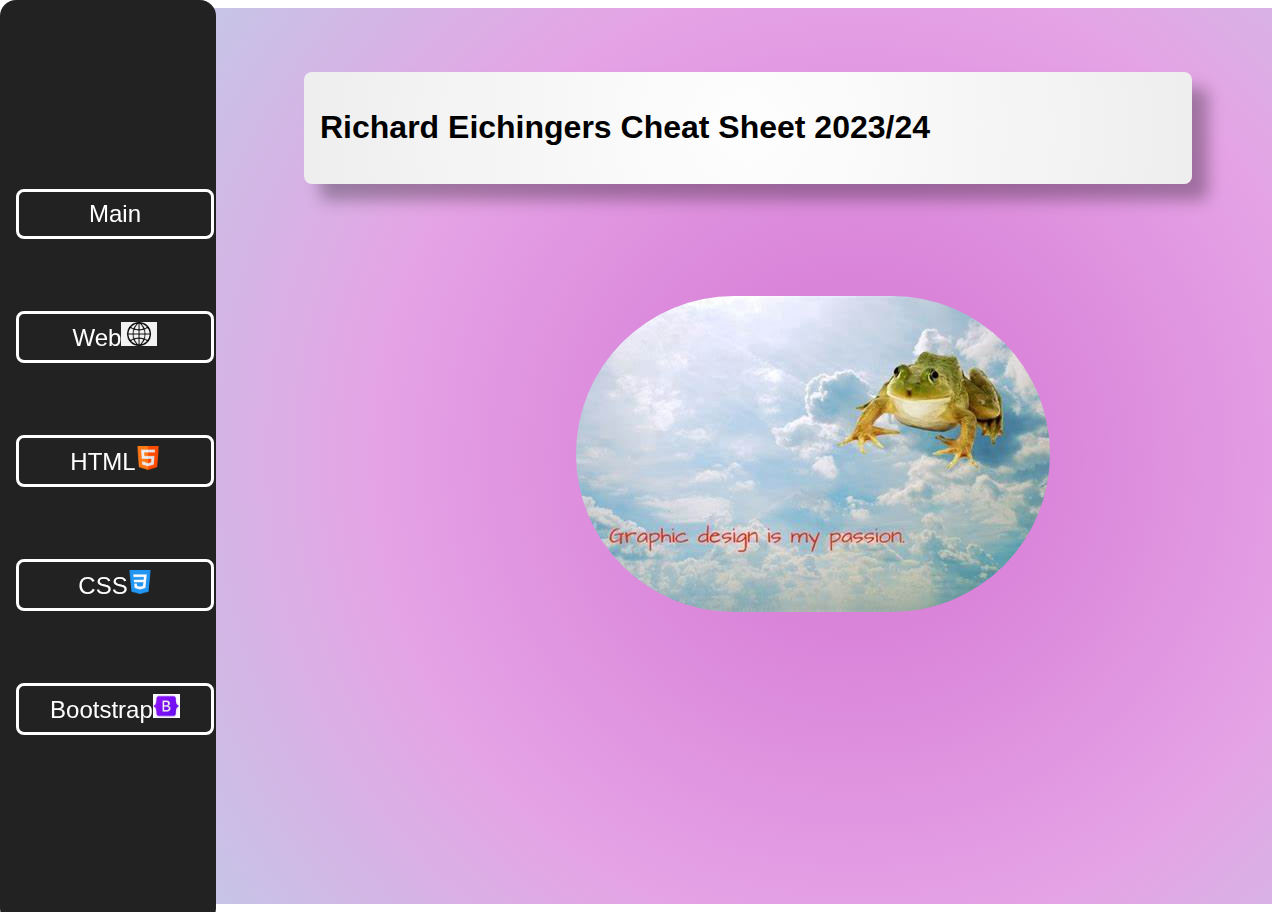
<file: html files/index.html>
<!DOCTYPE html>
<html lang="en">
<head>
    <meta charset="UTF-8">
    <title>CheatSheetMain</title>
    <link href="../style.css" rel="stylesheet" type="text/css">
    <link href="https://cdn.jsdelivr.net/npm/bootstrap@5.3.2/dist/css/bootstrap.min.css" rel="stylesheet"
          integrity="sha384-T3c6CoIi6uLrA9TneNEoa7RxnatzjcDSCmG1MXxSR1GAsXEV/Dwwykc2MPK8M2HN" crossorigin="anonymous">
</head>
<body>
<nav class="header">
    <a href="index.html" class=header_button>Main</a>
    <a href="web.html" class="header_button">Web<img src="../web.jpg" alt="simple logo of the web" class="header_image"/></a>
    <a href="html.html" class=header_button>HTML<img src="../html.jpg" alt="simple logo html" class="header_image"/></a>
    <a href="CSS.html" class="header_button">CSS<img src="../css.jpg" alt="simple logo css" class="header_image"/></a>
    <a href="bootstrap.html" class="header_button">Bootstrap<img src="../bootstrap.jpg" alt="simple logo bootstrap" class="header_image"/></a>
</nav>
<div style="padding-bottom: 45rem">
    <div>
        <h1>Richard Eichingers Cheat Sheet 2023/24</h1>
    </div>
    <img src="../graphic_design.jpg" alt="graphic design is my passion" id="graphics_design"/>
</div>
</body>
<script src="https://cdn.jsdelivr.net/npm/bootstrap@5.3.2/dist/js/bootstrap.bundle.min.js"
        integrity="sha384-C6RzsynM9kWDrMNeT87bh95OGNyZPhcTNXj1NW7RuBCsyN/o0jlpcV8Qyq46cDfL"
        crossorigin="anonymous"></script>
</html>
</file>
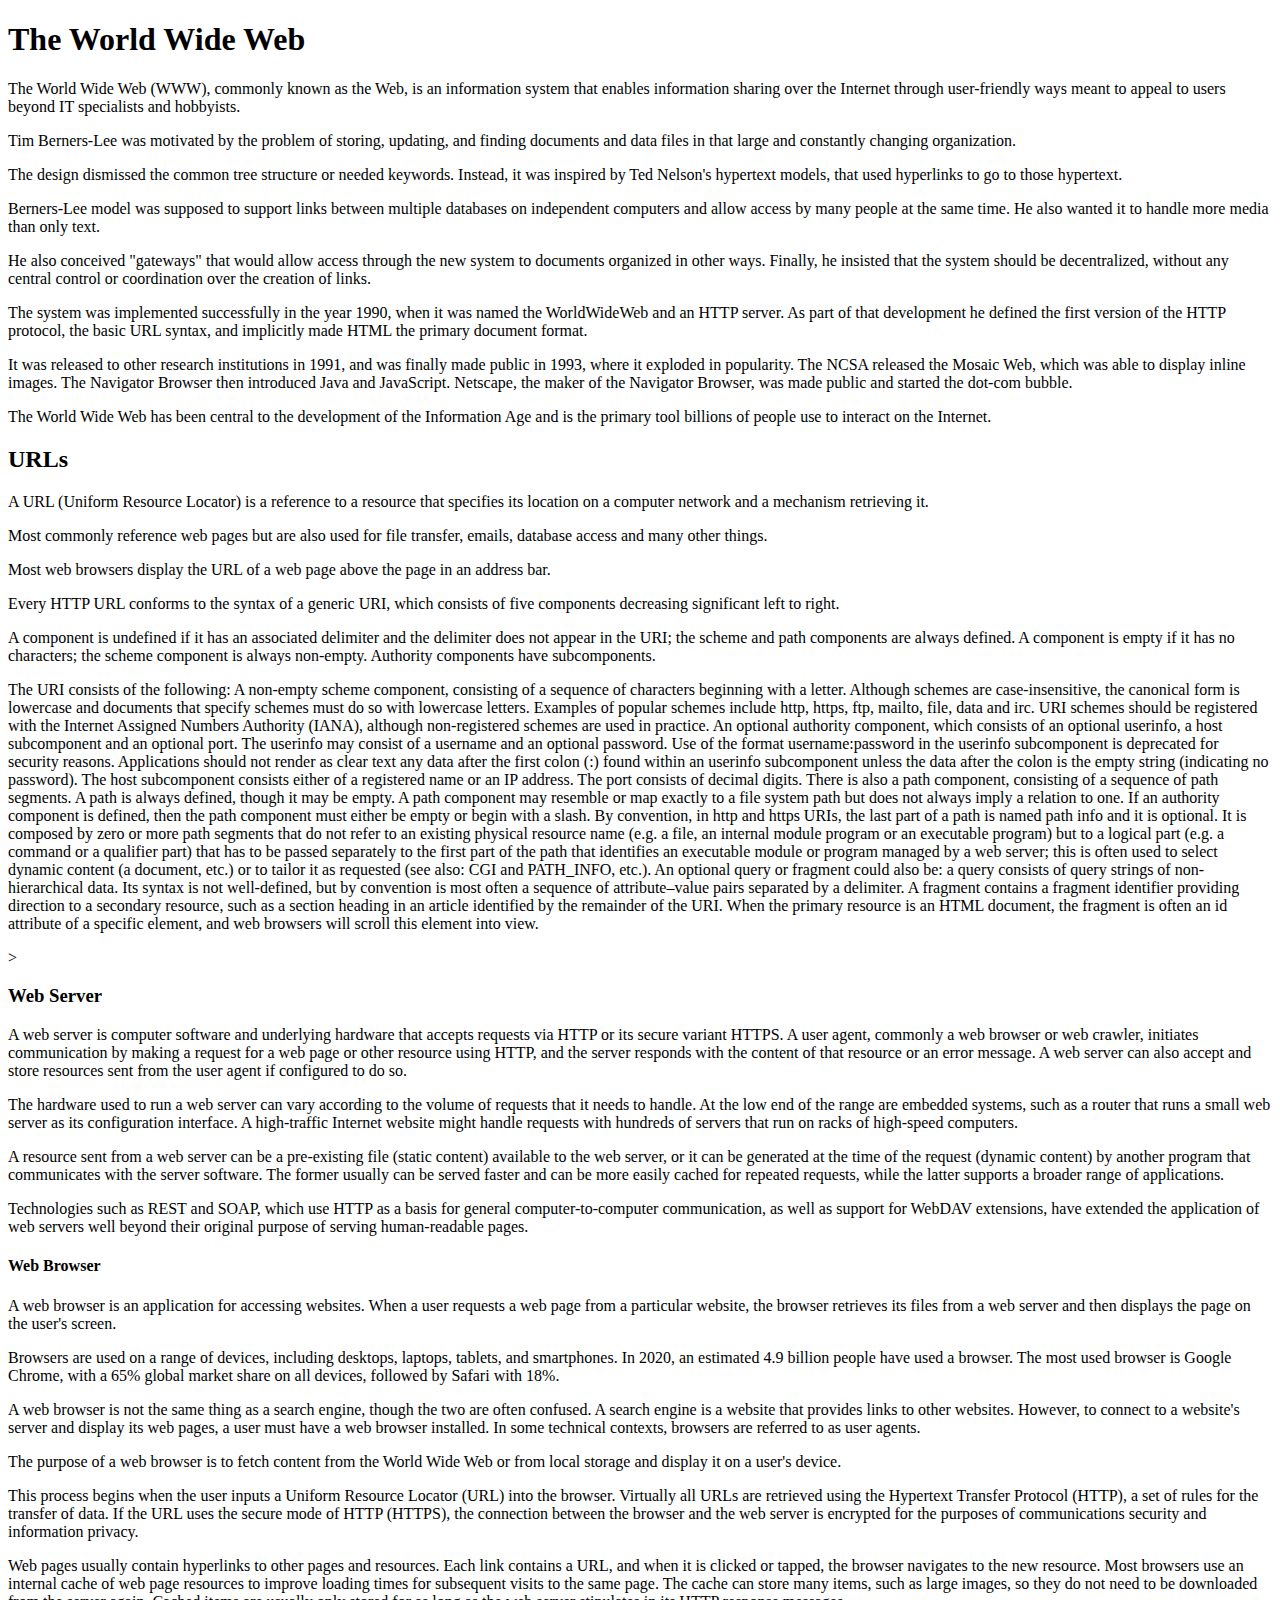
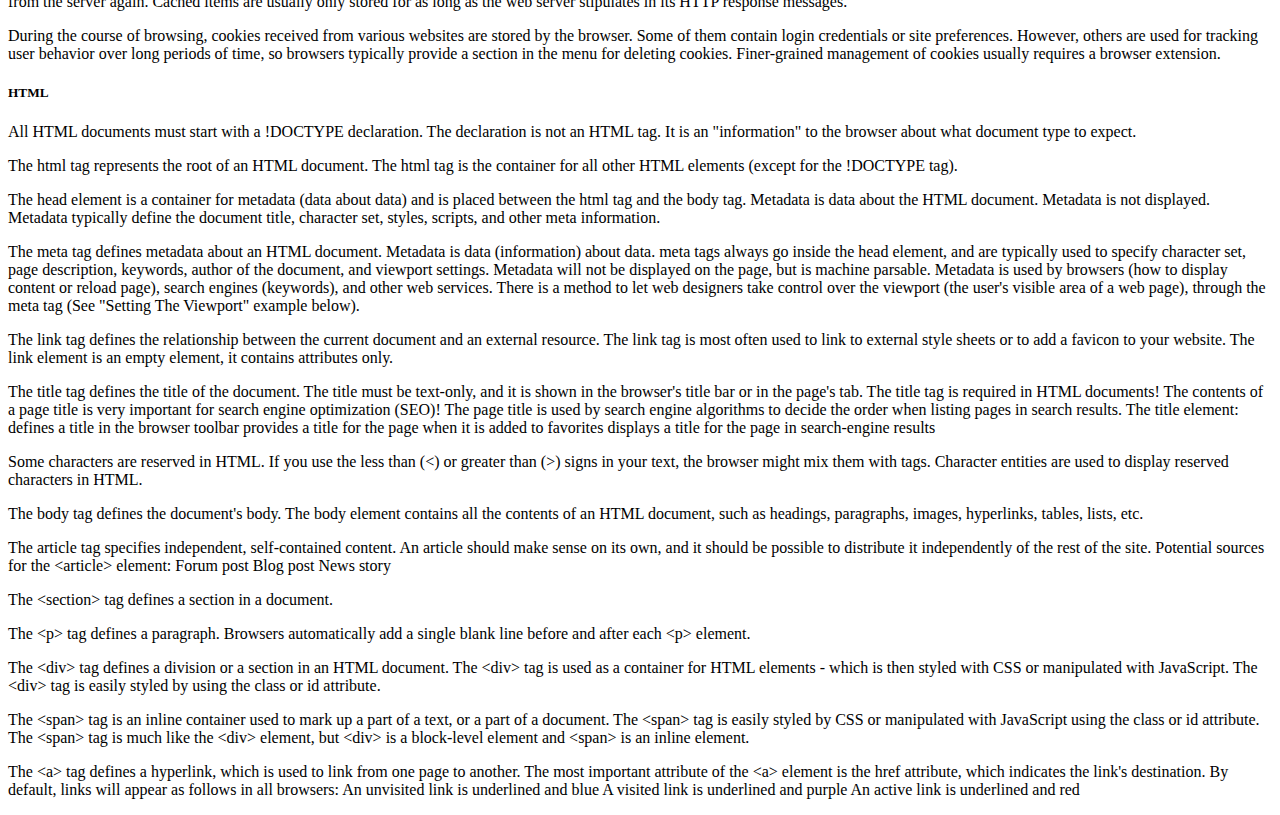
<file: cheat-sheet.html>
<!DOCTYPE html>
<html lang="en">
<head>
    <meta charset="UTF-8">
    <title>Cheat sheet</title>
</head>
<body>
    <article>
        <h1>
            The World Wide Web
        </h1>
        <section>
            <p>
                The World Wide Web (WWW), commonly known as the Web, is an information system that enables information sharing over the Internet through user-friendly ways meant to appeal to users beyond IT specialists and hobbyists.
            </p>
            <p>
                Tim Berners-Lee was motivated by the problem of storing, updating, and finding documents and data files in that large and constantly changing organization.
            </p>
            <p>
                The design dismissed the common tree structure or needed keywords. Instead, it was inspired by Ted Nelson's hypertext models, that used hyperlinks to go to those hypertext.
            </p>
            <p>
                Berners-Lee model was supposed to support links between multiple databases on independent computers and allow access by many people at the same time. He also wanted it to handle more media than only text.
            </p>
            <p>
                He also conceived "gateways" that would allow access through the new system to documents organized in other ways. Finally, he insisted that the system should be decentralized, without any central control or coordination over the creation of links.
            </p>
            <p>
                The system was implemented successfully in the year 1990, when it was named the WorldWideWeb and an HTTP server. As part of that development he defined the first version of the HTTP protocol, the basic URL syntax, and implicitly made HTML the primary document format.
            </p>
            <p>
                It was released to other research institutions in 1991, and was finally made public in 1993, where it exploded in popularity. The NCSA released the Mosaic Web, which was able to display inline images. The Navigator Browser then introduced Java and JavaScript.  Netscape, the maker of the Navigator Browser, was made public and started the dot-com bubble.
            </p>
            <p>
                The World Wide Web has been central to the development of the Information Age and is the primary tool billions of people use to interact on the Internet.
            </p>
        </section>
        <h2>
            URLs
        </h2>
        <section>
            <p>
                A URL (Uniform Resource Locator) is a reference to a resource that specifies its location on a computer network and a mechanism retrieving it.
            </p>
            <p>
                Most commonly reference web pages but are also used for file transfer, emails, database access and many other things.
            </p>
            <p>
                Most web browsers display the URL of a web page above the page in an address bar.
            </p>
            <p>
                Every HTTP URL conforms to the syntax of a generic URI, which consists of five components decreasing significant left to right.
            </p>
            <p>
                A component is undefined if it has an associated delimiter and the delimiter does not appear in the URI; the scheme and path components are always defined. A component is empty if it has no characters; the scheme component is always non-empty. Authority components have subcomponents.
            </p>
            <p>
                The URI consists of the following: A non-empty scheme component, consisting of a sequence of characters beginning with a letter. Although schemes are case-insensitive, the canonical form is lowercase and documents that specify schemes must do so with lowercase letters. Examples of popular schemes include http, https, ftp, mailto, file, data and irc. URI schemes should be registered with the Internet Assigned Numbers Authority (IANA), although non-registered schemes are used in practice. An optional authority component, which consists of an optional userinfo, a host subcomponent and an optional port. The userinfo may consist of a username and an optional password. Use of the format username:password in the userinfo subcomponent is deprecated for security reasons. Applications should not render as clear text any data after the first colon (:) found within an userinfo subcomponent unless the data after the colon is the empty string (indicating no password). The host subcomponent consists either of a registered name or an IP address. The port consists of decimal digits. There is also a path component, consisting of a sequence of path segments. A path is always defined, though it may be empty.  A path component may resemble or map exactly to a file system path but does not always imply a relation to one. If an authority component is defined, then the path component must either be empty or begin with a slash. By convention, in http and https URIs, the last part of a path is named path info and it is optional. It is composed by zero or more path segments that do not refer to an existing physical resource name (e.g. a file, an internal module program or an executable program) but to a logical part (e.g. a command or a qualifier part) that has to be passed separately to the first part of the path that identifies an executable module or program managed by a web server; this is often used to select dynamic content (a document, etc.) or to tailor it as requested (see also: CGI and PATH_INFO, etc.). An optional query or fragment could also be: a query consists of query strings of non-hierarchical data. Its syntax is not well-defined, but by convention is most often a sequence of attribute–value pairs separated by a delimiter. A fragment contains a fragment identifier providing direction to a secondary resource, such as a section heading in an article identified by the remainder of the URI. When the primary resource is an HTML document, the fragment is often an id attribute of a specific element, and web browsers will scroll this element into view.
            </p>>
        </section>
        <h3>
           Web Server
        </h3>
        <section>
            <p>
                A web server is computer software and underlying hardware that accepts requests via HTTP or its secure variant HTTPS. A user agent, commonly a web browser or web crawler, initiates communication by making a request for a web page or other resource using HTTP, and the server responds with the content of that resource or an error message. A web server can also accept and store resources sent from the user agent if configured to do so.
            </p>
            <p>
                The hardware used to run a web server can vary according to the volume of requests that it needs to handle. At the low end of the range are embedded systems, such as a router that runs a small web server as its configuration interface. A high-traffic Internet website might handle requests with hundreds of servers that run on racks of high-speed computers.
            </p>
            <p>
                A resource sent from a web server can be a pre-existing file (static content) available to the web server, or it can be generated at the time of the request (dynamic content) by another program that communicates with the server software. The former usually can be served faster and can be more easily cached for repeated requests, while the latter supports a broader range of applications.
            </p>
            <p>
                Technologies such as REST and SOAP, which use HTTP as a basis for general computer-to-computer communication, as well as support for WebDAV extensions, have extended the application of web servers well beyond their original purpose of serving human-readable pages.
            </p>
        </section>
        <h4>
            Web Browser
        </h4>
        <section>
            <p>
                A web browser is an application for accessing websites. When a user requests a web page from a particular website, the browser retrieves its files from a web server and then displays the page on the user's screen.
            </p>
            <p>
                Browsers are used on a range of devices, including desktops, laptops, tablets, and smartphones. In 2020, an estimated 4.9 billion people have used a browser. The most used browser is Google Chrome, with a 65% global market share on all devices, followed by Safari with 18%.
            </p>
            <p>
                A web browser is not the same thing as a search engine, though the two are often confused. A search engine is a website that provides links to other websites. However, to connect to a website's server and display its web pages, a user must have a web browser installed. In some technical contexts, browsers are referred to as user agents.
            </p>
            <p>
                The purpose of a web browser is to fetch content from the World Wide Web or from local storage and display it on a user's device.
            </p>
            <p>
                This process begins when the user inputs a Uniform Resource Locator (URL) into the browser. Virtually all URLs are retrieved using the Hypertext Transfer Protocol (HTTP), a set of rules for the transfer of data. If the URL uses the secure mode of HTTP (HTTPS), the connection between the browser and the web server is encrypted for the purposes of communications security and information privacy.
            </p>
            <p>
                Web pages usually contain hyperlinks to other pages and resources. Each link contains a URL, and when it is clicked or tapped, the browser navigates to the new resource. Most browsers use an internal cache of web page resources to improve loading times for subsequent visits to the same page. The cache can store many items, such as large images, so they do not need to be downloaded from the server again. Cached items are usually only stored for as long as the web server stipulates in its HTTP response messages.
            </p>
            <p>
                During the course of browsing, cookies received from various websites are stored by the browser. Some of them contain login credentials or site preferences. However, others are used for tracking user behavior over long periods of time, so browsers typically provide a section in the menu for deleting cookies. Finer-grained management of cookies usually requires a browser extension.
            </p>
        </section>
        <h5>
            HTML
        </h5>
        <section>
            <p>
                All HTML documents must start with a !DOCTYPE declaration. The declaration is not an HTML tag. It is an "information" to the browser about what document type to expect.
            </p>
            <p>
                The html tag represents the root of an HTML document. The html tag is the container for all other HTML elements (except for the !DOCTYPE tag).
            </p>
            <p>
                The head element is a container for metadata (data about data) and is placed between the html tag and the body tag. Metadata is data about the HTML document. Metadata is not displayed. Metadata typically define the document title, character set, styles, scripts, and other meta information.
            </p>
            <p>
                The meta tag defines metadata about an HTML document. Metadata is data (information) about data.

                meta tags always go inside the head element, and are typically used to specify character set, page description, keywords, author of the document, and viewport settings.

                Metadata will not be displayed on the page, but is machine parsable.

                Metadata is used by browsers (how to display content or reload page), search engines (keywords), and other web services.

                There is a method to let web designers take control over the viewport (the user's visible area of a web page), through the meta tag (See "Setting The Viewport" example below).
            </p>
            <p>
                The link tag defines the relationship between the current document and an external resource.

                The link tag is most often used to link to external style sheets or to add a favicon to your website.

                The link element is an empty element, it contains attributes only.
            </p>
            <p>
                The title tag defines the title of the document. The title must be text-only, and it is shown in the browser's title bar or in the page's tab.

                The title tag is required in HTML documents!

                The contents of a page title is very important for search engine optimization (SEO)! The page title is used by search engine algorithms to decide the order when listing pages in search results.

                The title element:

                defines a title in the browser toolbar
                provides a title for the page when it is added to favorites
                displays a title for the page in search-engine results
            </p>
            <p>
                Some characters are reserved in HTML.

                If you use the less than (<) or greater than (>) signs in your text, the browser might mix them with tags.

                Character entities are used to display reserved characters in HTML.
            </p>
            <p>
                The body tag defines the document's body.

            The body element contains all the contents of an HTML document, such as headings, paragraphs, images, hyperlinks, tables, lists, etc.
            </p>
            <p>
                The article tag specifies independent, self-contained content.

            An article should make sense on its own, and it should be possible to distribute it independently of the rest of the site.

            Potential sources for the &lt;article&gt; element:

                Forum post
                Blog post
                News story
            </p>
            <p>
                The &lt;section&gt; tag defines a section in a document.
            </p>
            <p>
                The &lt;p&gt; tag defines a paragraph.

                Browsers automatically add a single blank line before and after each &lt;p&gt; element.
            </p>
            <p>
                The &lt;div&gt; tag defines a division or a section in an HTML document.

                The &lt;div&gt; tag is used as a container for HTML elements - which is then styled with CSS or manipulated with JavaScript.

                The &lt;div&gt; tag is easily styled by using the class or id attribute.
            </p>
            <p>
                The &lt;span&gt; tag is an inline container used to mark up a part of a text, or a part of a document.

                The &lt;span> tag is easily styled by CSS or manipulated with JavaScript using the class or id attribute.

                The &lt;span> tag is much like the &lt;div> element, but &lt;div> is a block-level element and &lt;span> is an inline element.
            </p>
            <p>
                The &lt;a> tag defines a hyperlink, which is used to link from one page to another.

                The most important attribute of the &lt;a> element is the href attribute, which indicates the link's destination.

                    By default, links will appear as follows in all browsers:

                    An unvisited link is underlined and blue
                    A visited link is underlined and purple
                    An active link is underlined and red
            </p>
        </section>
    </article>
</body>
</html>
</file>
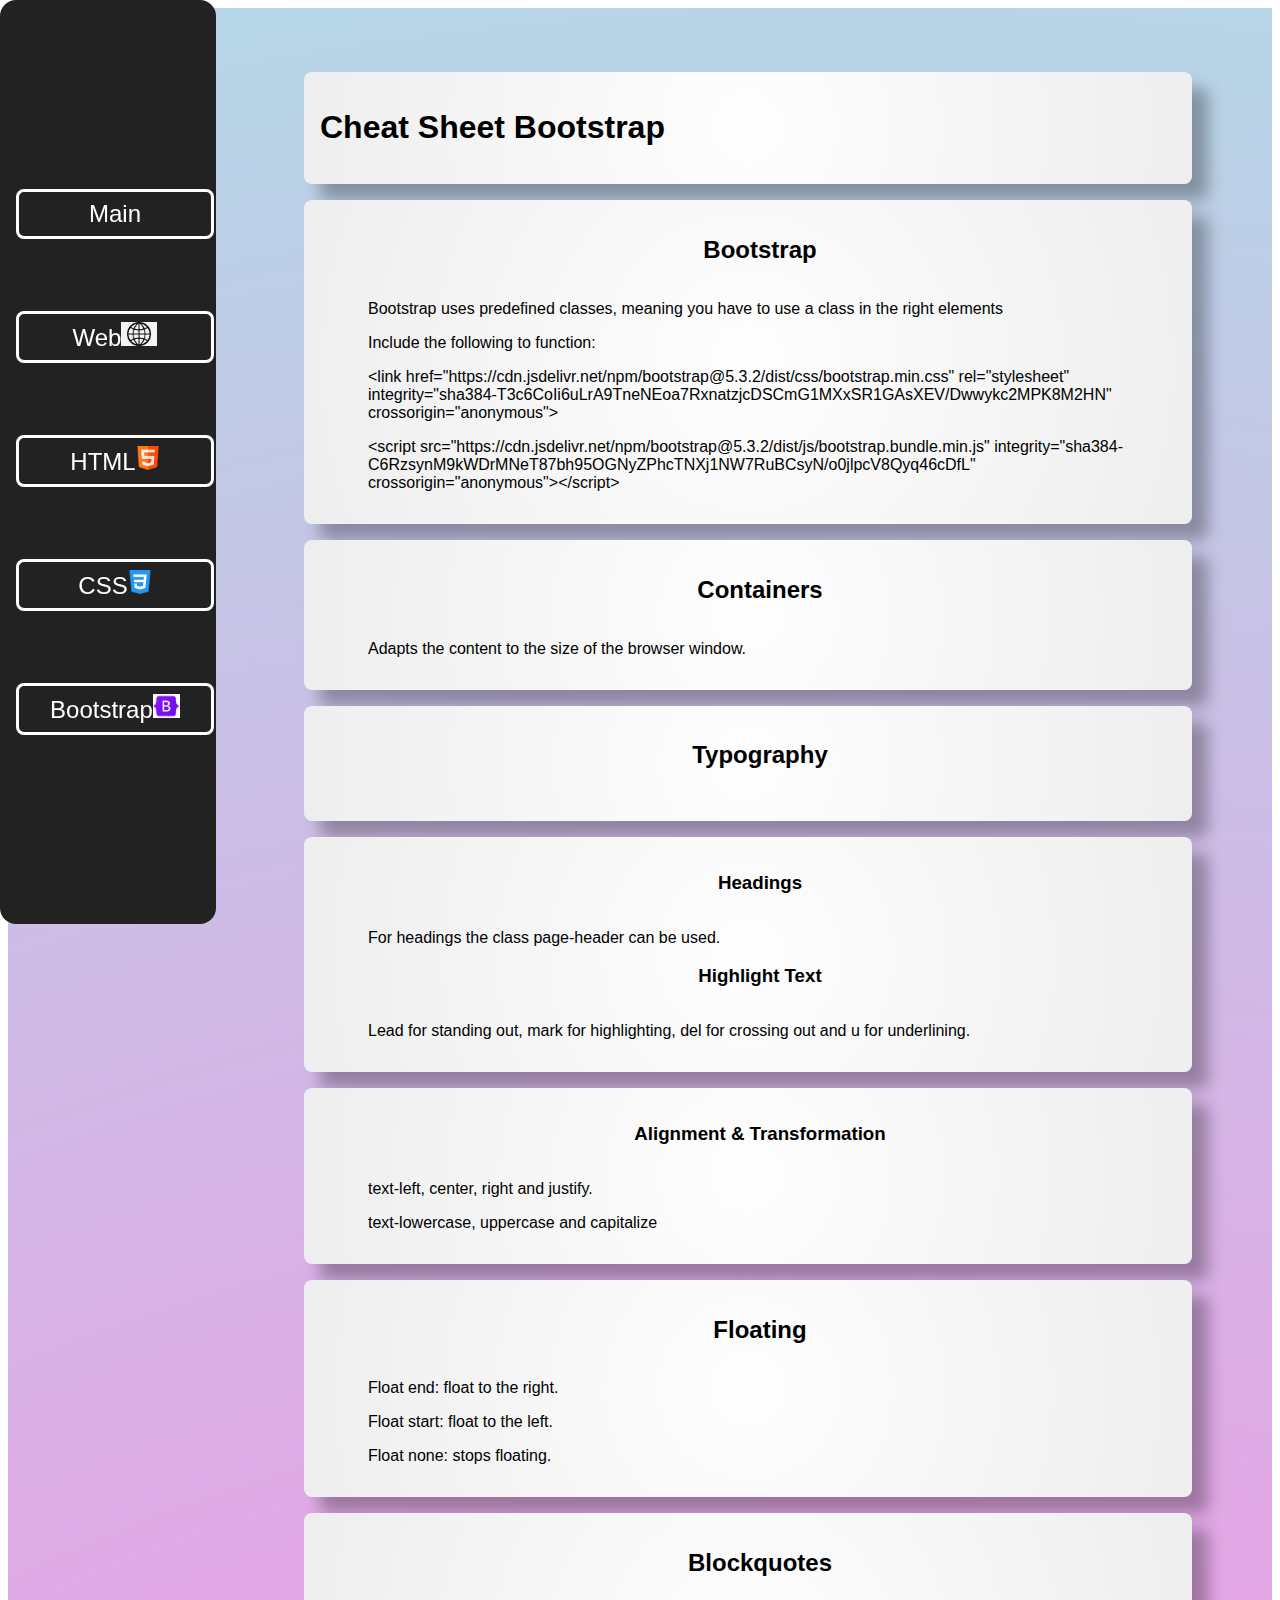
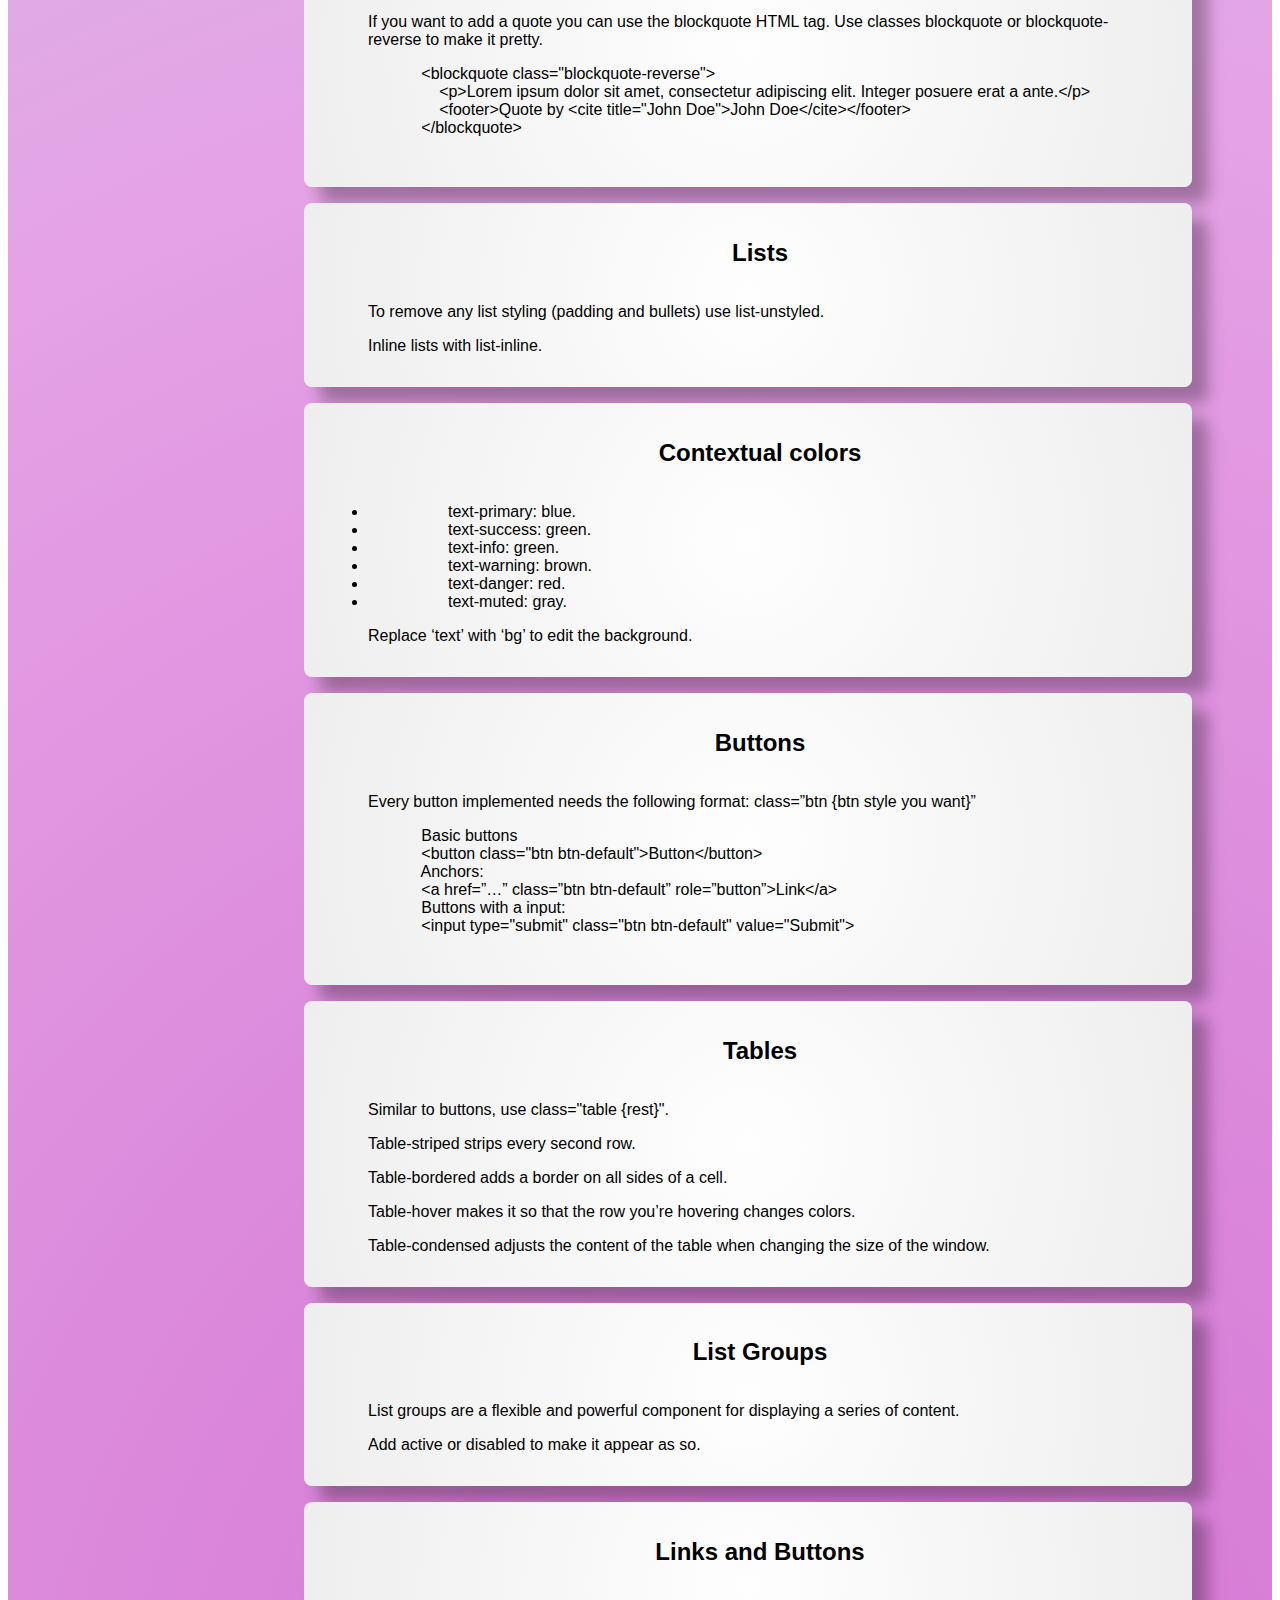
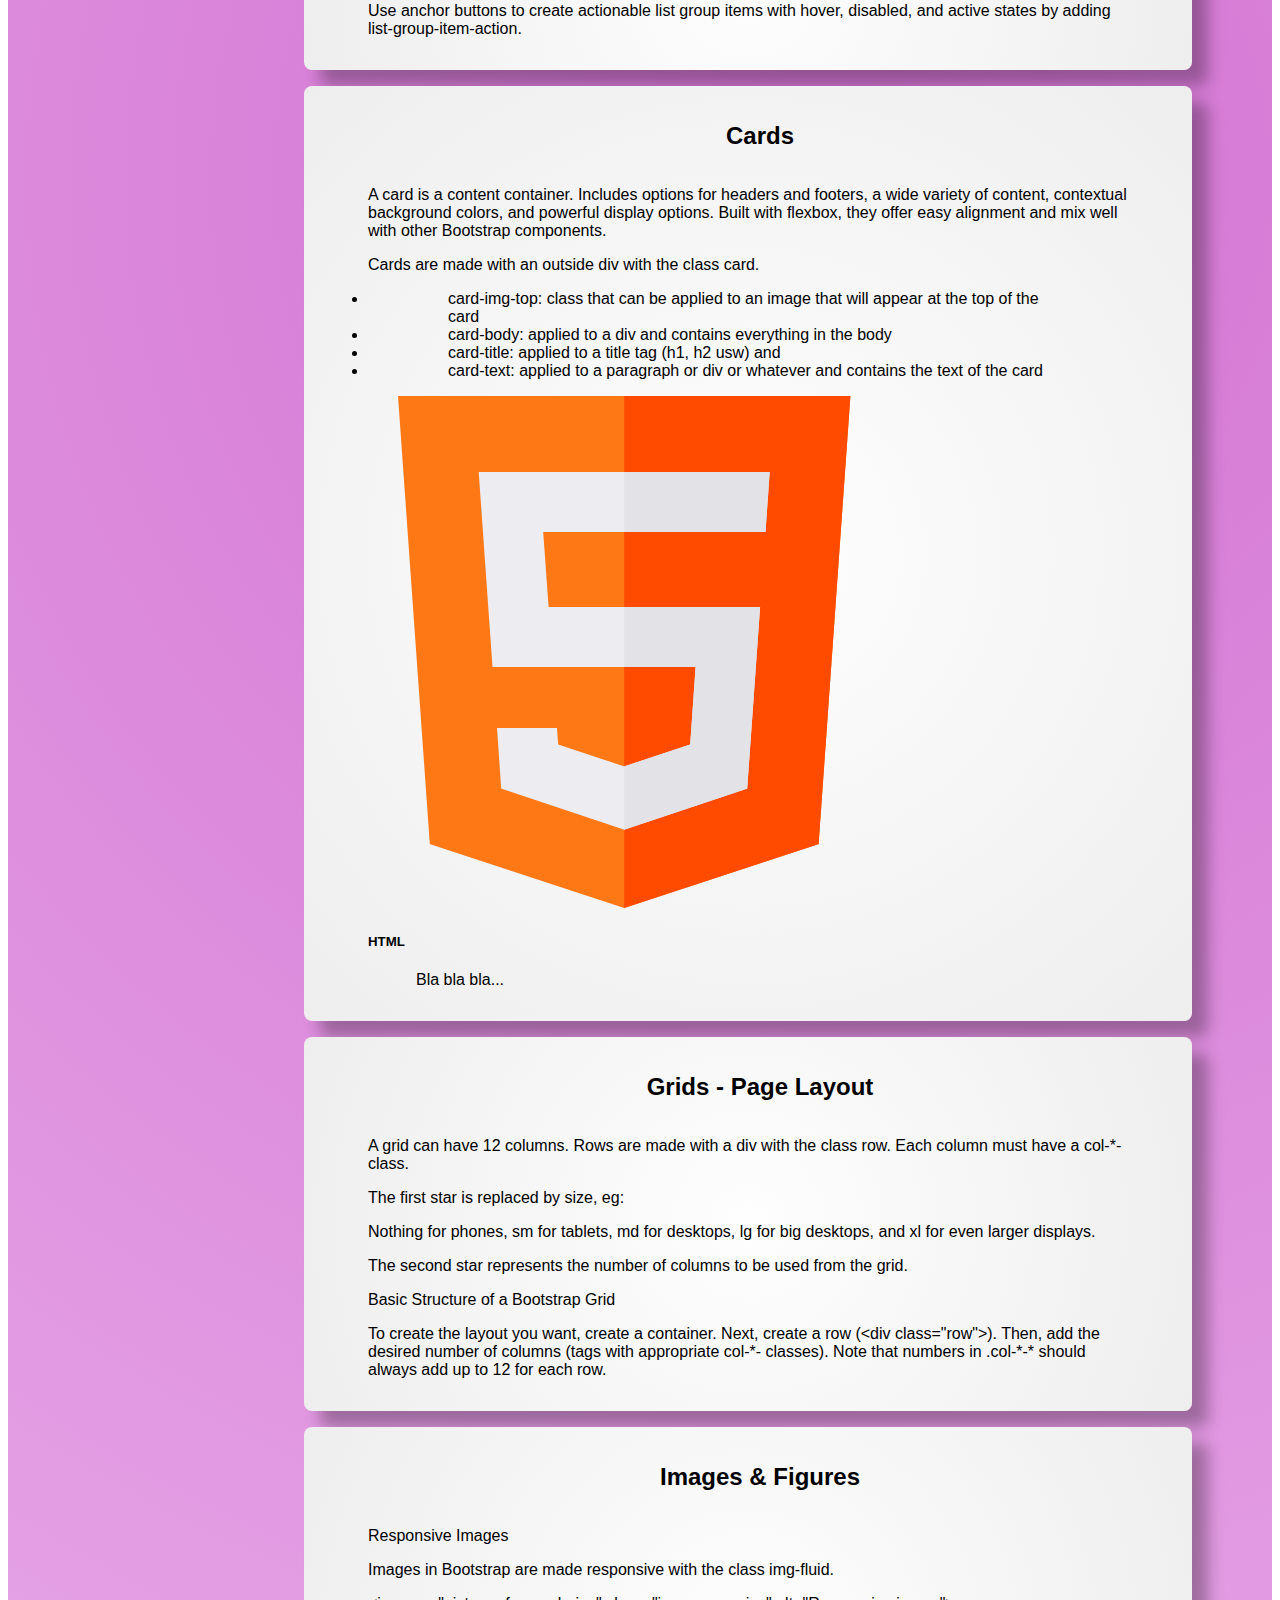
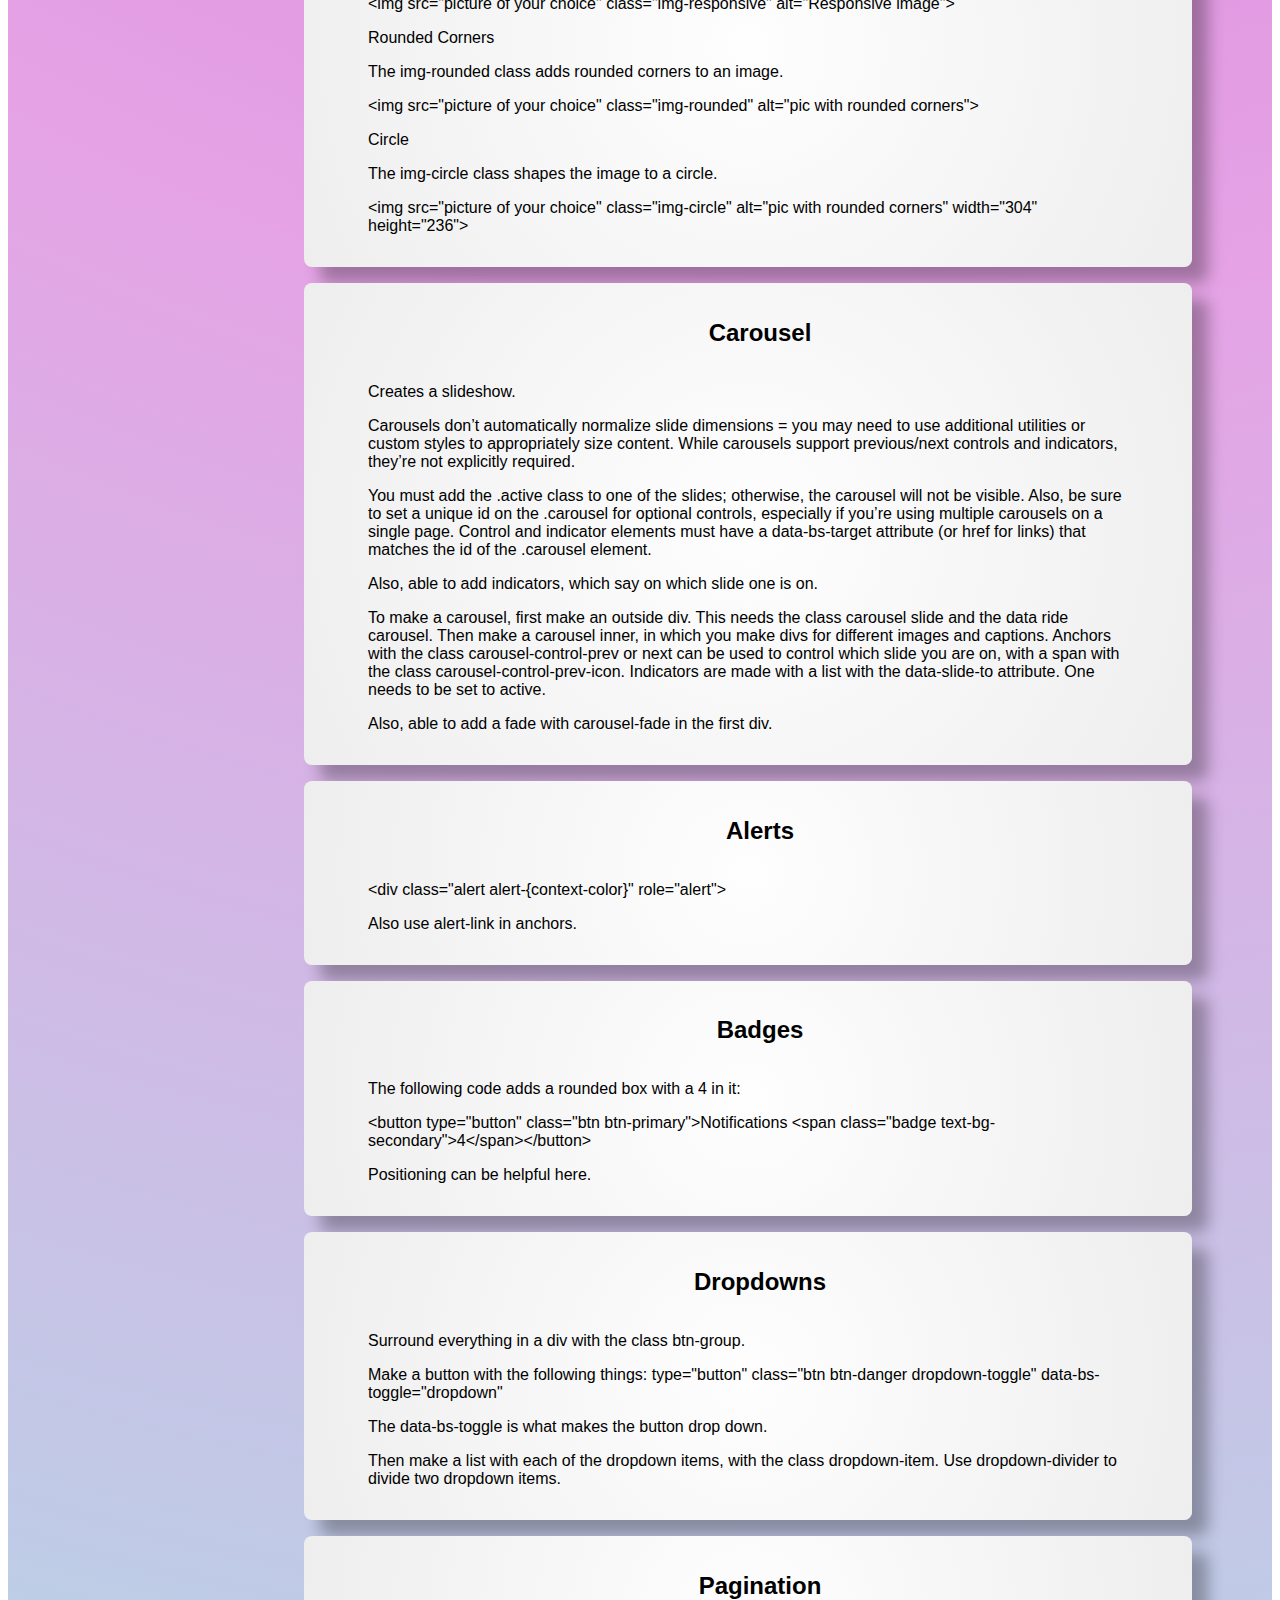
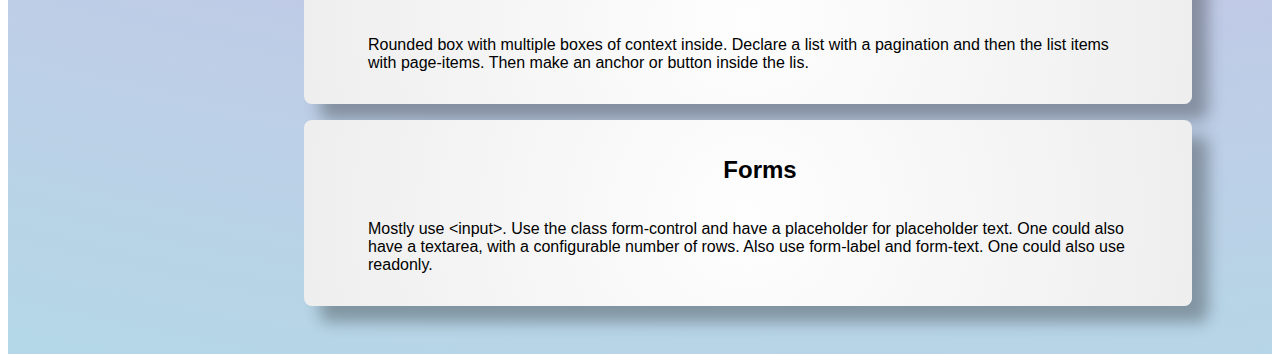
<file: html files/bootstrap.html>
<!DOCTYPE html>
<html lang="en">
<head>
    <meta charset="UTF-8">
    <title>CheatSheetHtml</title>
    <link href="../style.css" rel="stylesheet" type="text/css">
    <link href="https://cdn.jsdelivr.net/npm/bootstrap@5.3.2/dist/css/bootstrap.min.css" rel="stylesheet"
          integrity="sha384-T3c6CoIi6uLrA9TneNEoa7RxnatzjcDSCmG1MXxSR1GAsXEV/Dwwykc2MPK8M2HN" crossorigin="anonymous">
</head>
<body>
<nav class="header">
    <a href="index.html" class=header_button>Main</a>
    <a href="web.html" class="header_button">Web<img src="../web.jpg" alt="simple logo of the web" class="header_image"/></a>
    <a href="html.html" class=header_button>HTML<img src="../html.jpg" alt="simple logo html" class="header_image"/></a>
    <a href="CSS.html" class="header_button">CSS<img src="../css.jpg" alt="simple logo css" class="header_image"/></a>
    <a href="bootstrap.html" class="header_button">Bootstrap<img src="../bootstrap.jpg" alt="simple logo bootstrap" class="header_image"/></a>
</nav>
<div>
    <div>
        <h1>Cheat Sheet Bootstrap</h1>
    </div>
    <div>
        <h2 id="bootstrap">Bootstrap</h2>
        <p>
            Bootstrap uses predefined classes, meaning you have to use a class in the right elements
        </p>
        <p>
            Include the following to function:
        </p>
        <p>
            &lt;link href="https://cdn.jsdelivr.net/npm/bootstrap@5.3.2/dist/css/bootstrap.min.css" rel="stylesheet"
            integrity="sha384-T3c6CoIi6uLrA9TneNEoa7RxnatzjcDSCmG1MXxSR1GAsXEV/Dwwykc2MPK8M2HN" crossorigin="anonymous"&gt;
        </p>
        <p>
            &lt;script src="https://cdn.jsdelivr.net/npm/bootstrap@5.3.2/dist/js/bootstrap.bundle.min.js"
            integrity="sha384-C6RzsynM9kWDrMNeT87bh95OGNyZPhcTNXj1NW7RuBCsyN/o0jlpcV8Qyq46cDfL" crossorigin="anonymous"&gt;&lt;/script&gt;
        </p>
    </div>
    <div>
        <h2 id="containers">
            Containers
        </h2>
        <p>
            Adapts the content to the size of the browser window.
        </p>
    </div>
    <div>
        <h2 id="typography">
            Typography
        </h2>
    </div>
    <div>
        <h3 id="headings">
            Headings
        </h3>
        <p>
            For headings the class page-header can be used.
        </p>
        <h3 id="highlight">
            Highlight Text
        </h3>
        <p>
            Lead for standing out, mark for highlighting, del for crossing out and u for underlining.
        </p>
    </div>
    <div>
        <h3 id="align_and_transform">
            Alignment & Transformation
        </h3>
        <p>
            text-left, center, right and justify.
        </p>
        <p>
            text-lowercase, uppercase and capitalize
        </p>
    </div>
    <div>
        <h2 id="floating">
            Floating
        </h2>
        <p>
            Float end: float to the right.
        </p>
        <p>
            Float start: float to the left.
        </p>
        <p>
            Float none: stops floating.
        </p>
    </div>
    <div>
        <h2 id="blockquotes">
            Blockquotes
        </h2>
        <p>
            If you want to add a quote you can use the blockquote HTML tag. Use classes blockquote or blockquote-reverse
            to make it pretty.
        </p>
        <pre>
            &lt;blockquote class="blockquote-reverse">
                &lt;p>Lorem ipsum dolor sit amet, consectetur adipiscing elit. Integer posuere erat a ante.&lt;/p>
                &lt;footer>Quote by &lt;cite title="John Doe">John Doe&lt;/cite>&lt;/footer>
            &lt;/blockquote>
        </pre>
    </div>
    <div>
        <h2 id="lists">
            Lists
        </h2>
        <p>
            To remove any list styling (padding and bullets) use list-unstyled.
        </p>
        <p>
            Inline lists with list-inline.
        </p>
    </div>
    <div>
        <h2 id="context_colors">
            Contextual colors
        </h2>
        <ul>
            <li>text-primary: blue.</li>
            <li>text-success: green.</li>
            <li>text-info: green.</li>
            <li>text-warning: brown.</li>
            <li>text-danger: red.</li>
            <li>text-muted: gray.</li>
        </ul>
        <p>
            Replace ‘text’ with ‘bg’ to edit the background.
        </p>
    </div>
    <div>
        <h2 id="buttons">
            Buttons
        </h2>
        <p>
            Every button implemented needs the following format: class=”btn {btn style you want}”
        </p>
        <pre>
            Basic buttons
            &lt;button class="btn btn-default">Button&lt;/button>
            Anchors:
            &lt;a href=”…” class=”btn btn-default” role=”button”>Link&lt;/a>
            Buttons with a input:
            &lt;input type="submit" class="btn btn-default" value="Submit">
        </pre>
    </div>
    <div>
        <h2 id="Tables">
            Tables
        </h2>
        <p>
            Similar to buttons, use class="table {rest}".
        </p>
        <p>
            Table-striped strips every second row.
        </p>
        <p>
            Table-bordered adds a border on all sides of a cell.
        </p>
        <p>
            Table-hover makes it so that the row you’re hovering changes colors.
        </p>
        <p>
            Table-condensed adjusts the content of the table when changing the size of the window.
        </p>
    </div>
    <div>
        <h2 id="List-Groups">
            List Groups
        </h2>
        <p>
            List groups are a flexible and powerful component for displaying a series of content.
        </p>
        <p>
            Add active or disabled to make it appear as so.
        </p>
    </div>
    <div>
        <h2 id="Links-and-Buttons">
            Links and Buttons
        </h2>
        <p>
            Use anchor buttons to create actionable list group items with hover, disabled, and active states by adding
            list-group-item-action.
        </p>
    </div>
    <div>
        <h2 id="Cards">
            Cards
        </h2>
        <p>
            A card is a content container. Includes options for headers and footers, a wide variety of content,
            contextual background colors, and powerful display options. Built with flexbox, they offer easy alignment
            and mix well with other Bootstrap components.
        </p>
        <p>
            Cards are made with an outside div with the class card.
        </p>
        <ul>
            <li>card-img-top: class that can be applied to an image that will appear at the top of the card</li>
            <li>card-body: applied to a div and contains everything in the body</li>
            <li>card-title: applied to a title tag (h1, h2 usw) and</li>
            <li>card-text: applied to a paragraph or div or whatever and contains the text of the card</li>
        </ul>
        <div class="card" style="width: 18rem;">
            <img src="../html.jpg" class="card-img-top" alt="...">
            <div class="card-body">
                <h5 class="card-title">HTML</h5>
                <p class="card-text">Bla bla bla...</p>
            </div>
        </div>
    </div>
    <div>
        <h2 id="Grids-Page-Layout">
            Grids - Page Layout
        </h2>
        <p>
            A grid can have 12 columns. Rows are made with a div with the class row. Each column must have a col-*-
            class.
        </p>
        <p>
            The first star is replaced by size, eg:
        </p>
        <p>
            Nothing for phones, sm for tablets, md for desktops, lg for big desktops, and xl for even larger displays.
        </p>
        <p>
            The second star represents the number of columns to be used from the grid.
        </p>
        <p>
            Basic Structure of a Bootstrap Grid
        </p>
        <p>
            To create the layout you want, create a container. Next, create a row (&lt;div class="row"&gt;). Then, add
            the desired number of columns (tags with appropriate col-*- classes). Note that numbers in .col-*-* should
            always add up to 12 for each row.
        </p>
    </div>
    <div>
        <h2 id="Images-and-Figures">
            Images & Figures
        </h2>
        <p>
            Responsive Images
        </p>
        <p>
            Images in Bootstrap are made responsive with the class img-fluid.
        </p>
        <p>
            &lt;img src="picture of your choice" class="img-responsive" alt="Responsive image"&gt;
        </p>
        <p>
            Rounded Corners
        </p>
        <p>
            The img-rounded class adds rounded corners to an image.
        </p>
        <p>
            &lt;img src="picture of your choice" class="img-rounded" alt="pic with rounded corners"&gt;
        </p>
        <p>
            Circle
        </p>
        <p>
            The img-circle class shapes the image to a circle.
        </p>
        <p>
            &lt;img src="picture of your choice" class="img-circle" alt="pic with rounded corners" width="304"
            height="236"&gt;
        </p>
    </div>
    <div>
        <h2 id="Carousel">
            Carousel
        </h2>
        <p>
            Creates a slideshow.</p>
        <p>
            Carousels don’t automatically normalize slide dimensions = you may need to use additional utilities or
            custom styles to appropriately size content. While carousels support previous/next controls and indicators,
            they’re not explicitly required.
        </p>
        <p>
            You must add the .active class to one of the slides; otherwise, the carousel will not be visible. Also, be
            sure to set a unique id on the .carousel for optional controls, especially if you’re using multiple
            carousels on a single page. Control and indicator elements must have a data-bs-target attribute (or href for
            links) that matches the id of the .carousel element.
        </p>
        <p>
            Also, able to add indicators, which say on which slide one is on.
        </p>
        <p>
            To make a carousel, first make an outside div. This needs the class carousel slide and the data ride
            carousel. Then make a carousel inner, in which you make divs for different images and captions. Anchors with
            the class carousel-control-prev or next can be used to control which slide you are on, with a span with the
            class carousel-control-prev-icon. Indicators are made with a list with the data-slide-to attribute. One
            needs to be set to active.
        </p>
        <p>
            Also, able to add a fade with carousel-fade in the first div.
        </p>
    </div>
    <div>
        <h2 id="Alerts">
            Alerts
        </h2>
        <p>
            &lt;div class="alert alert-{context-color}" role="alert"&gt;
        </p>
        <p>
            Also use alert-link in anchors.
        </p>
    </div>
    <div>
        <h2 id="Badges">
            Badges
        </h2>
        <p>
            The following code adds a rounded box with a 4 in it:
        </p>
        <p>
            &lt;button type="button" class="btn btn-primary"&gt;Notifications &lt;span class="badge text-bg-secondary"&gt;4&lt;/span&gt;&lt;/button&gt;
        </p>
        <p>
            Positioning can be helpful here.
        </p>
    </div>
    <div>
        <h2 id="Dropdowns">
            Dropdowns
        </h2>
        <p>
            Surround everything in a div with the class btn-group.</p>
        <p>
            Make a button with the following things: type="button" class="btn btn-danger dropdown-toggle"
            data-bs-toggle="dropdown"</p>
        <p>
            The data-bs-toggle is what makes the button drop down.
        </p>
        <p>Then make a list with each of the dropdown items, with the class dropdown-item. Use dropdown-divider to
            divide two dropdown items.</p>
    </div>
    <div>
        <h2 id="Pagination">Pagination</h2>
        <p>Rounded box with multiple boxes of context inside. Declare a list with a pagination and then the list items
            with page-items. Then make an anchor or button inside the lis.</p>
    </div>
    <div>
        <h2 id="Forms">Forms</h2>
        <p>Mostly use &lt;input&gt;. Use the class form-control and have a placeholder for placeholder text. One could
            also have a textarea, with a configurable number of rows. Also use form-label and form-text. One could also
            use readonly.</p>
    </div>
</div>
</body>
<script src="https://cdn.jsdelivr.net/npm/bootstrap@5.3.2/dist/js/bootstrap.bundle.min.js"
        integrity="sha384-C6RzsynM9kWDrMNeT87bh95OGNyZPhcTNXj1NW7RuBCsyN/o0jlpcV8Qyq46cDfL"
        crossorigin="anonymous"></script>
</html>
</file>
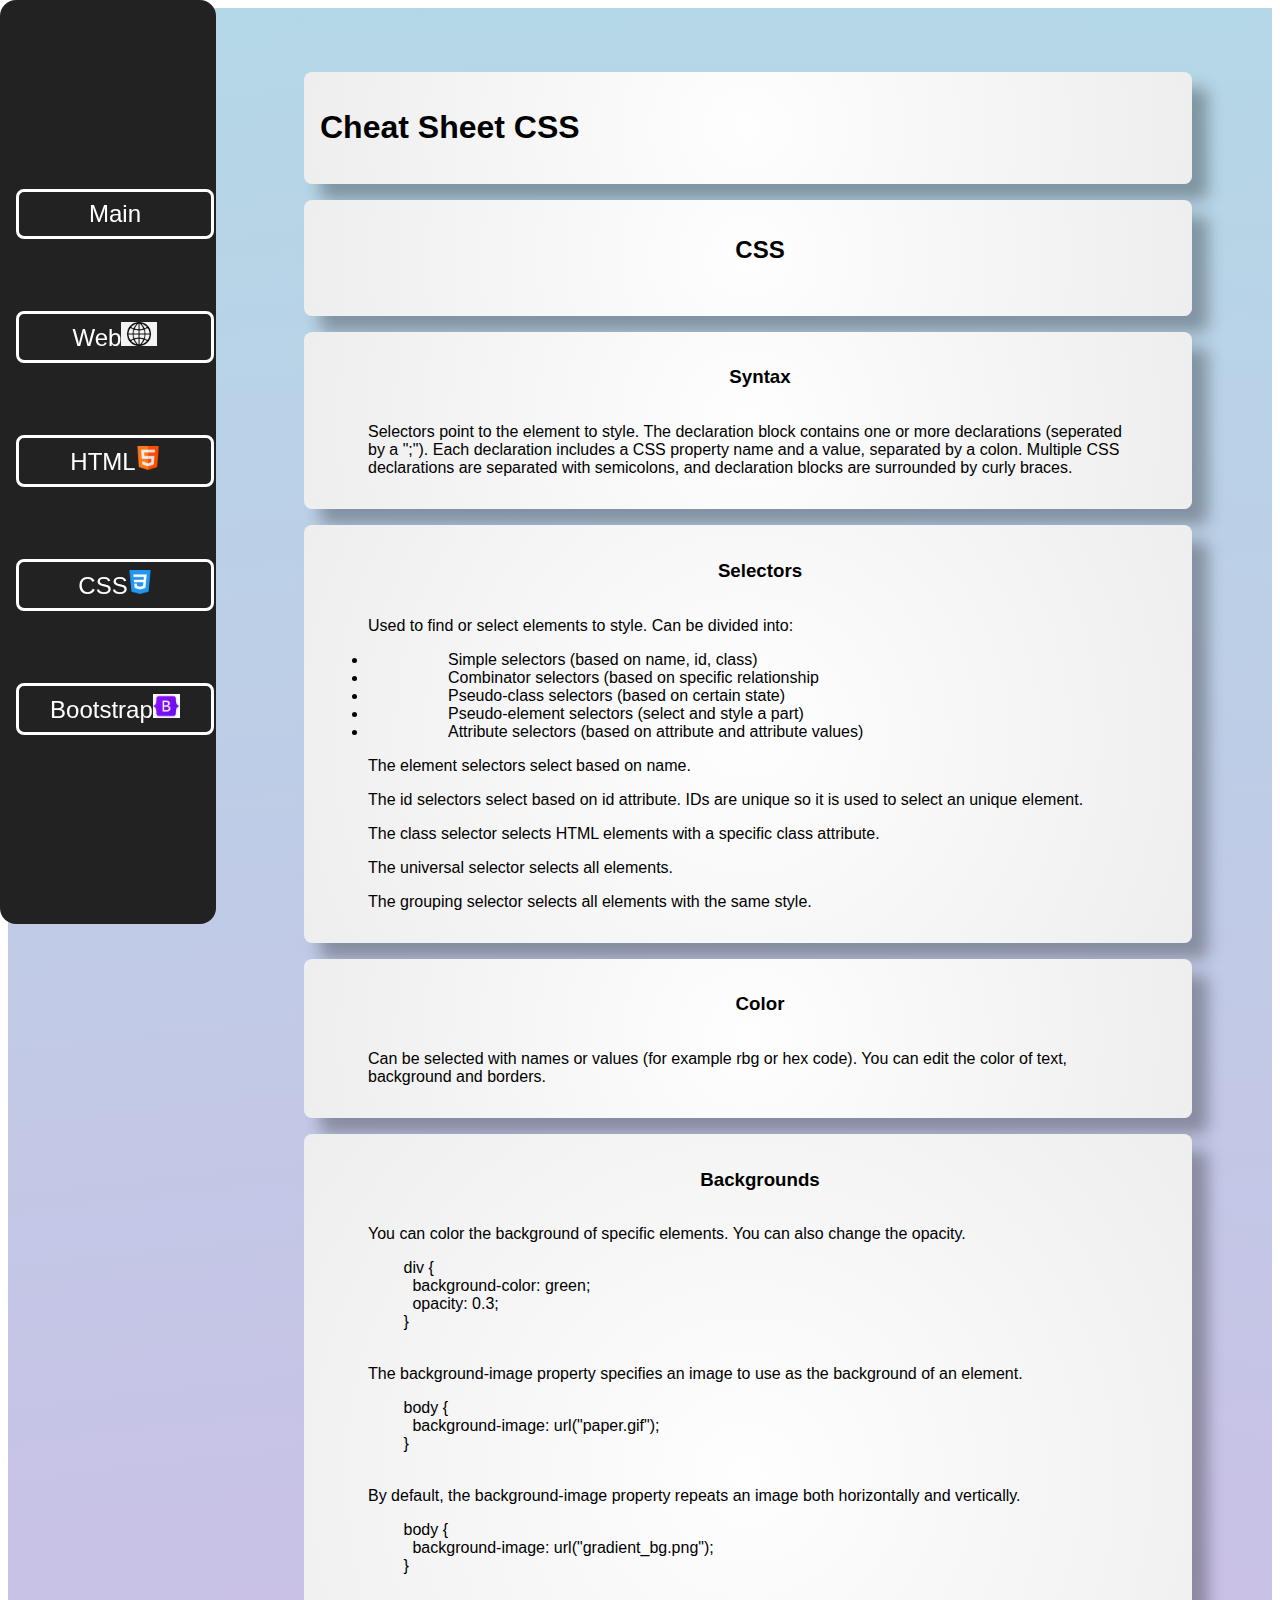
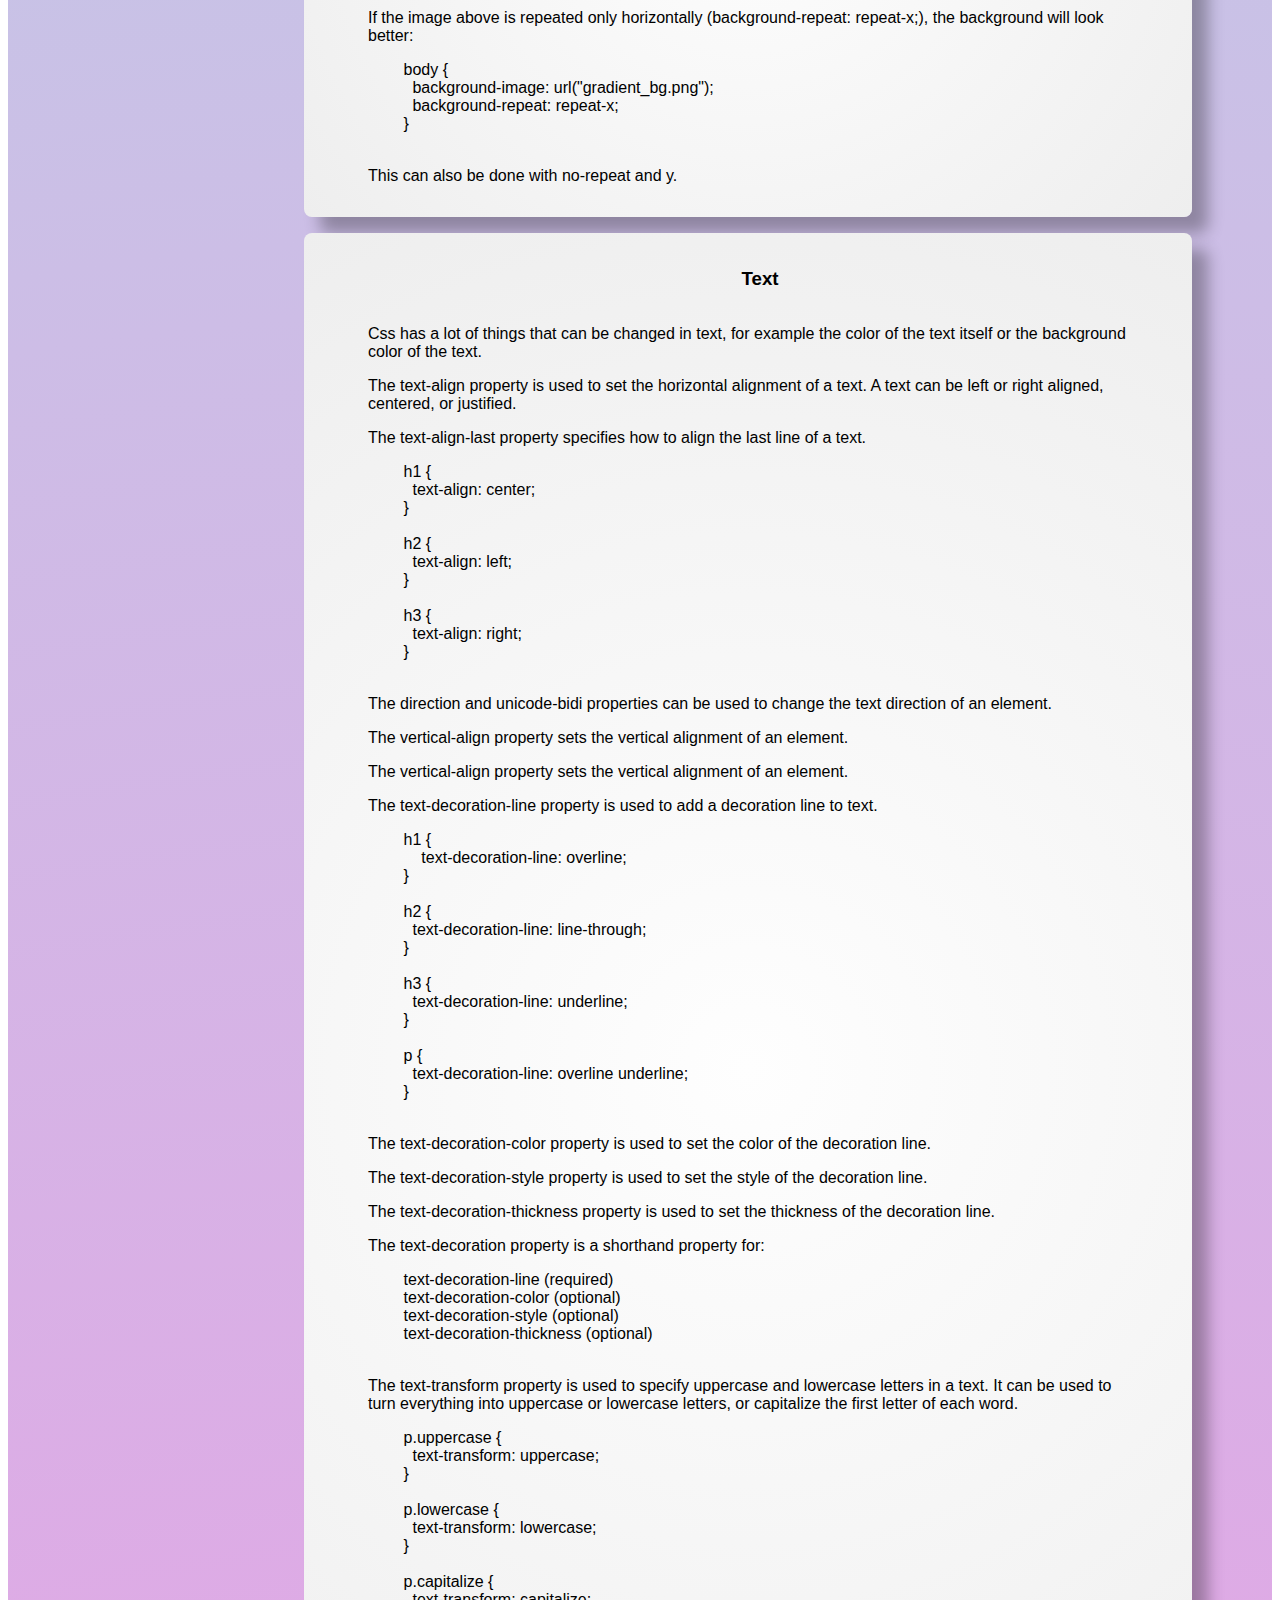
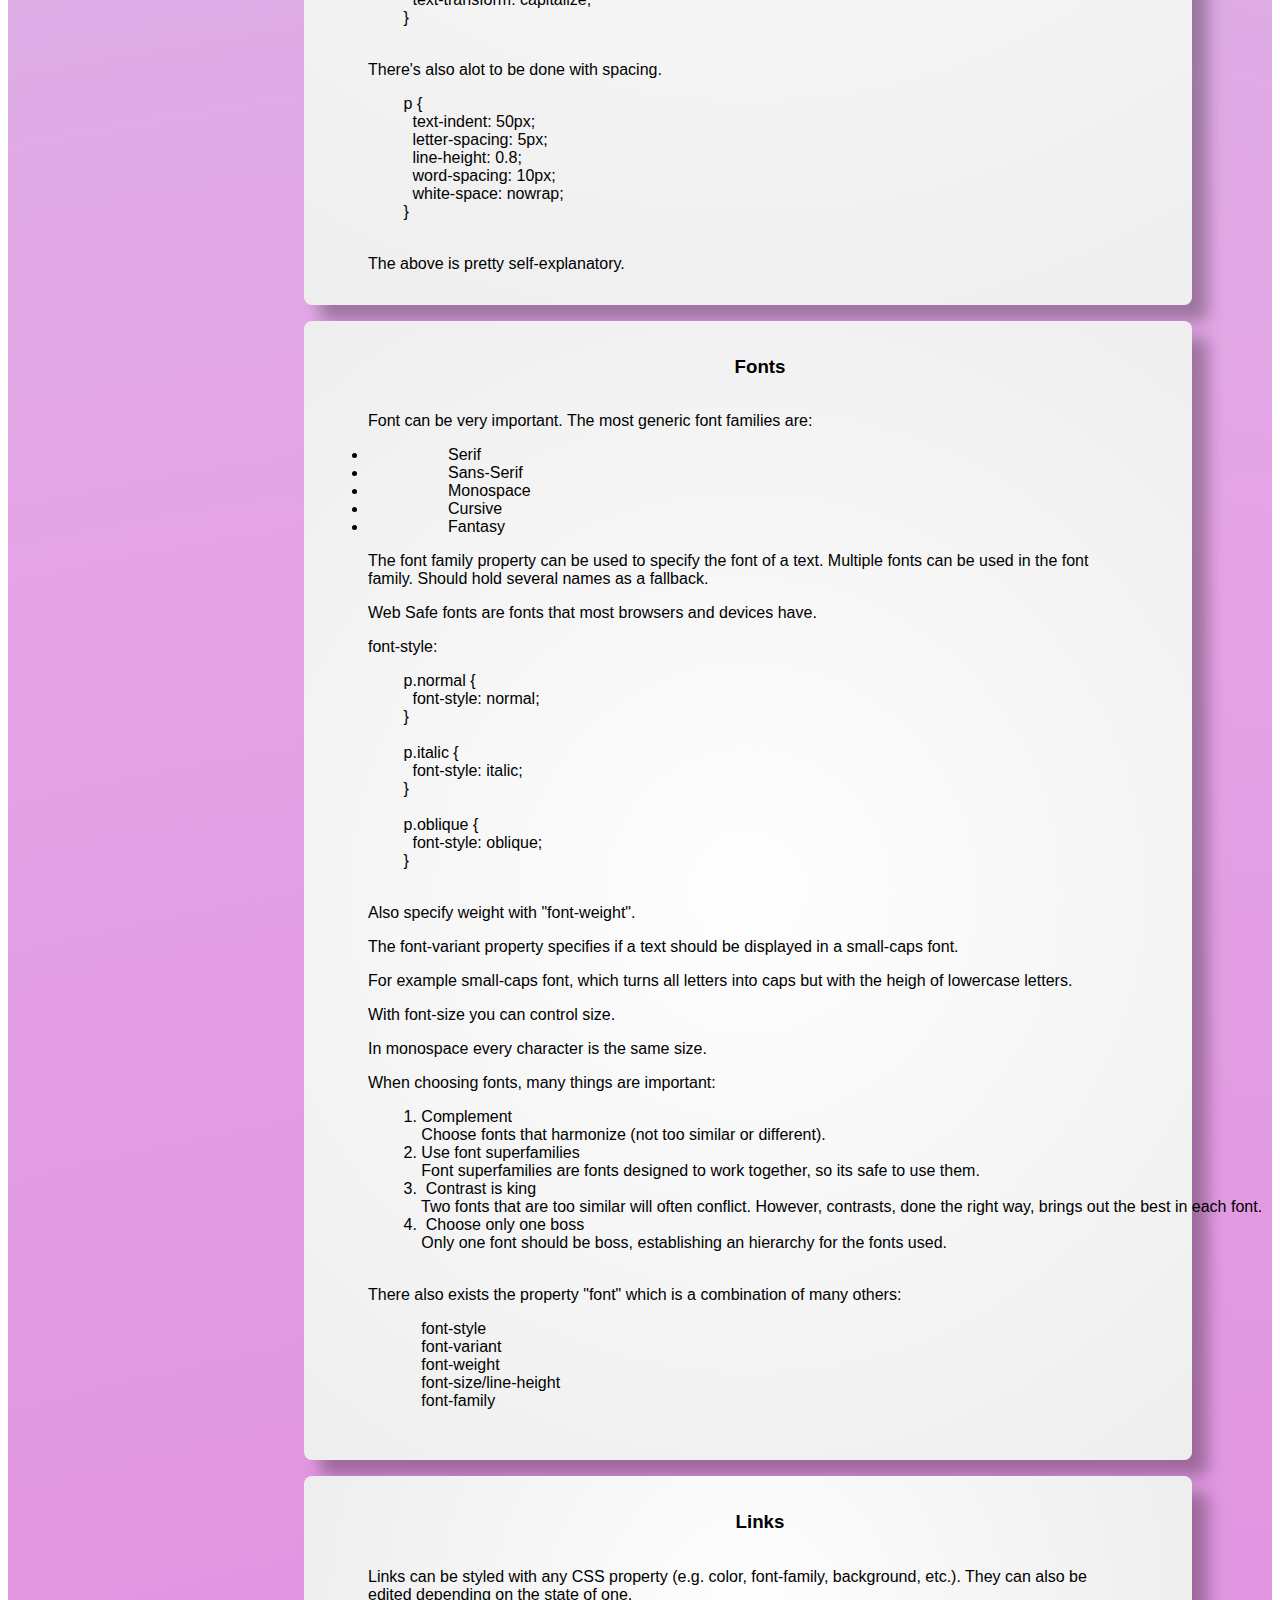
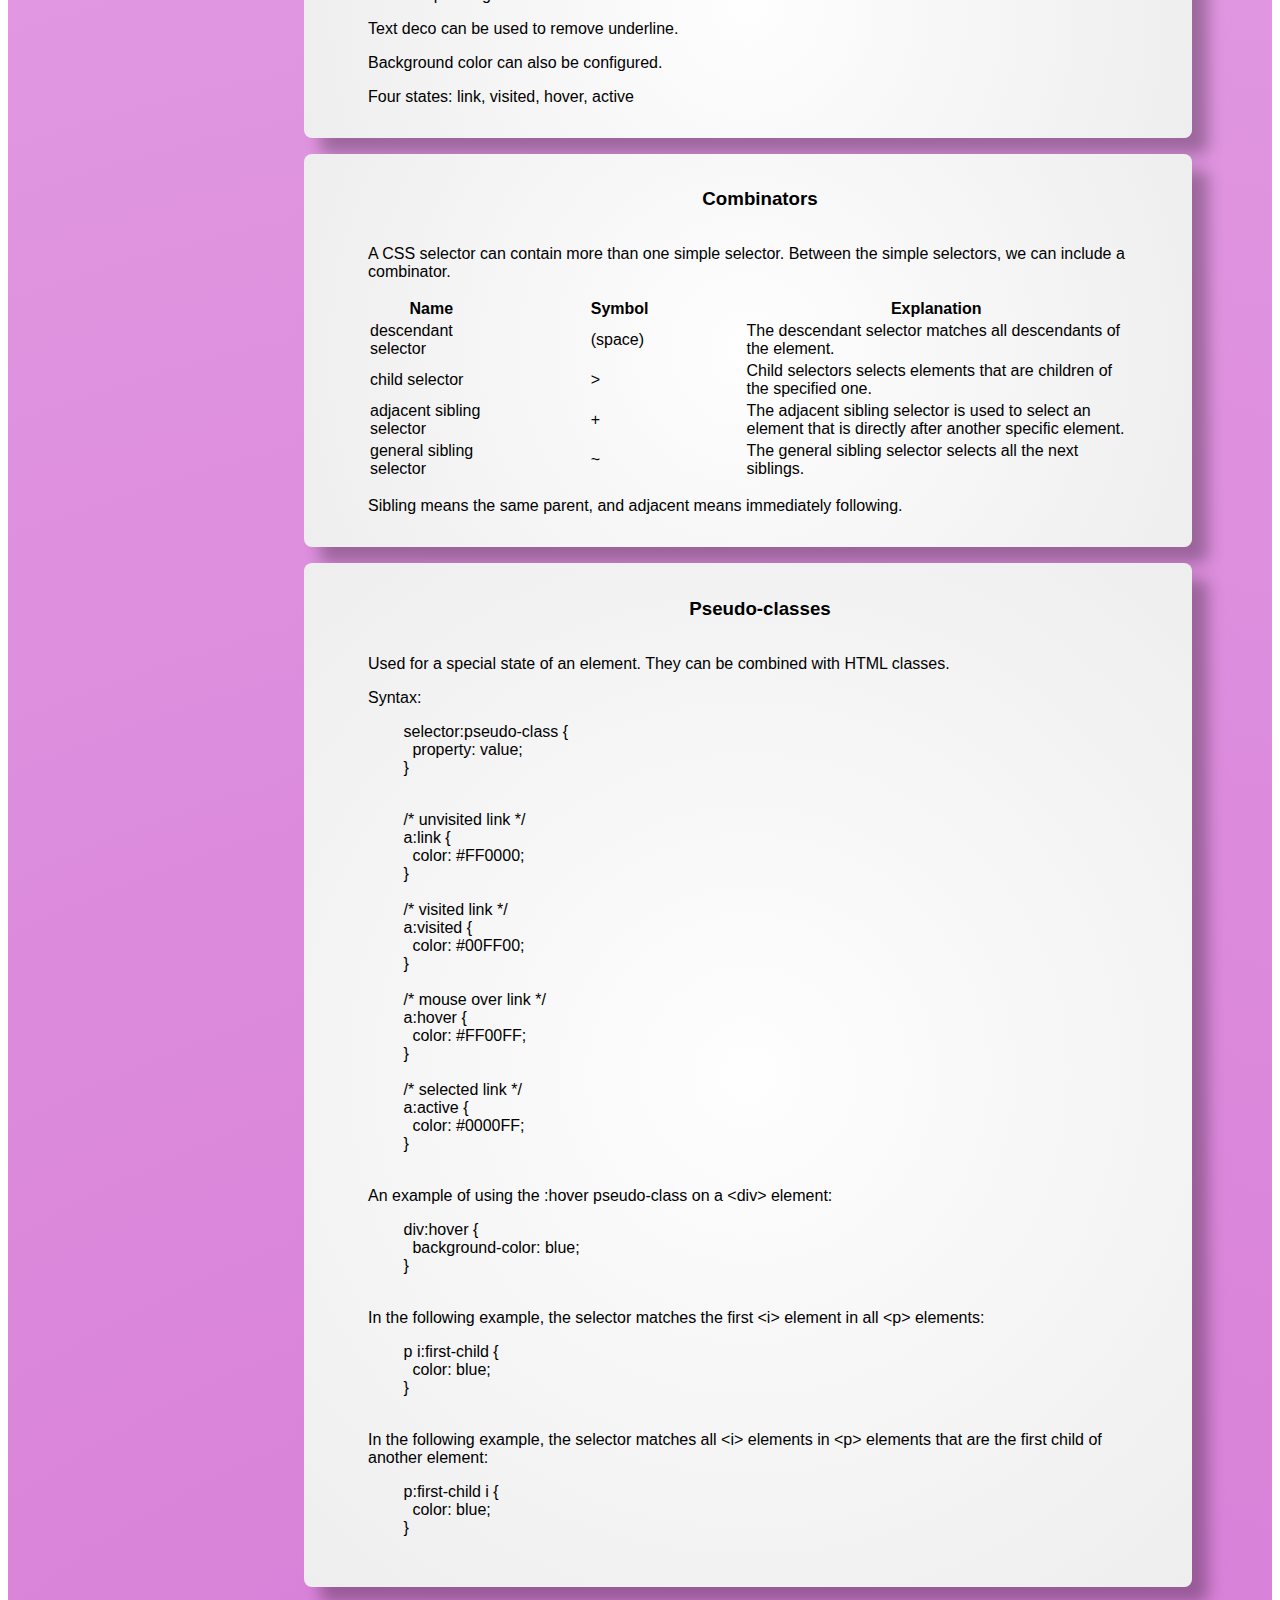
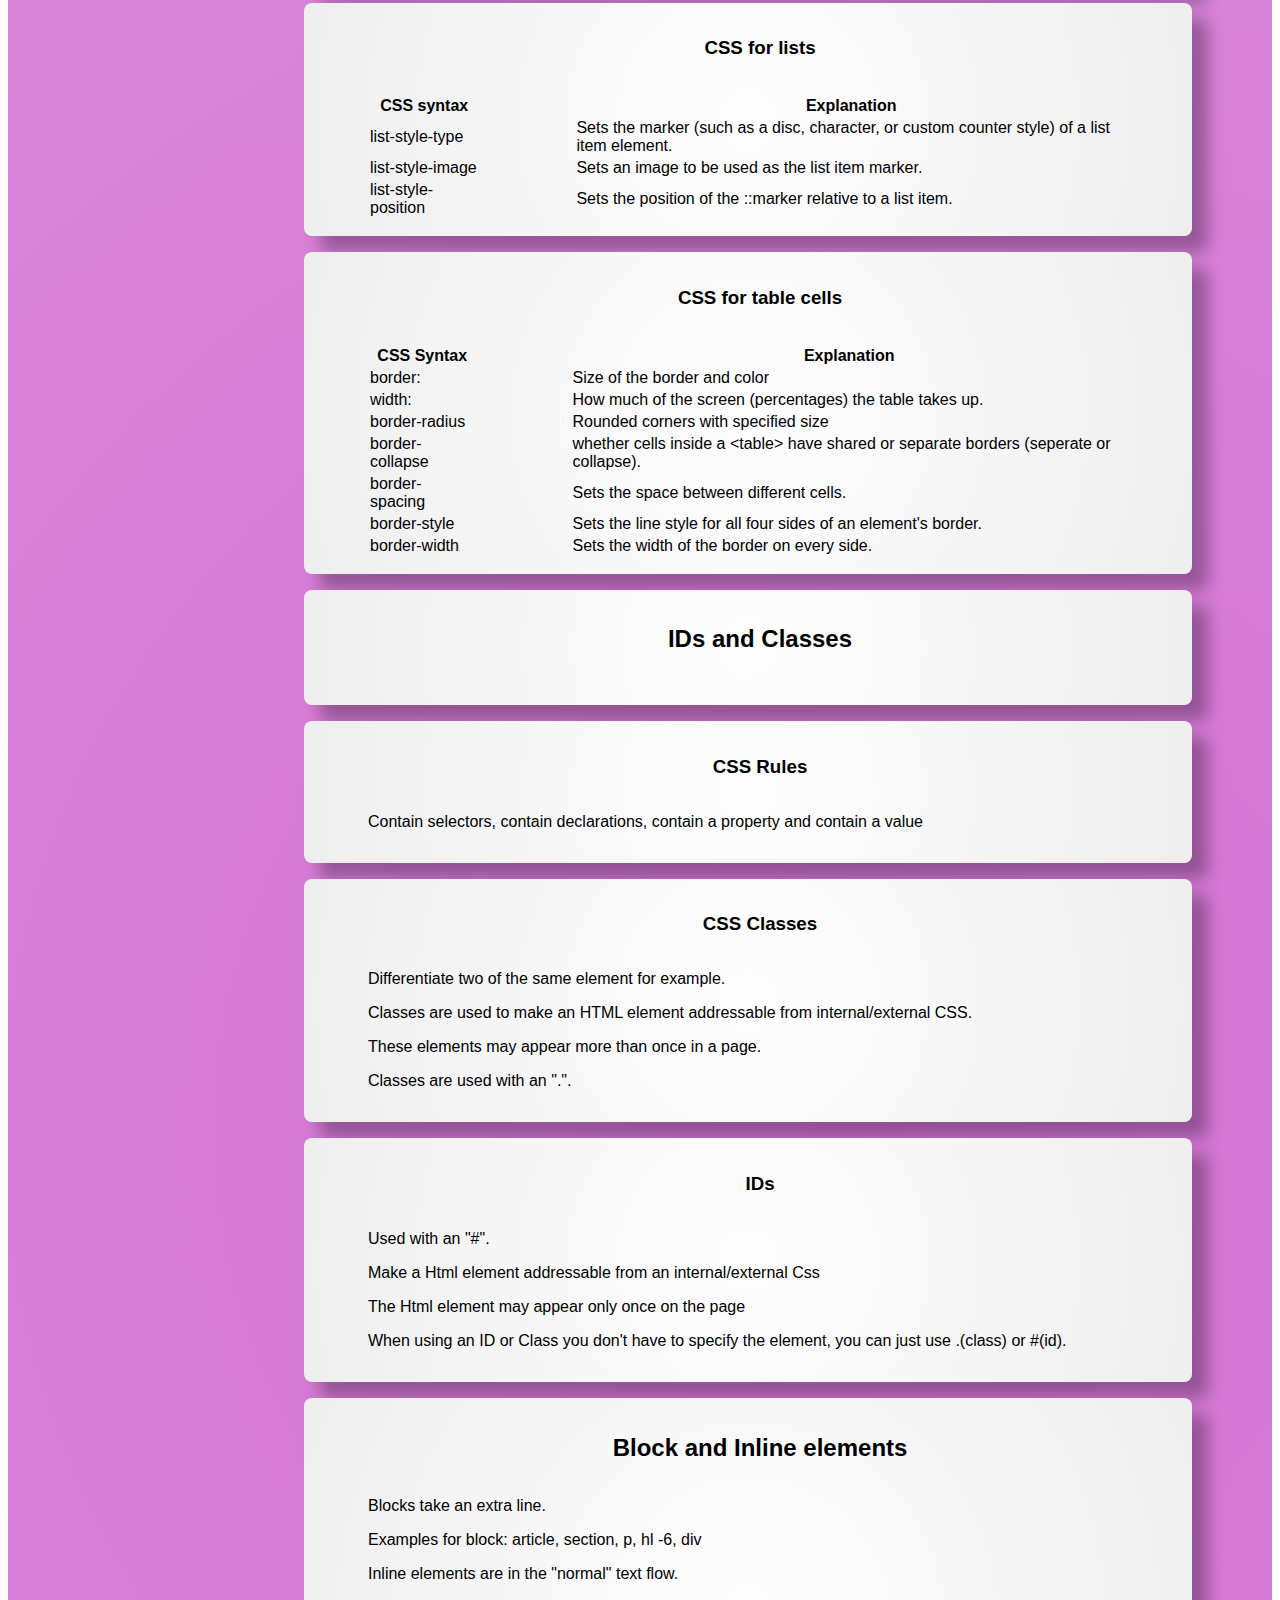
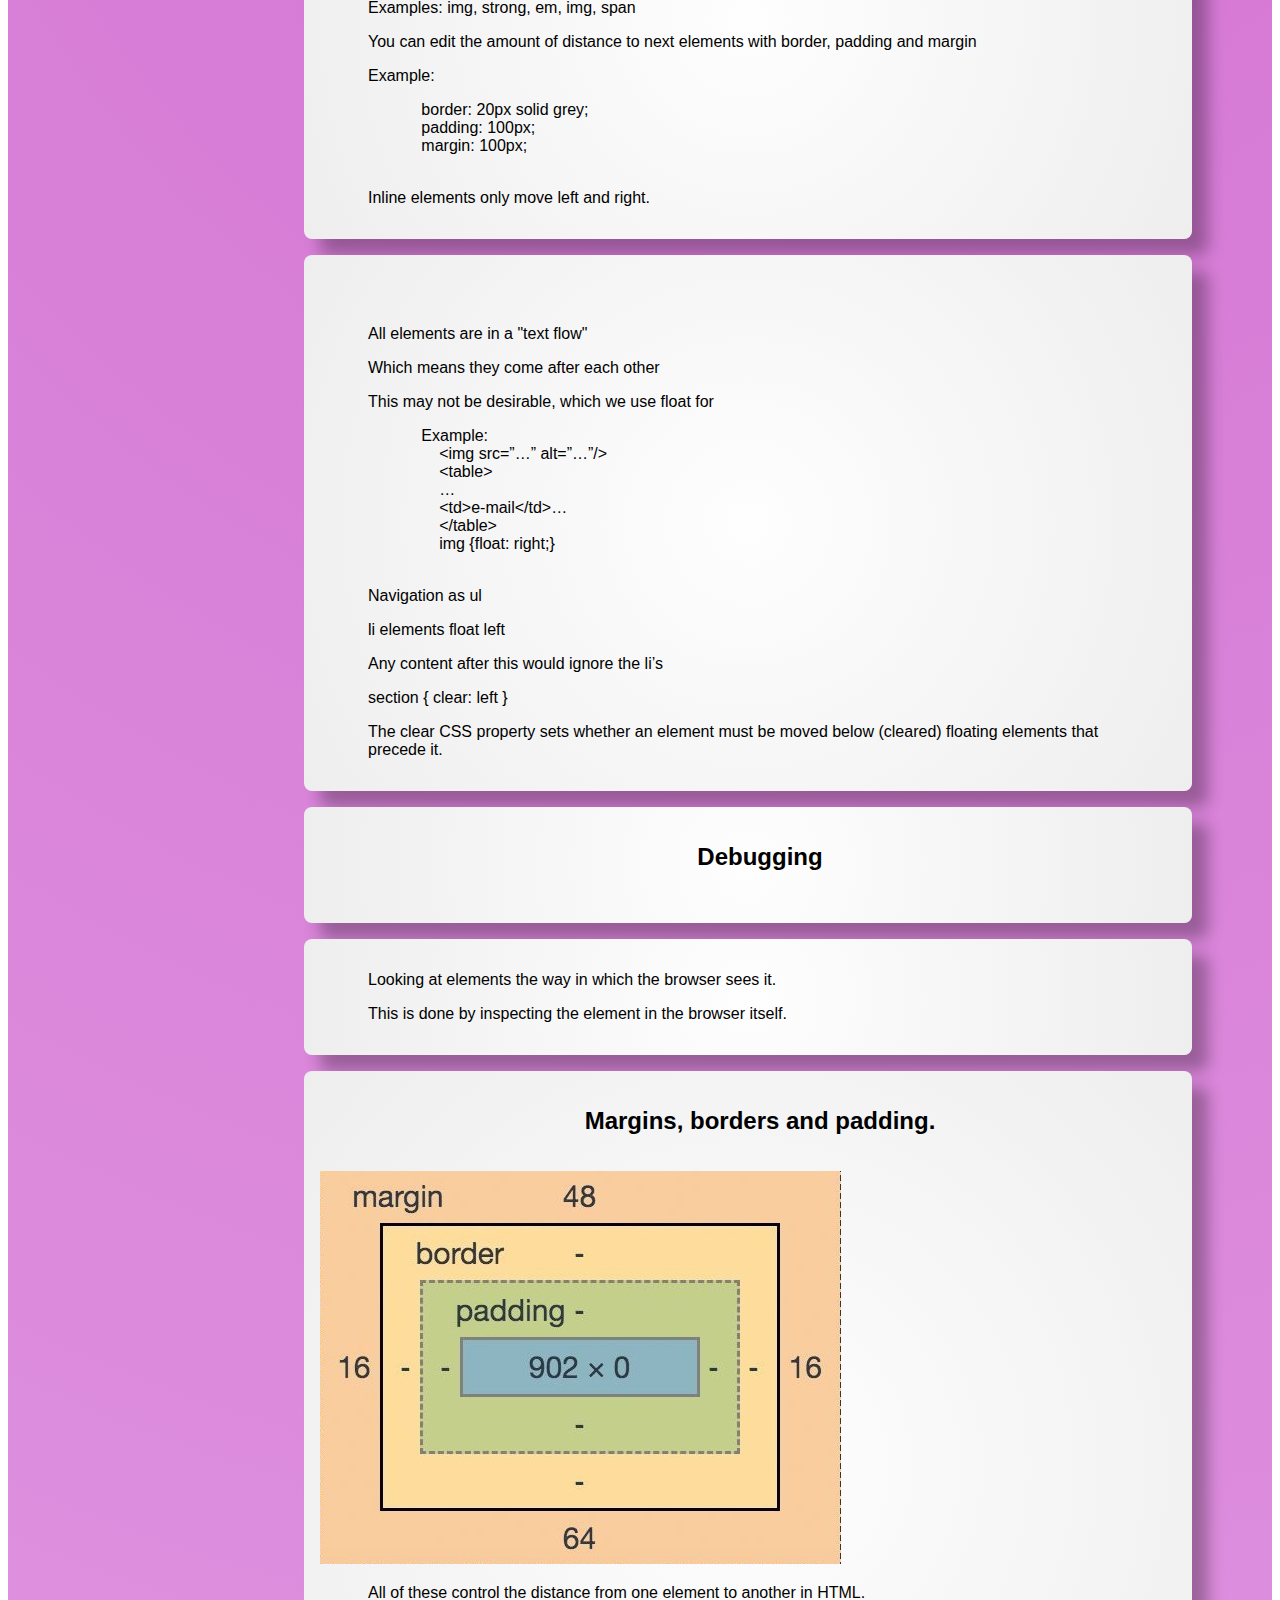
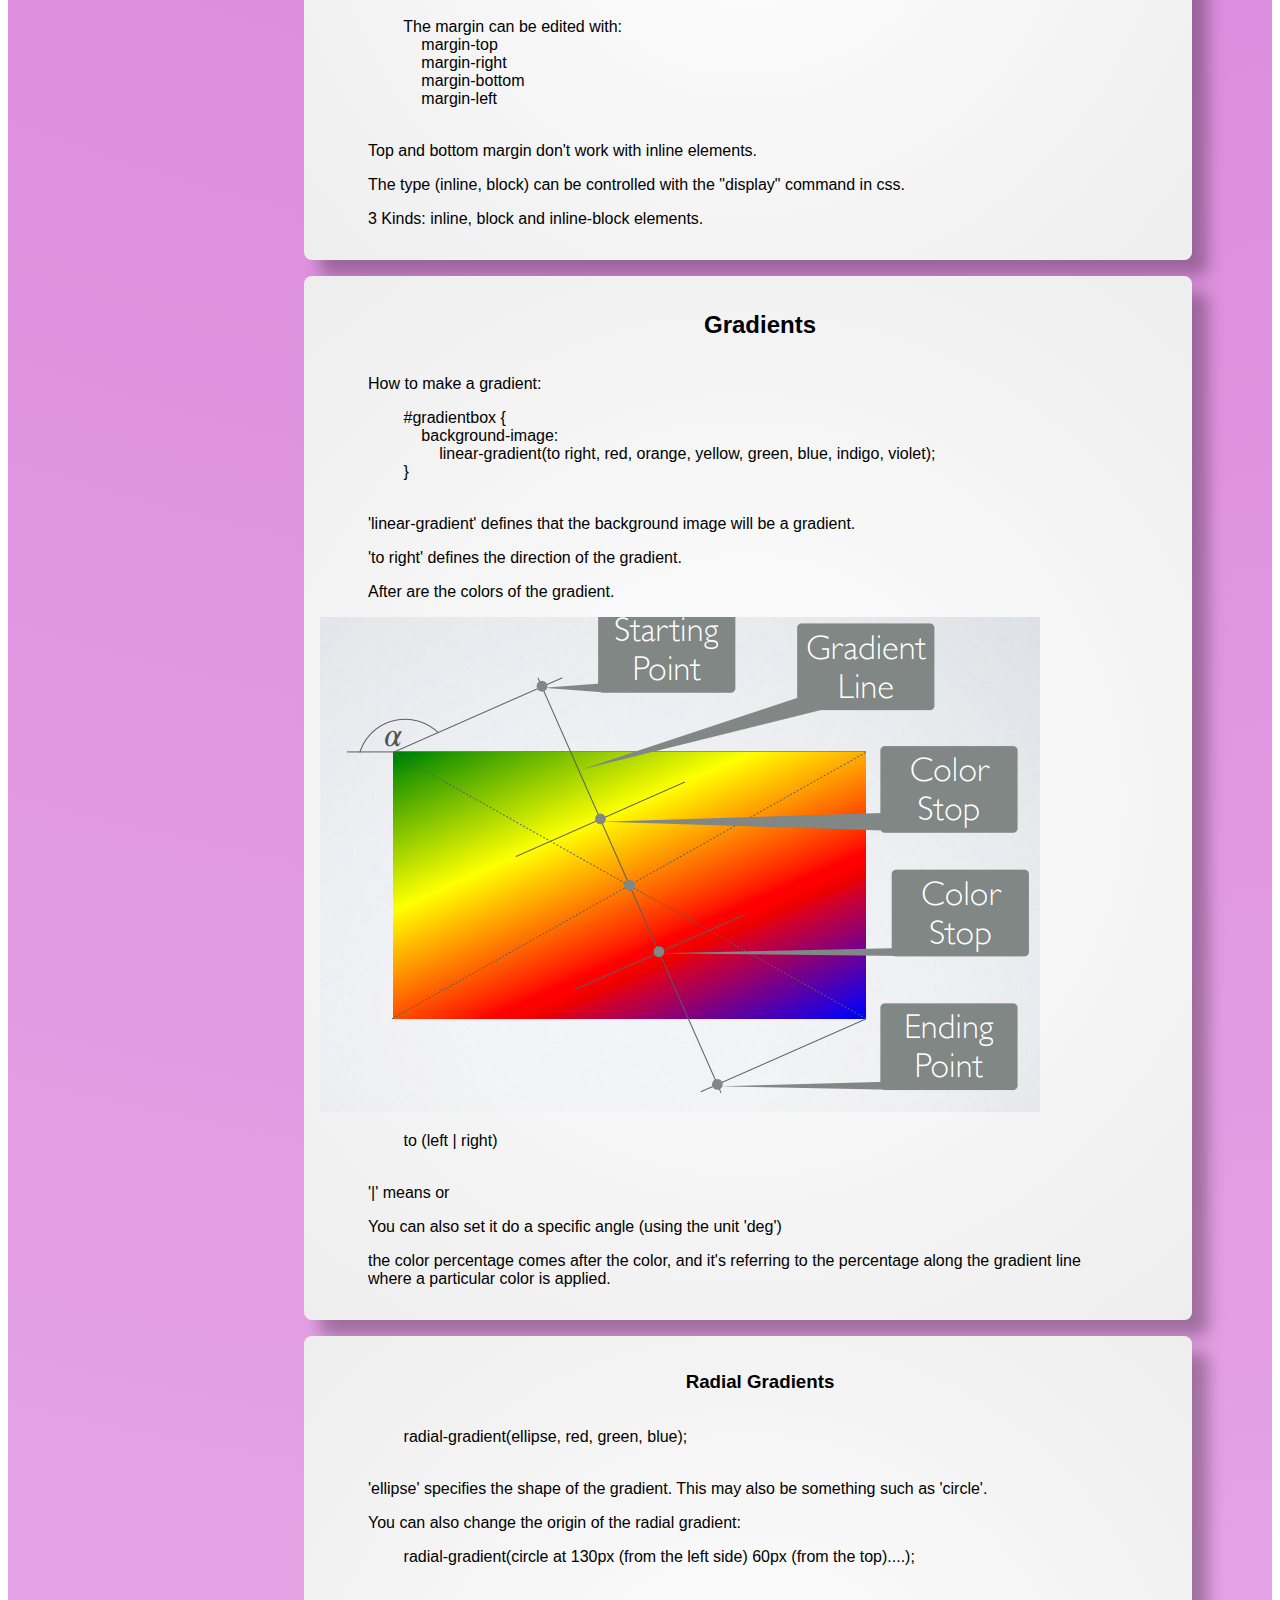
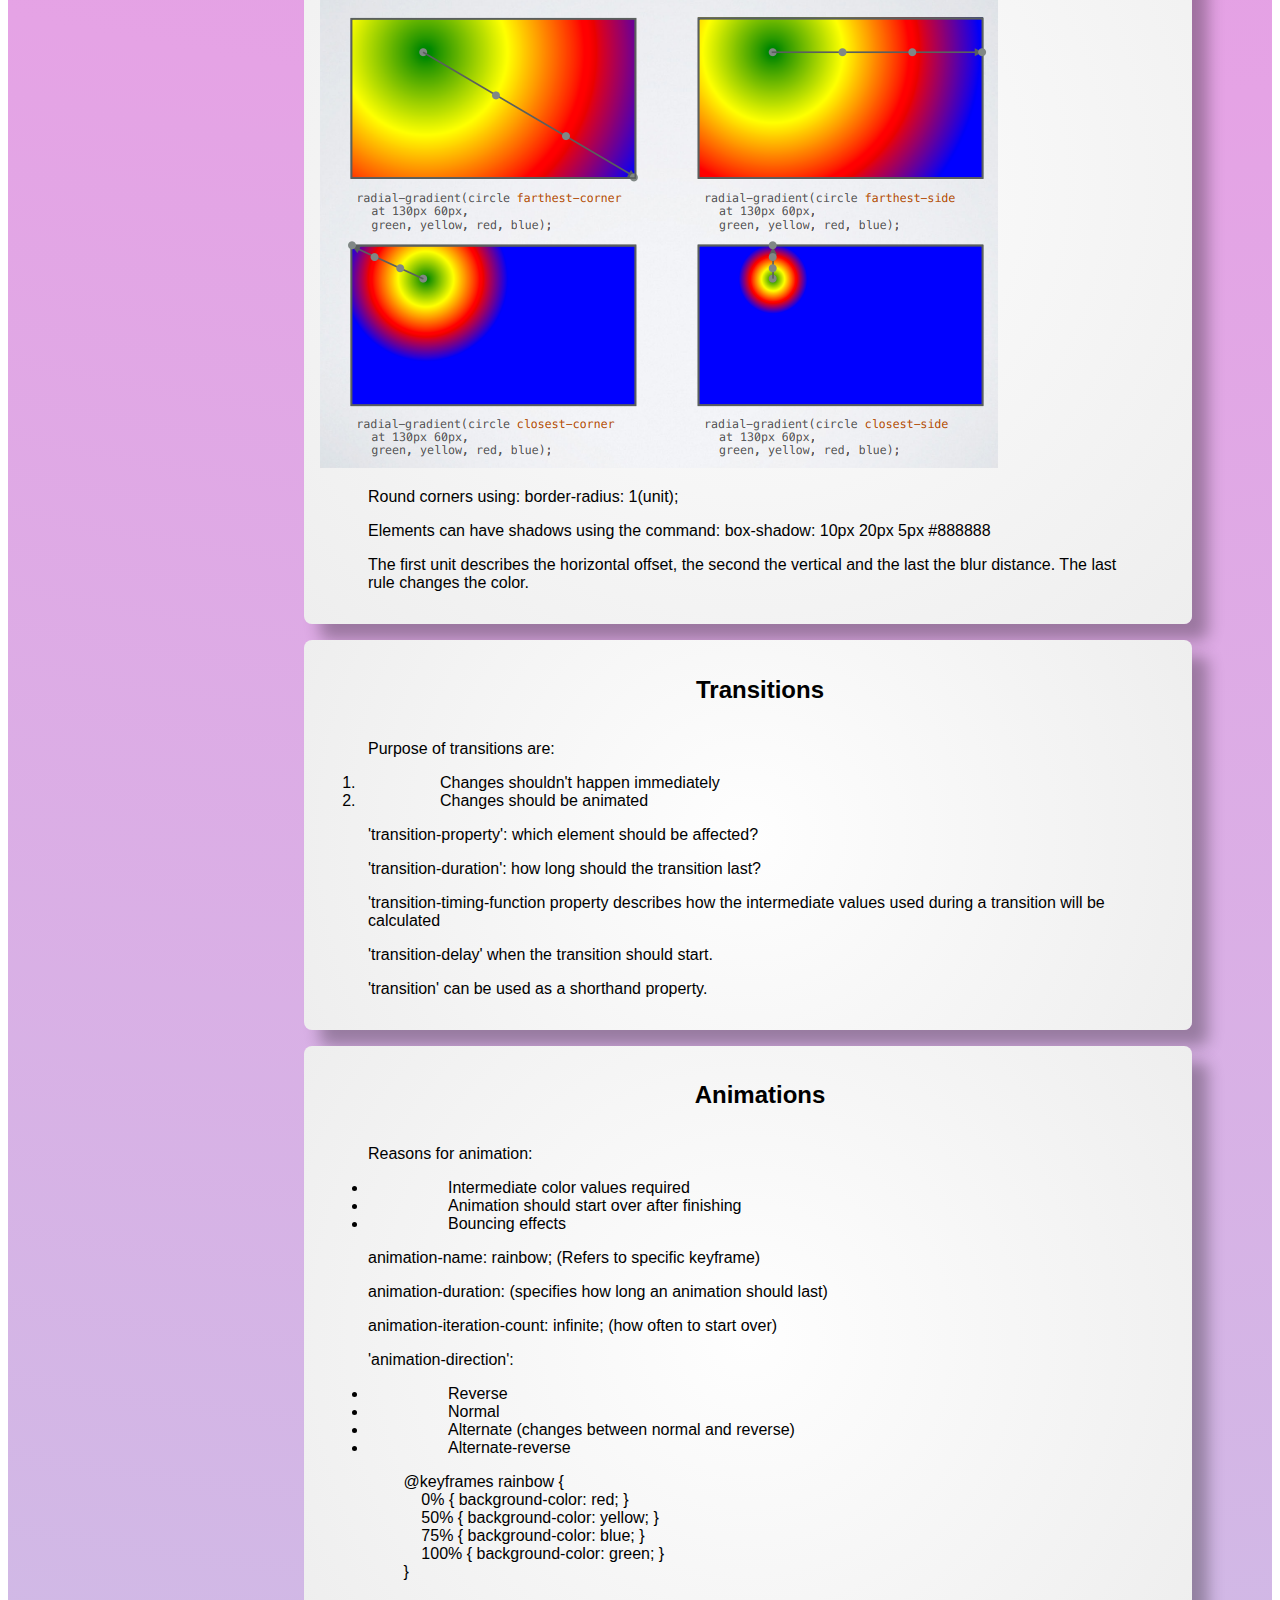
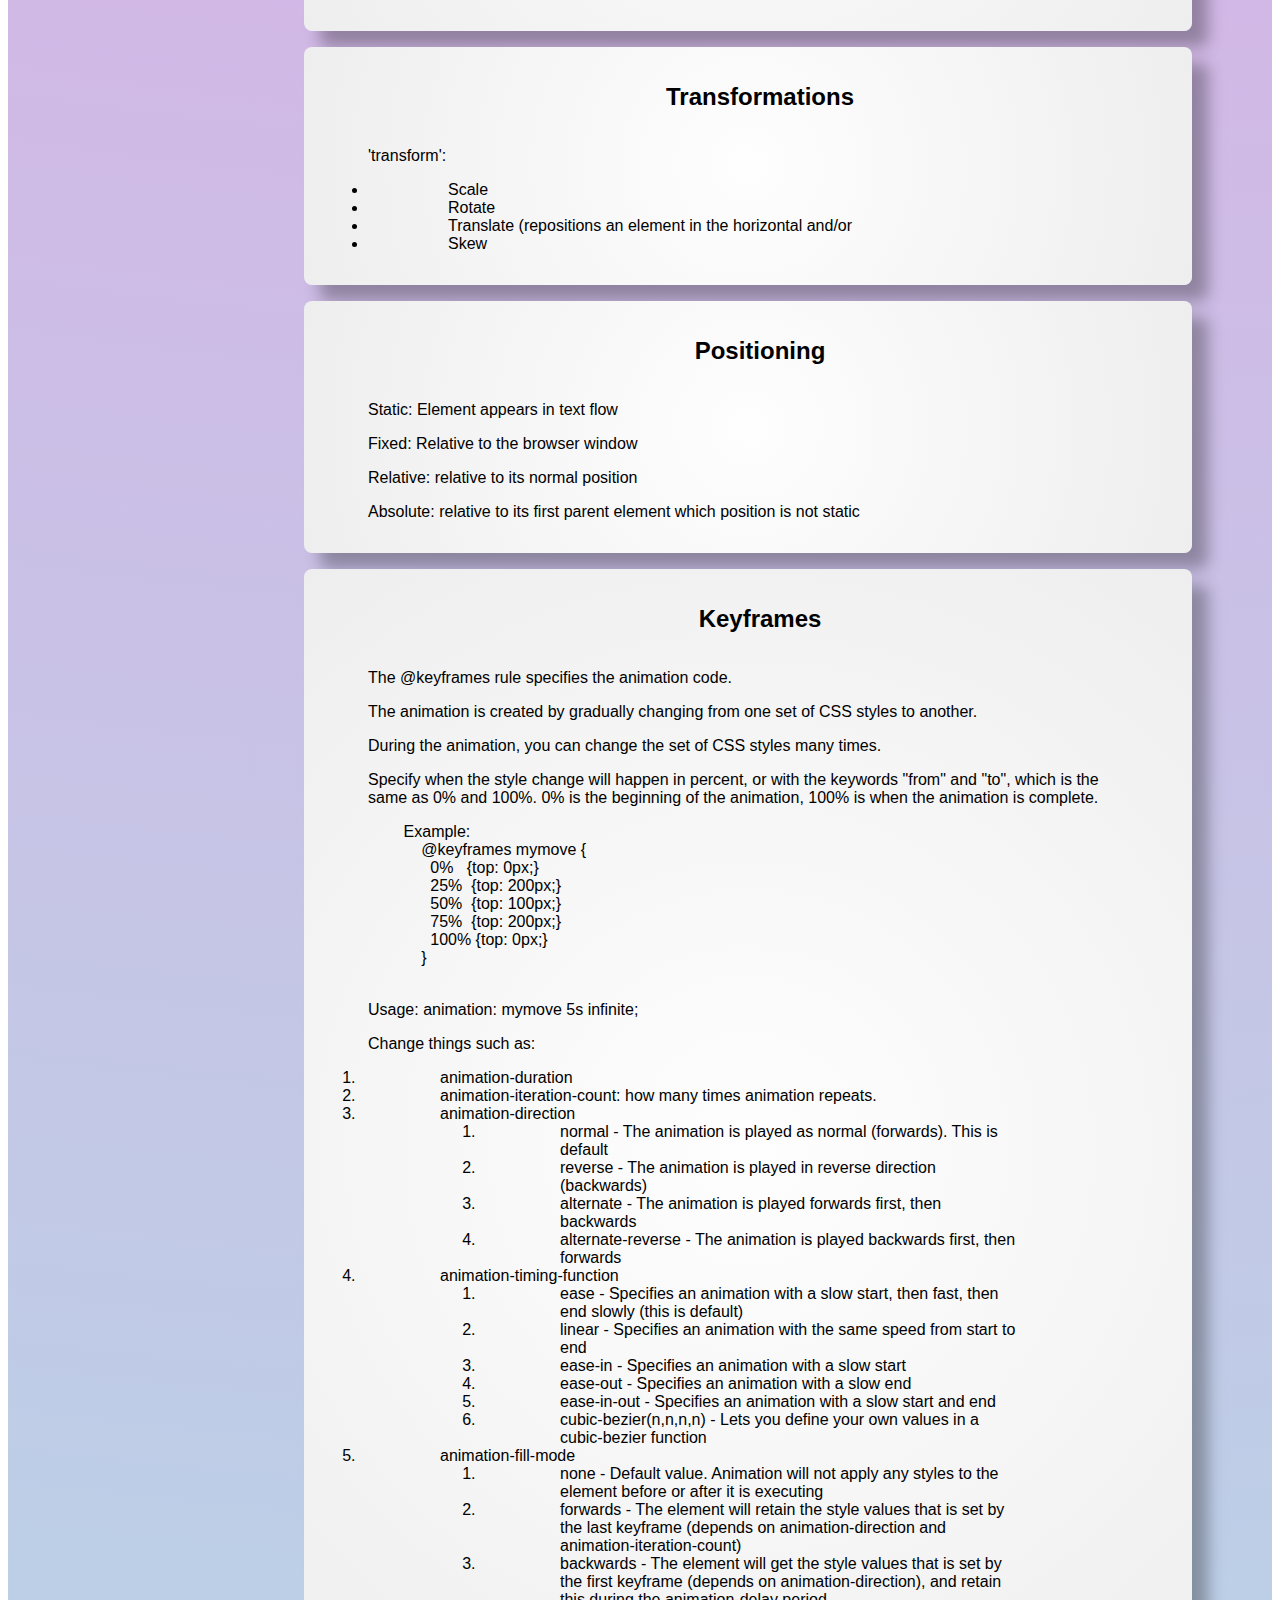
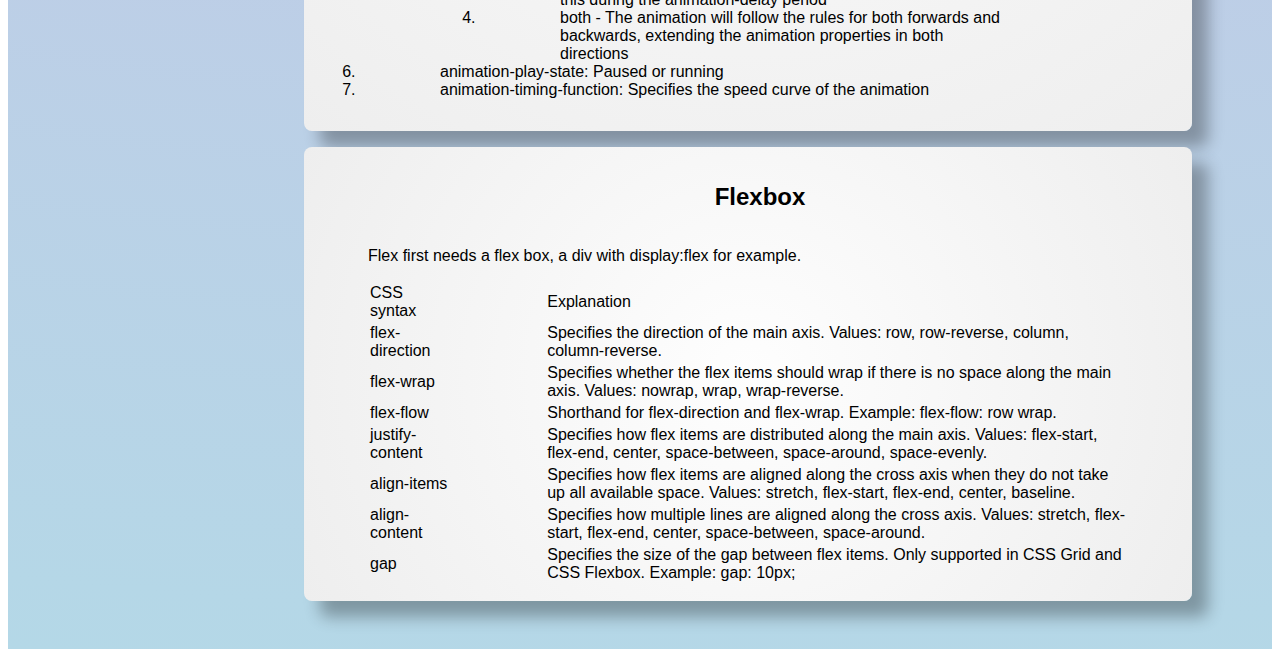
<file: html files/CSS.html>
<!DOCTYPE html>
<html lang="en">
<head>
    <meta charset="UTF-8">
    <title>CheatSheetCSS</title>
    <link href="../style.css" rel="stylesheet" type="text/css">
    <link href="https://cdn.jsdelivr.net/npm/bootstrap@5.3.2/dist/css/bootstrap.min.css" rel="stylesheet"
          integrity="sha384-T3c6CoIi6uLrA9TneNEoa7RxnatzjcDSCmG1MXxSR1GAsXEV/Dwwykc2MPK8M2HN" crossorigin="anonymous">
</head>
<body>
<nav class="header">
    <a href="index.html" class=header_button>Main</a>
    <a href="web.html" class="header_button">Web<img src="../web.jpg" alt="simple logo of the web" class="header_image"/></a>
    <a href="html.html" class=header_button>HTML<img src="../html.jpg" alt="simple logo html" class="header_image"/></a>
    <a href="CSS.html" class="header_button">CSS<img src="../css.jpg" alt="simple logo css" class="header_image"/></a>
    <a href="bootstrap.html" class="header_button">Bootstrap<img src="../bootstrap.jpg" alt="simple logo bootstrap" class="header_image"/></a>
</nav>
<div>
    <div>
        <h1>Cheat Sheet CSS</h1>
    </div>
    <div>
        <h2 id="css">
            CSS
        </h2>
    </div>
    <div>
        <h3 id="syntax">
            Syntax
        </h3>
        <p>
            Selectors point to the element to style. The declaration block contains one or more declarations (seperated
            by a
            ";"). Each declaration includes a CSS property name and a value, separated by a colon. Multiple CSS
            declarations are
            separated with semicolons, and declaration blocks are surrounded by curly braces.
        </p>
    </div>
    <div>
        <h3 id="selectors">
            Selectors
        </h3>
        <p>
            Used to find or select elements to style. Can be divided into:
        </p>
        <ul>
            <li>Simple selectors (based on name, id, class)</li>
            <li>Combinator selectors (based on specific relationship</li>
            <li>Pseudo-class selectors (based on certain state)</li>
            <li>Pseudo-element selectors (select and style a part)</li>
            <li>Attribute selectors (based on attribute and attribute values)</li>
        </ul>
        <p>
            The element selectors select based on name.
        </p>
        <p>
            The id selectors select based on id attribute. IDs are unique so it is used to select an unique element.
        </p>
        <p>
            The class selector selects HTML elements with a specific class attribute.
        </p>
        <p>
            The universal selector selects all elements.
        </p>
        <p>
            The grouping selector selects all elements with the same style.
        </p>
    </div>
    <div>
        <h3 id="color">
            Color
        </h3>
        <p>
            Can be selected with names or values (for example rbg or hex code). You can edit the color of text,
            background and
            borders.
        </p>
    </div>
    <div>
        <h3 id="backgrounds">
            Backgrounds
        </h3>
        <p>
            You can color the background of specific elements. You can also change the opacity.
        </p>
        <pre>
        div {
          background-color: green;
          opacity: 0.3;
        }
    </pre>
        <p>
            The background-image property specifies an image to use as the background of an element.
        </p>
        <pre>
        body {
          background-image: url("paper.gif");
        }
    </pre>
        <p>
            By default, the background-image property repeats an image both horizontally and vertically.
        </p>
        <pre>
        body {
          background-image: url("gradient_bg.png");
        }
    </pre>
        <p>
            If the image above is repeated only horizontally (background-repeat: repeat-x;), the background will look
            better:
        </p>
        <pre>
        body {
          background-image: url("gradient_bg.png");
          background-repeat: repeat-x;
        }
    </pre>
        <p>
            This can also be done with no-repeat and y.
        </p>
    </div>
    <div>
        <h3 id="text">
            Text
        </h3>
        <p>
            Css has a lot of things that can be changed in text, for example the color of the text itself or the
            background
            color of the text.
        </p>
        <p>
            The text-align property is used to set the horizontal alignment of a text. A text can be left or right
            aligned,
            centered, or justified.
        </p>
        <p>
            The text-align-last property specifies how to align the last line of a text.
        </p>
        <pre>
        h1 {
          text-align: center;
        }

        h2 {
          text-align: left;
        }

        h3 {
          text-align: right;
        }
    </pre>
        <p>
            The direction and unicode-bidi properties can be used to change the text direction of an element.
        </p>
        <p>
            The vertical-align property sets the vertical alignment of an element.
        </p>
        <p>
            The vertical-align property sets the vertical alignment of an element.
        </p>
        <p>
            The text-decoration-line property is used to add a decoration line to text.
        </p>
        <pre>
        h1 {
            text-decoration-line: overline;
        }

        h2 {
          text-decoration-line: line-through;
        }

        h3 {
          text-decoration-line: underline;
        }

        p {
          text-decoration-line: overline underline;
        }
    </pre>
        <p>
            The text-decoration-color property is used to set the color of the decoration line.
        </p>
        <p>
            The text-decoration-style property is used to set the style of the decoration line.
        </p>
        <p>
            The text-decoration-thickness property is used to set the thickness of the decoration line.
        </p>
        <p>
            The text-decoration property is a shorthand property for:
        </p>
        <pre>
        text-decoration-line (required)
        text-decoration-color (optional)
        text-decoration-style (optional)
        text-decoration-thickness (optional)
    </pre>
        <p>
            The text-transform property is used to specify uppercase and lowercase letters in a text. It can be used to
            turn
            everything into uppercase or lowercase letters, or capitalize the first letter of each word.
        </p>
        <pre>
        p.uppercase {
          text-transform: uppercase;
        }

        p.lowercase {
          text-transform: lowercase;
        }

        p.capitalize {
          text-transform: capitalize;
        }
    </pre>
        <p>
            There's also alot to be done with spacing.
        </p>
        <pre>
        p {
          text-indent: 50px;
          letter-spacing: 5px;
          line-height: 0.8;
          word-spacing: 10px;
          white-space: nowrap;
        }
    </pre>
        <p>
            The above is pretty self-explanatory.
        </p>
    </div>
    <div>
        <h3 id="fonts">
            Fonts
        </h3>
        <p>
            Font can be very important. The most generic font families are:
        </p>
        <ul>
            <li>Serif</li>
            <li>Sans-Serif</li>
            <li>Monospace</li>
            <li>Cursive</li>
            <li>Fantasy</li>
        </ul>
        <p>
            The font family property can be used to specify the font of a text. Multiple fonts can be used in the font
            family. Should hold
            several names as a fallback.
        </p>
        <p>
            Web Safe fonts are fonts that most browsers and devices have.
        </p>
        <p>
            font-style:
        </p>
        <pre>
        p.normal {
          font-style: normal;
        }

        p.italic {
          font-style: italic;
        }

        p.oblique {
          font-style: oblique;
        }
    </pre>
        <p>
            Also specify weight with "font-weight".
        </p>
        <p>
            The font-variant property specifies if a text should be displayed in a small-caps font.
        </p>
        <p>
            For example small-caps font, which turns all letters into caps but with the heigh of lowercase letters.
        </p>
        <p>
            With font-size you can control size.
        </p>
        <p>
            In monospace every character is the same size.
        </p>
        <p>
            When choosing fonts, many things are important:
        </p>
        <pre>
        1. Complement
            Choose fonts that harmonize (not too similar or different).
        2. Use font superfamilies
            Font superfamilies are fonts designed to work together, so its safe to use them.
        3.  Contrast is king
            Two fonts that are too similar will often conflict. However, contrasts, done the right way, brings out the best in each font.
        4.  Choose only one boss
            Only one font should be boss, establishing an hierarchy for the fonts used.
    </pre>
        <p>
            There also exists the property "font" which is a combination of many others:
        </p>
        <pre>
            font-style
            font-variant
            font-weight
            font-size/line-height
            font-family
    </pre>
    </div>
    <div>
        <h3 id="links_2">
            Links
        </h3>
        <p>
            Links can be styled with any CSS property (e.g. color, font-family, background, etc.). They can also be
            edited
            depending on the state of one.
        </p>
        <p>
            Text deco can be used to remove underline.
        </p>
        <p>
            Background color can also be configured.
        </p>
        <p>
            Four states: link, visited, hover, active
        </p>
    </div>
    <div>
        <h3 id="combinators">
            Combinators
        </h3>
        <p>
            A CSS selector can contain more than one simple selector. Between the simple selectors, we can include a
            combinator.
        </p>
        <table>
            <tr>
                <th>Name</th>
                <th>Symbol</th>
                <th>Explanation</th>
            </tr>
            <tr>
                <td>descendant selector</td>
                <td> (space)</td>
                <td>The descendant selector matches all descendants of the element.</td>
            </tr>
            <tr>
                <td>child selector</td>
                <td> ></td>
                <td>Child selectors selects elements that are children of the specified one.</td>
            </tr>
            <tr>
                <td>adjacent sibling selector</td>
                <td> +</td>
                <td>The adjacent sibling selector is used to select an element that is directly after another specific
                    element.
                </td>
            </tr>
            <tr>
                <td>general sibling selector</td>
                <td> ~</td>
                <td>The general sibling selector selects all the next siblings.</td>
            </tr>
        </table>
        <p>
            Sibling means the same parent, and adjacent means immediately following.
        </p>
    </div>
    <div>
        <h3 id="pseudo">
            Pseudo-classes
        </h3>
        <p>
            Used for a special state of an element. They can be combined with HTML classes.
        </p>
        <p>
            Syntax:
        </p>
        <pre>
        selector:pseudo-class {
          property: value;
        }
    </pre>
        <pre>
        /* unvisited link */
        a:link {
          color: #FF0000;
        }

        /* visited link */
        a:visited {
          color: #00FF00;
        }

        /* mouse over link */
        a:hover {
          color: #FF00FF;
        }

        /* selected link */
        a:active {
          color: #0000FF;
        }
    </pre>
        <p>
            An example of using the :hover pseudo-class on a &lt;div&gt; element:
        </p>
        <pre>
        div:hover {
          background-color: blue;
        }
    </pre>
        <p>
            In the following example, the selector matches the first &lt;i&gt; element in all &lt;p> elements:
        </p>
        <pre>
        p i:first-child {
          color: blue;
        }
    </pre>
        <p>
            In the following example, the selector matches all &lt;i> elements in &lt;p> elements that are the first
            child of
            another element:
        </p>
        <pre>
        p:first-child i {
          color: blue;
        }
    </pre>
    </div>
    <div>
        <h3 id="css_lists">CSS for lists</h3>
        <table>
            <tr>
                <th>CSS syntax</th>
                <th>Explanation</th>
            </tr>
            <tr>
                <td>list-style-type</td>
                <td>Sets the marker (such as a disc, character, or custom counter style) of a list item element.</td>
            </tr>
            <tr>
                <td>list-style-image</td>
                <td>Sets an image to be used as the list item marker.</td>
            </tr>
            <tr>
                <td>list-style-position</td>
                <td>Sets the position of the ::marker relative to a list item.</td>
            </tr>
        </table>
    </div>
    <div>
        <h3 id="css_table">CSS for table cells</h3>
        <table>
            <tr>
                <th>CSS Syntax</th>
                <th>Explanation</th>
            </tr>
            <tr>
                <td>border:</td>
                <td>Size of the border and color</td>
            </tr>
            <tr>
                <td>width:</td>
                <td>How much of the screen (percentages) the table takes up.</td>
            </tr>
            <tr>
                <td>border-radius</td>
                <td>Rounded corners with specified size</td>
            </tr>
            <tr>
                <td>border-collapse</td>
                <td>whether cells inside a &lt;table&gt; have shared or separate borders (seperate or collapse).</td>
            </tr>
            <tr>
                <td>border-spacing</td>
                <td>Sets the space between different cells.</td>
            </tr>
            <tr>
                <td>border-style</td>
                <td>Sets the line style for all four sides of an element's border.</td>
            </tr>
            <tr>
                <td>border-width</td>
                <td>Sets the width of the border on every side.</td>
            </tr>
        </table>
    </div>
    <div>
        <h2 id="id_classes">IDs and Classes</h2>
    </div>
    <div>
        <h3 id="rules">CSS Rules</h3>
        <p>
            Contain selectors, contain declarations, contain a property and contain a value
        </p>
    </div>
    <div>
        <h3 id="classes">CSS Classes</h3>
        <p>
            Differentiate two of the same element for example.
        </p>
        <p>
            Classes are used to make an HTML element addressable from internal/external CSS.
        </p>
        <p>
            These elements may appear more than once in a page.
        </p>
        <p>
            Classes are used with an ".".
        </p>
    </div>
    <div>
        <h3 id="id">IDs</h3>
        <p>
            Used with an "#".
        </p>
        <p>
            Make a Html element addressable from an internal/external Css
        </p>
        <p>
            The Html element may appear only once on the page
        </p>
        <p>
            When using an ID or Class you don't have to specify the element, you can just use .(class) or #(id).
        </p>
    </div>
    <div>
        <h2 id="block_inline">Block and Inline elements</h2>
        <p>Blocks take an extra line.</p>
        <p>Examples for block: article, section, p, hl -6, div</p>
        <p>Inline elements are in the "normal" text flow.</p>
        <p>Examples: img, strong, em, img, span</p>
        <p>You can edit the amount of distance to next elements with border, padding and margin</p>
        <p>Example:</p>
        <pre>
            border: 20px solid grey;
            padding: 100px;
            margin: 100px;
        </pre>
        <p>Inline elements only move left and right.</p>
    </div>
    <div>
        <h3 id="floating_elements"></h3>
        <p>All elements are in a "text flow"</p>
        <p>Which means they come after each other</p>
        <p>This may not be desirable, which we use float for</p>
        <pre>
            Example:
                &lt;img src=”…” alt=”…”/&gt;
                &lt;table&gt;
                …
                &lt;td&gt;e-mail&lt;/td&gt;…
                &lt;/table&gt;
                img {float: right;}
        </pre>
        <p>
            Navigation as ul
        </p>
        <p>
            li elements float left
        </p>
        <p>
            Any content after this would ignore the li’s
        </p>
        <p>
            section { clear: left }
        </p>
        <p>
            The clear CSS property sets whether an element must be moved below (cleared) floating elements that precede
            it.
        </p>
    </div>
    <div>
        <h2 id="debugging">
            Debugging
        </h2>
    </div>
    <div>
        <p>
            Looking at elements the way in which the browser sees it.
        </p>
        <p>
            This is done by inspecting the element in the browser itself.
        </p>
    </div>
    <div>
        <h2 id="margins_borders_padding">
            Margins, borders and padding.
        </h2>
        <img src="../css_padding_border_margin.jpg" alt="Image displaying padding, border and margin."
             class="img_margin"/>
        <p>
            All of these control the distance from one element to another in HTML.
        </p>
        <pre>
        The margin can be edited with:
            margin-top
            margin-right
            margin-bottom
            margin-left
    </pre>
        <p>Top and bottom margin don't work with inline elements.</p>
        <p>The type (inline, block) can be controlled with the "display" command in css.</p>
        <p>3 Kinds: inline, block and inline-block elements.</p>
    </div>
    <div>
        <h2 id="gradients">
            Gradients
        </h2>
        <p>
            How to make a gradient:
        </p>
        <pre>
        #gradientbox {
            background-image:
                linear-gradient(to right, red, orange, yellow, green, blue, indigo, violet);
        }
    </pre>
        <p>
            'linear-gradient' defines that the background image will be a gradient.
        </p>
        <p>
            'to right' defines the direction of the gradient.
        </p>
        <p>
            After are the colors of the gradient.
        </p>
        <img class="img_margin" src="../gradient.jpg" alt="gradient visual explanation"/>
        <pre>
        to (left | right)
    </pre>
        <p>
            '|' means or
        </p>
        <p>
            You can also set it do a specific angle (using the unit 'deg')
        </p>
        <p>
            the color percentage comes after the color, and it's referring to the percentage along the gradient line
            where a particular color is applied.
        </p>
    </div>
    <div>
        <h3 id="radial_gradient">Radial Gradients</h3>
        <pre>
        radial-gradient(ellipse, red, green, blue);
    </pre>
        <p>
            'ellipse' specifies the shape of the gradient. This may also be something such as 'circle'.
        </p>
        <p>
            You can also change the origin of the radial gradient:
        </p>
        <pre>
        radial-gradient(circle at 130px (from the left side) 60px (from the top)....);
    </pre>
        <img class="img_margin" src="../radial_gradient.png" alt="radial gradient demonstration"/>
        <p>
            Round corners using: border-radius: 1(unit);
        </p>
        <p>
            Elements can have shadows using the command: box-shadow: 10px 20px 5px #888888
        </p>
        <p>
            The first unit describes the horizontal offset, the second the vertical and the last the blur distance. The
            last rule changes the color.
        </p>
    </div>
    <div>
        <h2 id="transitions">Transitions</h2>
        <p>
            Purpose of transitions are:
        </p>
        <ol>
            <li>Changes shouldn't happen immediately</li>
            <li>Changes should be animated</li>
        </ol>
        <p>
            'transition-property': which element should be affected?
        </p>
        <p>
            'transition-duration': how long should the transition last?
        </p>
        <p>
            'transition-timing-function property describes how the intermediate values used during a transition will be
            calculated
        </p>
        <p>
            'transition-delay' when the transition should start.
        </p>
        <p>
            'transition' can be used as a shorthand property.
        </p>
    </div>
    <div>
        <h2 id="animations">Animations</h2>
        <p>
            Reasons for animation:
        </p>
        <ul>
            <li>Intermediate color values required</li>
            <li>Animation should start over after finishing</li>
            <li>Bouncing effects</li>
        </ul>
        <p>
            animation-name: rainbow; (Refers to specific keyframe)
        </p>
        <p>
            animation-duration: (specifies how long an animation should last)
        </p>
        <p>
            animation-iteration-count: infinite; (how often to start over)
        </p>
        <p>
            'animation-direction':
        </p>
        <ul>
            <li>Reverse</li>
            <li>Normal</li>
            <li>Alternate (changes between normal and reverse)</li>
            <li>Alternate-reverse</li>
        </ul>
        <pre>
        @keyframes rainbow {
            0% { background-color: red; }
            50% { background-color: yellow; }
            75% { background-color: blue; }
            100% { background-color: green; }
        }
    </pre>
    </div>
    <div>
        <h2 id="transform">Transformations</h2>
        <p>
            'transform':
        </p>
        <ul>
            <li>Scale</li>
            <li>Rotate</li>
            <li>Translate (repositions an element in the horizontal and/or</li>
            <li>Skew</li>
        </ul>
    </div>
    <div>
        <h2 id="positioning">Positioning</h2>
        <p>
            Static: Element appears in text flow
        </p>
        <p>
            Fixed: Relative to the browser window
        </p>
        <p>
            Relative: relative to its normal position
        </p>
        <p>
            Absolute: relative to its first parent element which position is not static
        </p>
    </div>
    <div>
        <h2 id="keyframes">
            Keyframes
        </h2>
        <p>
            The @keyframes rule specifies the animation code.
        </p>
        <p>
            The animation is created by gradually changing from one set of CSS styles to another.
        </p>
        <p>
            During the animation, you can change the set of CSS styles many times.
        </p>
        <p>
            Specify when the style change will happen in percent, or with the keywords "from" and "to", which is the
            same as 0% and 100%. 0% is the beginning of the animation, 100% is when the animation is complete.
        </p>
        <pre>
        Example:
            @keyframes mymove {
              0%   {top: 0px;}
              25%  {top: 200px;}
              50%  {top: 100px;}
              75%  {top: 200px;}
              100% {top: 0px;}
            }
    </pre>
        <p>
            Usage: animation: mymove 5s infinite;
        </p>
        <p>
            Change things such as:
        </p>
        <ol>
            <li>animation-duration</li>
            <li>animation-iteration-count: how many times animation repeats.</li>
            <li>animation-direction
                <ol>
                    <li>normal - The animation is played as normal (forwards). This is default</li>
                    <li>reverse - The animation is played in reverse direction (backwards)</li>
                    <li>alternate - The animation is played forwards first, then backwards</li>
                    <li>alternate-reverse - The animation is played backwards first, then forwards</li>
                </ol>
            </li>
            <li>animation-timing-function
                <ol>
                    <li>ease - Specifies an animation with a slow start, then fast, then end slowly (this is default)
                    </li>
                    <li>linear - Specifies an animation with the same speed from start to end</li>
                    <li>ease-in - Specifies an animation with a slow start</li>
                    <li>ease-out - Specifies an animation with a slow end</li>
                    <li>ease-in-out - Specifies an animation with a slow start and end</li>
                    <li>cubic-bezier(n,n,n,n) - Lets you define your own values in a cubic-bezier function</li>
                </ol>
            </li>
            <li>animation-fill-mode
                <ol>
                    <li>none - Default value. Animation will not apply any styles to the element before or after it is
                        executing
                    </li>
                    <li>forwards - The element will retain the style values that is set by the last keyframe (depends on
                        animation-direction and animation-iteration-count)
                    </li>
                    <li>backwards - The element will get the style values that is set by the first keyframe (depends on
                        animation-direction), and retain this during the animation-delay period
                    </li>
                    <li>both - The animation will follow the rules for both forwards and backwards, extending the
                        animation properties in both directions
                    </li>
                </ol>
            </li>
            <li>animation-play-state: Paused or running</li>
            <li>animation-timing-function: Specifies the speed curve of the animation</li>
        </ol>
    </div>
    <div>
        <h2 id="flex">
            Flexbox
        </h2>
        <p>
            Flex first needs a flex box, a div with display:flex for example.
        </p>
        <table>
            <thead>
                <tr>
                    <td>CSS syntax</td>
                    <td>Explanation</td>
                </tr>
            </thead>
            <tbody>
                <tr>
                    <td>flex-direction</td>
                    <td>Specifies the direction of the main axis. Values: row, row-reverse, column, column-reverse.</td>
                </tr>
                <tr>
                    <td>flex-wrap</td>
                    <td>Specifies whether the flex items should wrap if there is no space along the main axis. Values: nowrap, wrap, wrap-reverse.</td>
                </tr>
                <tr>
                    <td>flex-flow</td>
                    <td>Shorthand for flex-direction and flex-wrap. Example: flex-flow: row wrap.</td>
                </tr>
                <tr>
                    <td>justify-content</td>
                    <td>Specifies how flex items are distributed along the main axis. Values: flex-start, flex-end, center, space-between, space-around, space-evenly.</td>
                </tr>
                <tr>
                    <td>align-items</td>
                    <td>Specifies how flex items are aligned along the cross axis when they do not take up all available space. Values: stretch, flex-start, flex-end, center, baseline.</td>
                </tr>
                <tr>
                    <td>align-content</td>
                    <td>Specifies how multiple lines are aligned along the cross axis. Values: stretch, flex-start, flex-end, center, space-between, space-around.</td>
                </tr>
                <tr>
                    <td>gap</td>
                    <td>Specifies the size of the gap between flex items. Only supported in CSS Grid and CSS Flexbox. Example: gap: 10px;</td>
                </tr>
            </tbody>
        </table>
    </div>
</div>
</body>
<script src="https://cdn.jsdelivr.net/npm/bootstrap@5.3.2/dist/js/bootstrap.bundle.min.js"
        integrity="sha384-C6RzsynM9kWDrMNeT87bh95OGNyZPhcTNXj1NW7RuBCsyN/o0jlpcV8Qyq46cDfL"
        crossorigin="anonymous"></script>
</html>
</file>
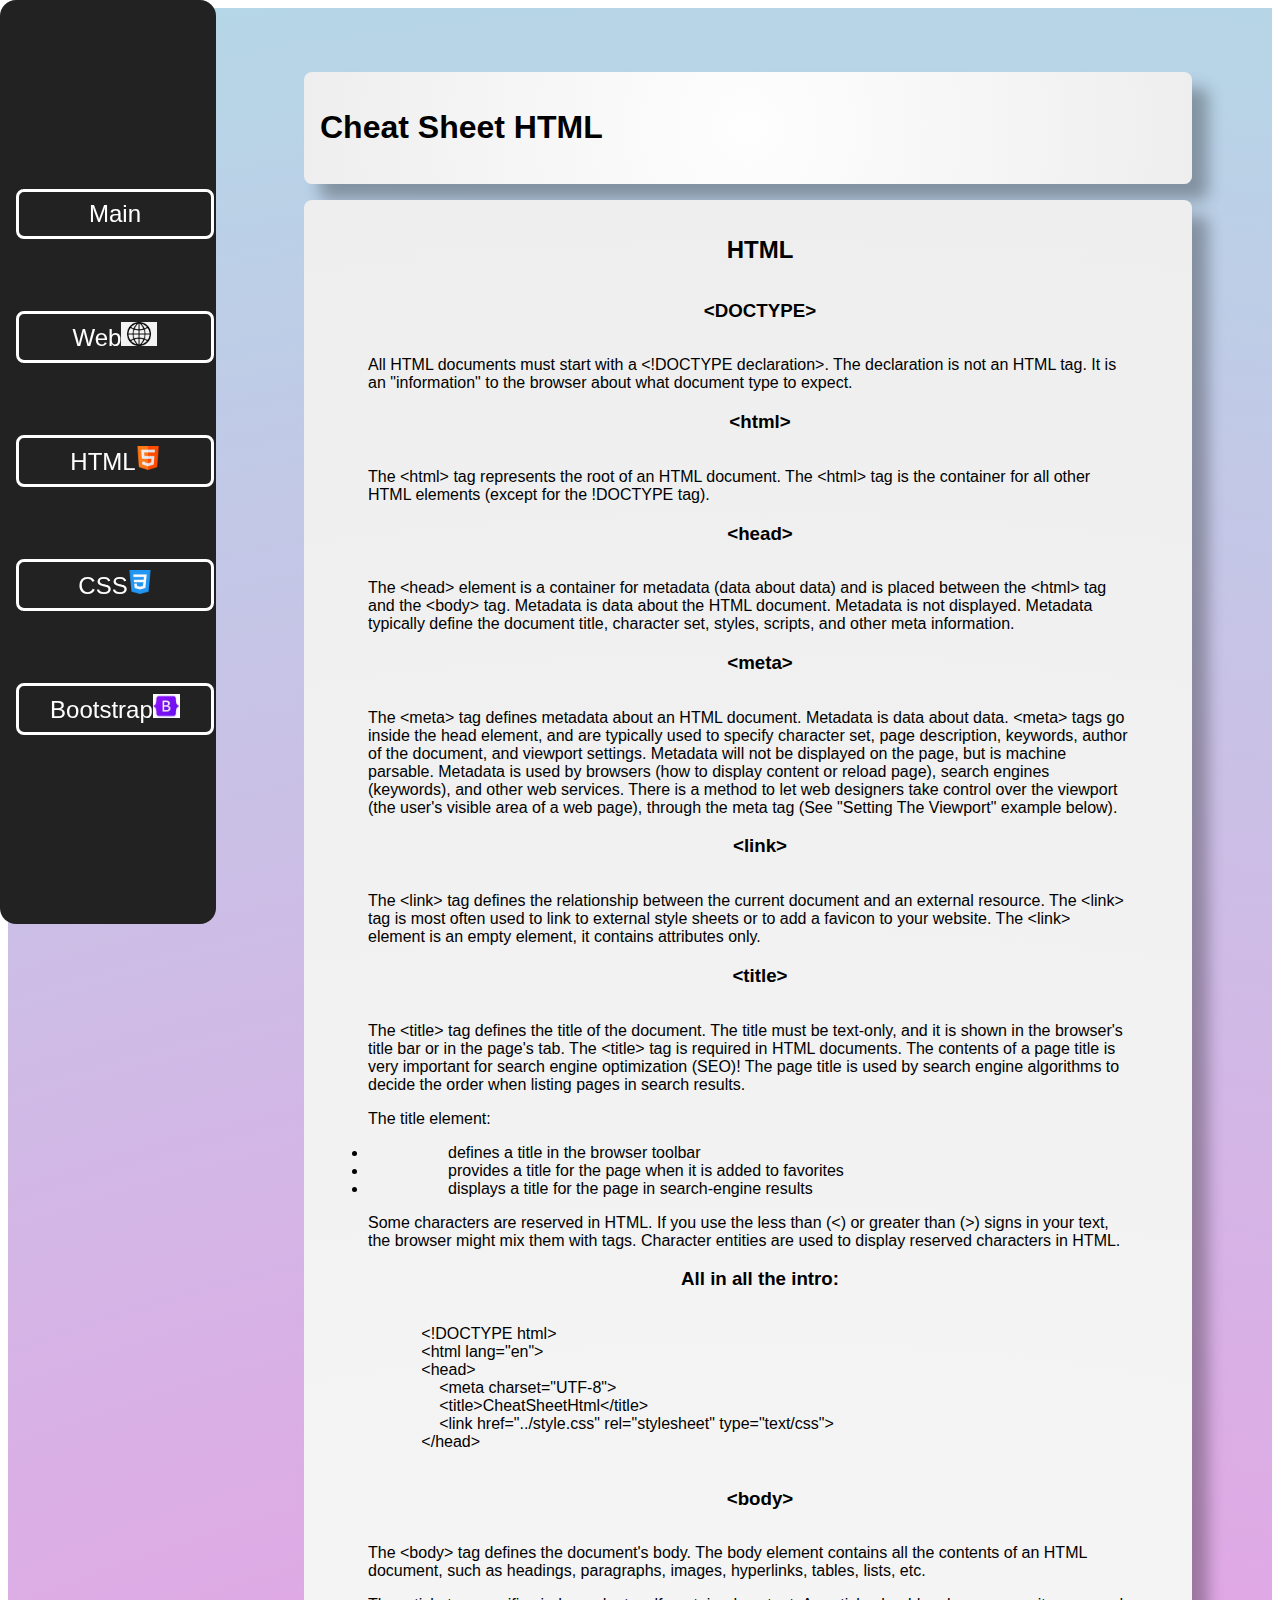
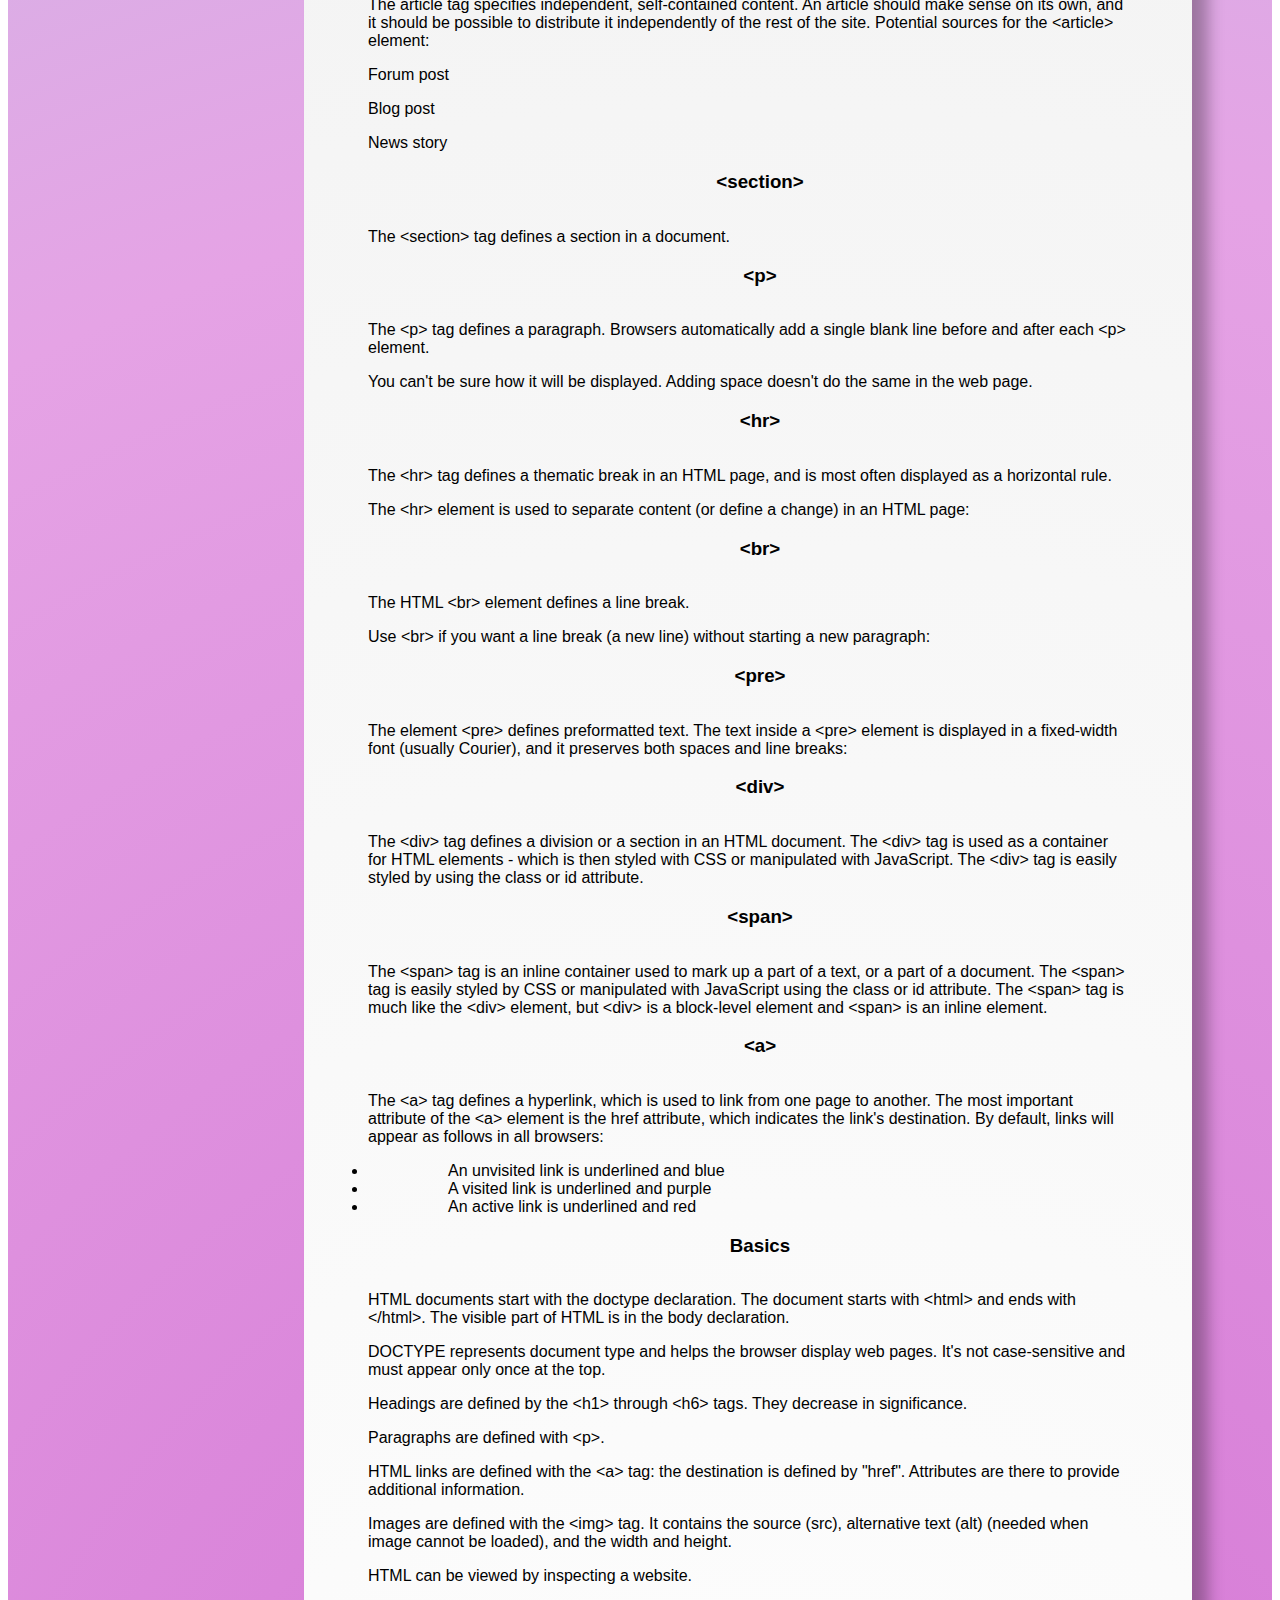
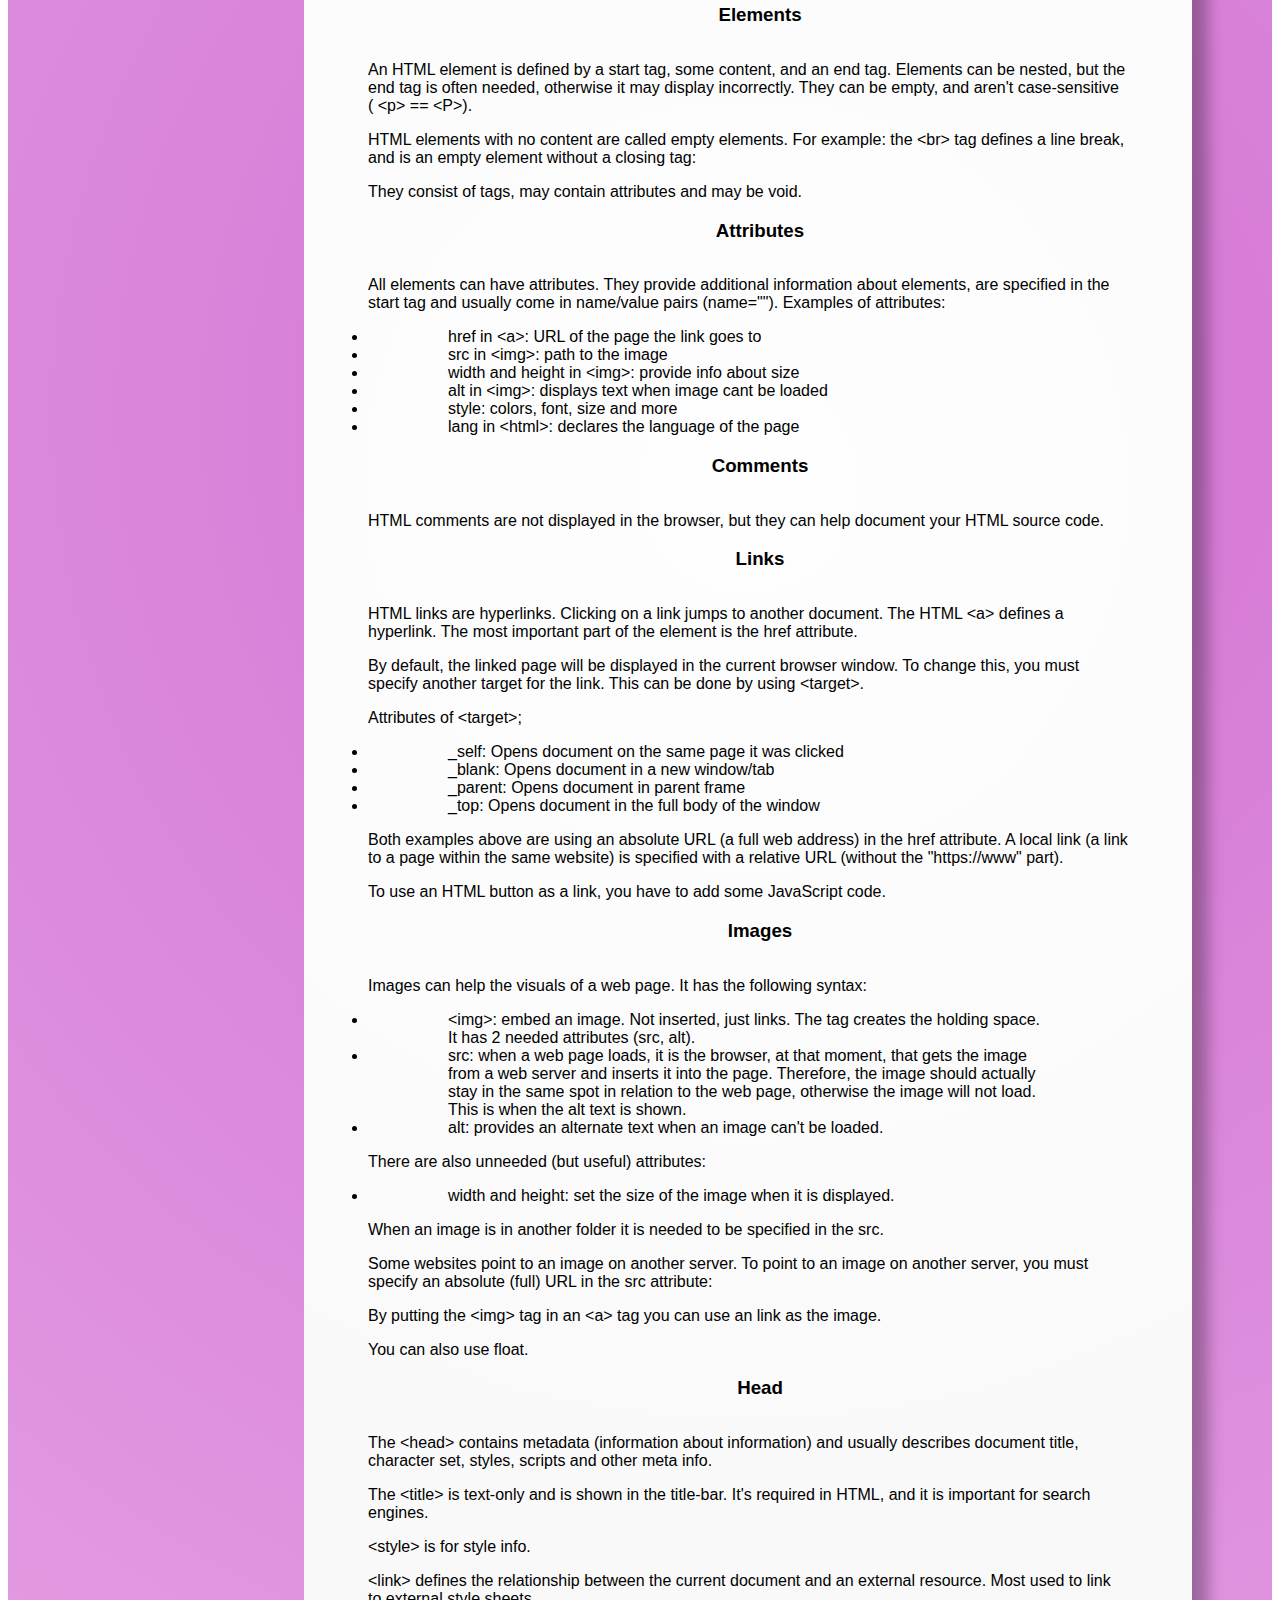
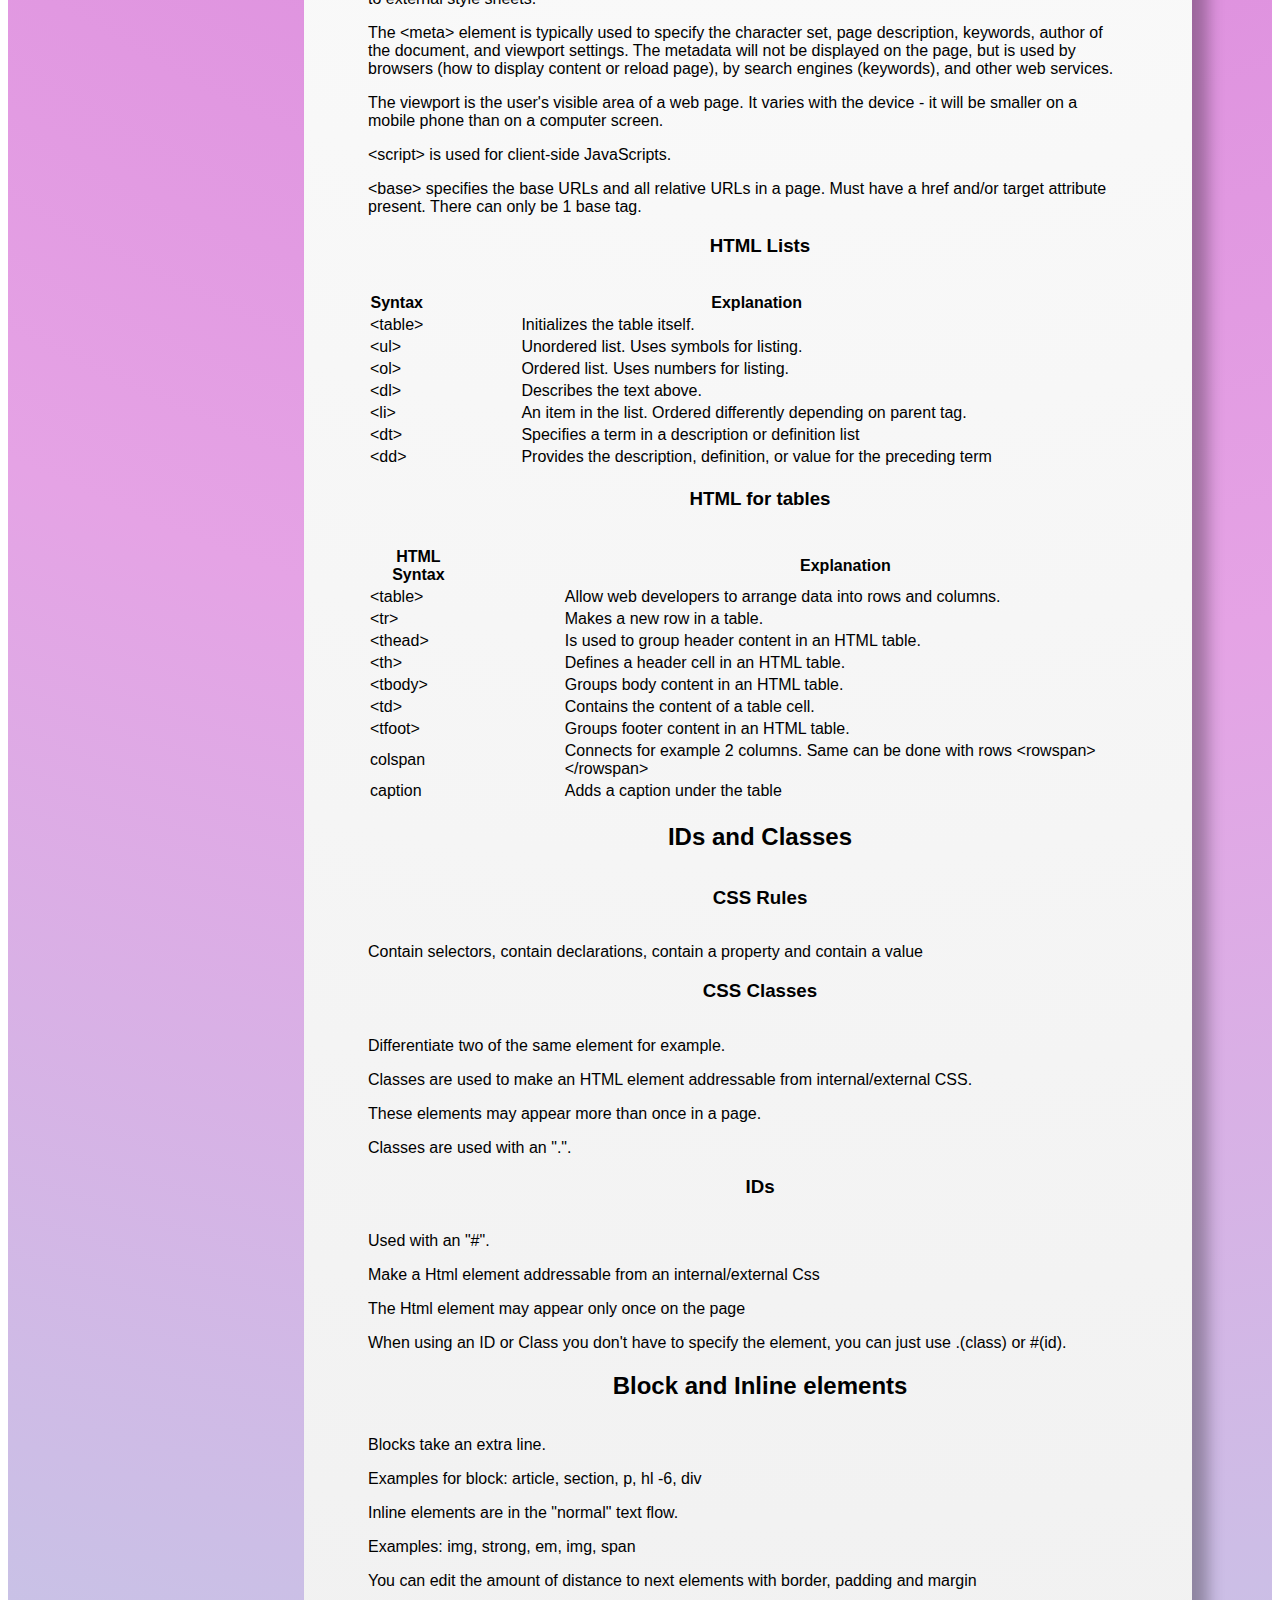
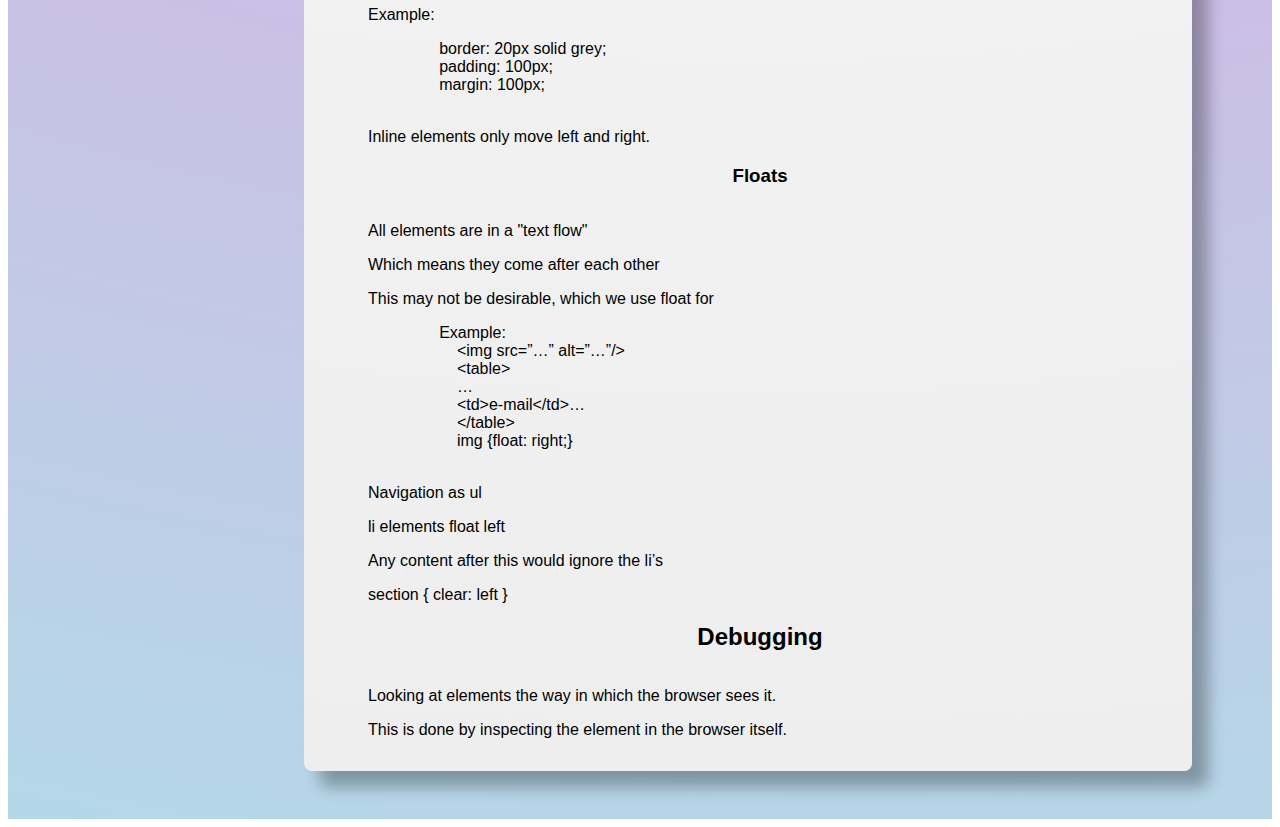
<file: html files/html.html>
<!DOCTYPE html>
<html lang="en">
<head>
    <meta charset="UTF-8">
    <title>CheatSheetHtml</title>
    <link href="../style.css" rel="stylesheet" type="text/css">
    <link href="https://cdn.jsdelivr.net/npm/bootstrap@5.3.2/dist/css/bootstrap.min.css" rel="stylesheet"
          integrity="sha384-T3c6CoIi6uLrA9TneNEoa7RxnatzjcDSCmG1MXxSR1GAsXEV/Dwwykc2MPK8M2HN" crossorigin="anonymous">
</head>
<body>
<nav class="header">
    <a href="index.html" class=header_button>Main</a>
    <a href="web.html" class="header_button">Web<img src="../web.jpg" alt="simple logo of the web" class="header_image"/></a>
    <a href="html.html" class=header_button>HTML<img src="../html.jpg" alt="simple logo html" class="header_image"/></a>
    <a href="CSS.html" class="header_button">CSS<img src="../css.jpg" alt="simple logo css" class="header_image"/></a>
    <a href="bootstrap.html" class="header_button">Bootstrap<img src="../bootstrap.jpg" alt="simple logo bootstrap" class="header_image"/></a>
</nav>
<div>
    <div>
        <h1>Cheat Sheet HTML</h1>
    </div>
    <div>
    <h2 id="html">
        HTML
    </h2>
    <section>
        <h3 id="doctype">
            &lt;DOCTYPE&gt;
        </h3>
        <p>
            All HTML documents must start with a &lt;!DOCTYPE declaration&gt;. The declaration is not an HTML tag. It is
            an "information" to the browser about what document type to expect.
        </p>
        <h3 id="html_small">
            &lt;html&gt;
        </h3>
        <p>
            The &lt;html&gt; tag represents the root of an HTML document. The &lt;html&gt; tag is the container for all
            other HTML elements (except for the !DOCTYPE tag).
        </p>
        <h3 id="head">
            &lt;head&gt;
        </h3>
        <p>
            The &lt;head&gt; element is a container for metadata (data about data) and is placed between the &lt;html&gt;
            tag and the &lt;body&gt; tag. Metadata is data about the HTML document. Metadata is not displayed. Metadata
            typically define the document title, character set, styles, scripts, and other meta information.
        </p>
        <h3 id="meta">
            &lt;meta&gt;
        </h3>
        <p>
            The &lt;meta&gt; tag defines metadata about an HTML document. Metadata is data about data. &lt;meta&gt; tags
            go inside the head element, and are typically used to specify character set, page description, keywords,
            author of the document, and viewport settings. Metadata will not be displayed on the page, but is machine
            parsable. Metadata is used by browsers (how to display content or reload page), search engines (keywords),
            and other web services. There is a method to let web designers take control over the viewport (the user's
            visible area of a web page), through the meta tag (See "Setting The Viewport" example below).
        </p>
        <h3 id="link">
            &lt;link&gt;
        </h3>
        <p>
            The &lt;link&gt; tag defines the relationship between the current document and an external resource. The
            &lt;link&gt; tag is most often used to link to external style sheets or to add a favicon to your website.
            The &lt;link&gt; element is an empty element, it contains attributes only.
        </p>
        <h3 id="title">
            &lt;title&gt;
        </h3>
        <p>
            The &lt;title&gt; tag defines the title of the document. The title must be text-only, and it is shown in the
            browser's title bar or in the page's tab. The &lt;title&gt; tag is required in HTML documents. The contents
            of a page title is very important for search engine optimization (SEO)! The page title is used by search
            engine algorithms to decide the order when listing pages in search results.
        </p>

        <p>
            The title element:
        </p>
        <ul>
            <li>defines a title in the browser toolbar</li>
            <li>provides a title for the page when it is added to favorites</li>
            <li>displays a title for the page in search-engine results</li>
        </ul>
        <p>
            Some characters are reserved in HTML. If you use the less than (&lt;) or greater than (&gt;) signs in your
            text, the browser might mix them with tags. Character entities are used to display reserved characters in
            HTML.
        </p>
        <h3 id="intro">All in all the intro:</h3>
        <pre>
            &lt;!DOCTYPE html&gt;
            &lt;html lang="en"&gt;
            &lt;head&gt;
                &lt;meta charset="UTF-8"&gt;
                &lt;title>CheatSheetHtml&lt;/title&gt;
                &lt;link href="../style.css" rel="stylesheet" type="text/css"&gt;
            &lt;/head&gt;
        </pre>
        <h3 id="body">
            &lt;body&gt;
        </h3>
        <p>
            The &lt;body&gt; tag defines the document's body. The body element contains all the contents of an HTML
            document, such as headings, paragraphs, images, hyperlinks, tables, lists, etc.
        </p>
        <p>
            The article tag specifies independent, self-contained content. An article should make sense on its own, and
            it should be possible to distribute it independently of the rest of the site. Potential sources for the &lt;article&gt;
            element:
        </p>
        <p>
            Forum post
        </p>
        <p>
            Blog post
        </p>
        <p>
            News story
        </p>
        <h3 id="section">
            &lt;section&gt;
        </h3>
        <p>
            The &lt;section&gt; tag defines a section in a document.
        </p>
        <h3 id="p">
            &lt;p&gt;
        </h3>
        <p>
            The &lt;p&gt; tag defines a paragraph. Browsers automatically add a single blank line before and after each
            &lt;p&gt; element.
        </p>
        <p>
            You can't be sure how it will be displayed. Adding space doesn't do the same in the web page.
        </p>
        <h3 id="hr">
            &lt;hr&gt;
        </h3>
        <p>
            The &lt;hr&gt; tag defines a thematic break in an HTML page, and is most often displayed as a horizontal
            rule.
        </p>
        <p>
            The &lt;hr&gt; element is used to separate content (or define a change) in an HTML page:
        </p>
        <h3 id="br">
            &lt;br&gt;
        </h3>
        <p>
            The HTML &lt;br&gt; element defines a line break.
        </p>
        <p>
            Use &lt;br&gt; if you want a line break (a new line) without starting a new paragraph:
        </p>
        <h3 id="pre">
            &lt;pre&gt;
        </h3>
        <p>
            The element &lt;pre&gt; defines preformatted text. The text inside a &lt;pre&gt; element is displayed in a
            fixed-width font (usually Courier), and it preserves both spaces and line breaks:
        </p>
        <h3 id="div">
            &lt;div&gt;
        </h3>
        <p>
            The &lt;div&gt; tag defines a division or a section in an HTML document. The &lt;div&gt; tag is used as a
            container for HTML elements - which is then styled with CSS or manipulated with JavaScript. The &lt;div&gt;
            tag is easily styled by using the class or id attribute.
        </p>
        <h3 id="span">
            &lt;span&gt;
        </h3>
        <p>
            The &lt;span&gt; tag is an inline container used to mark up a part of a text, or a part of a document. The
            &lt;span> tag is easily styled by CSS or manipulated with JavaScript using the class or id attribute. The
            &lt;span> tag is much like the &lt;div> element, but &lt;div> is a block-level element and &lt;span> is an
            inline element.
        </p>
        <h3 id="a">
            &lt;a&gt;
        </h3>
        <p>
            The &lt;a> tag defines a hyperlink, which is used to link from one page to another. The most important
            attribute of the &lt;a> element is the href attribute, which indicates the link's destination. By default,
            links will appear as follows in all browsers:
        </p>
        <ul>
            <li>An unvisited link is underlined and blue</li>
            <li>A visited link is underlined and purple</li>
            <li>An active link is underlined and red</li>
        </ul>
        <h3 id="basics">Basics</h3>
        <p>
            HTML documents start with the doctype declaration. The document starts with &lt;html&gt; and ends with &lt;/html&gt;.
            The visible part of HTML is in the body declaration.
        </p>
        <p>
            DOCTYPE represents document type and helps the browser display web pages. It's not case-sensitive and must
            appear only once at the top.
        </p>
        <p>
            Headings are defined by the &lt;h1&gt; through &lt;h6&gt; tags. They decrease in significance.
        </p>
        <p>
            Paragraphs are defined with &lt;p&gt;.
        </p>
        <p>
            HTML links are defined with the &lt;a&gt; tag: the destination is defined by "href". Attributes are there to
            provide additional information.
        </p>
        <p>
            Images are defined with the &lt;img&gt; tag. It contains the source (src), alternative text (alt) (needed
            when image cannot be loaded), and the width and height.
        </p>
        <p>
            HTML can be viewed by inspecting a website.
        </p>
        <h3 id="elements">
            Elements
        </h3>
        <p>
            An HTML element is defined by a start tag, some content, and an end tag. Elements can be nested, but the end
            tag is often needed, otherwise it may display incorrectly. They can be empty, and aren't case-sensitive (
            &lt;p&gt; == &lt;P&gt;).
        </p>
        <p>
            HTML elements with no content are called empty elements. For example: the &lt;br&gt; tag defines a line
            break, and is an empty element without a closing tag:
        </p>
        <p>
            They consist of tags, may contain attributes and may be void.
        </p>
        <h3 id="attributes">
            Attributes
        </h3>
        <p>
            All elements can have attributes. They provide additional information about elements, are specified in the
            start tag and usually come in name/value pairs (name=""). Examples of attributes:
        </p>
        <ul>
            <li>href in &lt;a&gt;: URL of the page the link goes to</li>
            <li>src in &lt;img&gt;: path to the image</li>
            <li>width and height in &lt;img&gt;: provide info about size</li>
            <li>alt in &lt;img&gt;: displays text when image cant be loaded</li>
            <li>style: colors, font, size and more</li>
            <li>lang in &lt;html&gt;: declares the language of the page</li>
        </ul>
        <h3 id="comments">
            Comments
        </h3>
        <p>
            HTML comments are not displayed in the browser, but they can help document your HTML source code.
        </p>
        <h3 id="links">
            Links
        </h3>
        <p>
            HTML links are hyperlinks. Clicking on a link jumps to another document. The HTML &lt;a&gt; defines a
            hyperlink. The most important part of the element is the href attribute.
        </p>
        <p>
            By default, the linked page will be displayed in the current browser window. To change this, you must
            specify another target for the link. This can be done by using &lt;target&gt;.
        </p>
        <p>
            Attributes of &lt;target&gt;;
        </p>
        <ul>
            <li>_self: Opens document on the same page it was clicked</li>
            <li>_blank: Opens document in a new window/tab</li>
            <li>_parent: Opens document in parent frame</li>
            <li>_top: Opens document in the full body of the window</li>
        </ul>
        <p>
            Both examples above are using an absolute URL (a full web address) in the href attribute. A local link (a
            link to a page within the same website) is specified with a relative URL (without the "https://www" part).
        </p>
        <p>
            To use an HTML button as a link, you have to add some JavaScript code.
        </p>
        <h3 id="images">
            Images
        </h3>
        <p>
            Images can help the visuals of a web page. It has the following syntax:
        </p>
        <ul>
            <li>&lt;img&gt;: embed an image. Not inserted, just links. The tag creates the holding space. It has 2
                needed attributes (src, alt).
            </li>
            <li>src: when a web page loads, it is the browser, at that moment, that gets the image from a web server and
                inserts it into the page. Therefore, the image should actually stay in the same spot in relation to the
                web page, otherwise the image will not load. This is when the alt text is shown.
            </li>
            <li>alt: provides an alternate text when an image can't be loaded.</li>
        </ul>
        <p>
            There are also unneeded (but useful) attributes:
        </p>
        <ul>
            <li>width and height: set the size of the image when it is displayed.</li>
        </ul>
        <p>
            When an image is in another folder it is needed to be specified in the src.
        </p>
        <p>
            Some websites point to an image on another server. To point to an image on another server, you must specify
            an absolute (full) URL in the src attribute:
        </p>
        <p>
            By putting the &lt;img&gt; tag in an &lt;a&gt; tag you can use an link as the image.
        </p>
        <p>
            You can also use float.
        </p>
        <h3 id="head_2">
            Head
        </h3>
        <p>
            The &lt;head&gt; contains metadata (information about information) and usually describes document title,
            character set, styles, scripts and other meta info.
        </p>
        <p>
            The &lt;title&gt; is text-only and is shown in the title-bar. It's required in HTML, and it is important for
            search engines.
        </p>
        <p>
            &lt;style&gt; is for style info.
        </p>
        <p>
            &lt;link&gt; defines the relationship between the current document and an external resource. Most used to
            link to external style sheets.
        </p>
        <p>
            The &lt;meta&gt; element is typically used to specify the character set, page description, keywords, author
            of the document, and viewport settings. The metadata will not be displayed on the page, but is used by
            browsers (how to display content or reload page), by search engines (keywords), and other web services.
        </p>
        <p>
            The viewport is the user's visible area of a web page. It varies with the device - it will be smaller on a
            mobile phone than on a computer screen.
        </p>
        <p>
            &lt;script&gt; is used for client-side JavaScripts.
        </p>
        <p>
            &lt;base&gt; specifies the base URLs and all relative URLs in a page. Must have a href and/or target
            attribute present. There can only be 1 base tag.
        </p>
        <h3 id="html_lists">HTML Lists</h3>
        <table>
            <tr>
                <th>Syntax</th>
                <th>Explanation</th>
            </tr>
            <tr>
                <td>&lt;table&gt;</td>
                <td>Initializes the table itself.</td>
            </tr>
            <tr>
                <td>&lt;ul&gt;</td>
                <td>Unordered list. Uses symbols for listing.</td>
            </tr>
            <tr>
                <td>&lt;ol&gt;</td>
                <td>Ordered list. Uses numbers for listing.</td>
            </tr>
            <tr>
                <td>&lt;dl&gt;</td>
                <td>Describes the text above.</td>
            </tr>
            <tr>
                <td>&lt;li&gt;</td>
                <td>An item in the list. Ordered differently depending on parent tag.</td>
            </tr>
            <tr>
                <td>&lt;dt&gt;</td>
                <td>Specifies a term in a description or definition list</td>
            </tr>
            <tr>
                <td>&lt;dd&gt;</td>
                <td>Provides the description, definition, or value for the preceding term</td>
            </tr>
        </table>
        <h3 id="html_table">HTML for tables</h3>
        <table>
            <tr>
                <th>HTML Syntax</th>
                <th>Explanation</th>
            </tr>
            <tr>
                <td>&lt;table&gt;</td>
                <td>Allow web developers to arrange data into rows and columns.</td>
            </tr>
            <tr>
                <td>&lt;tr&gt;</td>
                <td>Makes a new row in a table.</td>
            </tr>
            <tr>
                <td>&lt;thead&gt;</td>
                <td>Is used to group header content in an HTML table.</td>
            </tr>
            <tr>
                <td>&lt;th&gt;</td>
                <td>Defines a header cell in an HTML table.</td>
            </tr>
            <tr>
                <td>&lt;tbody&gt;</td>
                <td>Groups body content in an HTML table.</td>
            </tr>
            <tr>
                <td>&lt;td&gt;</td>
                <td>Contains the content of a table cell.</td>
            </tr>
            <tr>
                <td>&lt;tfoot&gt;</td>
                <td>Groups footer content in an HTML table.</td>
            </tr>
            <tr>
                <td>colspan</td>
                <td>Connects for example 2 columns. Same can be done with rows &lt;rowspan>&lt;/rowspan></td>
            </tr>
            <tr>
                <td>caption</td>
                <td>Adds a caption under the table</td>
            </tr>
        </table>
        <h2 id="id_classes">IDs and Classes</h2>
        <h3 id="rules">CSS Rules</h3>
        <p>Contain selectors, contain declarations, contain a property and contain a value</p>
        <h3 id="classes">CSS Classes</h3>
        <p>Differentiate two of the same element for example.</p>
        <p>Classes are used to make an HTML element addressable from internal/external CSS.</p>
        <p>These elements may appear more than once in a page.</p>
        <p>Classes are used with an ".".</p>
        <h3 id="id">IDs</h3>
        <p>Used with an "#".</p>
        <p>Make a Html element addressable from an internal/external Css</p>
        <p>The Html element may appear only once on the page</p>
        <p></p>
        <p>When using an ID or Class you don't have to specify the element, you can just use .(class) or #(id).</p>
        <h2 id="block_inline">Block and Inline elements</h2>
        <p>Blocks take an extra line.</p>
        <p>Examples for block: article, section, p, hl -6, div</p>
        <p>Inline elements are in the "normal" text flow.</p>
        <p>Examples: img, strong, em, img, span</p>
        <p>You can edit the amount of distance to next elements with border, padding and margin</p>
        <p>Example:</p>
        <pre>
                border: 20px solid grey;
                padding: 100px;
                margin: 100px;
            </pre>
        <p>Inline elements only move left and right.</p>
        <h3 id="floating_elements">Floats</h3>
        <p>All elements are in a "text flow"</p>
        <p>Which means they come after each other</p>
        <p>This may not be desirable, which we use float for</p>
        <pre>
                Example:
                    &lt;img src=”…” alt=”…”/&gt;
                    &lt;table&gt;
                    …
                    &lt;td&gt;e-mail&lt;/td&gt;…
                    &lt;/table&gt;
                    img {float: right;}
            </pre>
        <p>Navigation as ul </p>
        <p>li elements float left</p>
        <p>Any content after this would ignore the li’s</p>
        <p>section { clear: left }</p>
        <h2 id="debugging">Debugging</h2>
        <p>Looking at elements the way in which the browser sees it.</p>
        <p>This is done by inspecting the element in the browser itself.</p>
    </section>
    </div>
</div>
</body>
<script src="https://cdn.jsdelivr.net/npm/bootstrap@5.3.2/dist/js/bootstrap.bundle.min.js"
        integrity="sha384-C6RzsynM9kWDrMNeT87bh95OGNyZPhcTNXj1NW7RuBCsyN/o0jlpcV8Qyq46cDfL"
        crossorigin="anonymous"></script>
</html>
</file>
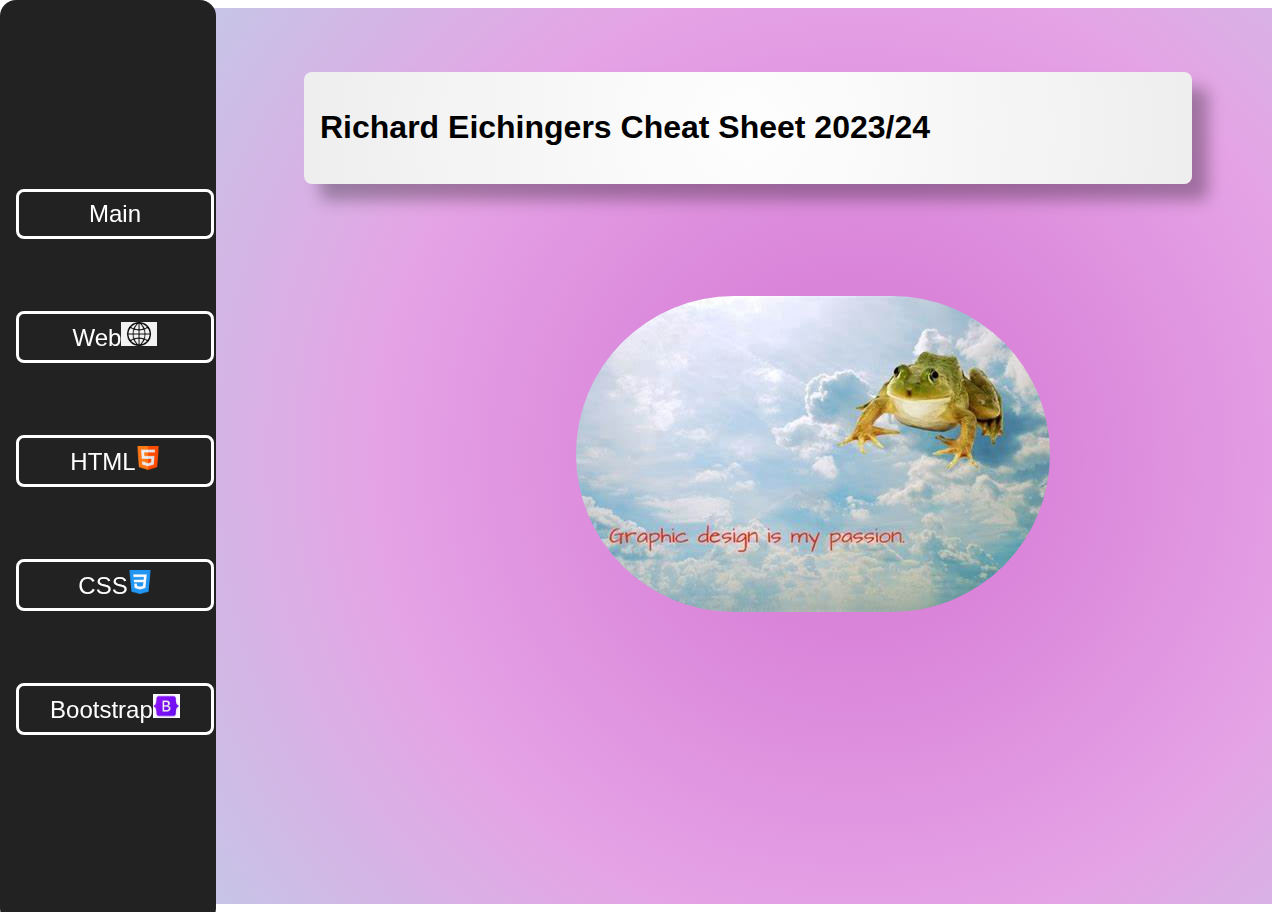
<file: html files/mainsite.html>
<!DOCTYPE html>
<html lang="en">
<head>
    <meta charset="UTF-8">
    <title>CheatSheetMain</title>
    <link href="../style.css" rel="stylesheet" type="text/css">
    <link href="https://cdn.jsdelivr.net/npm/bootstrap@5.3.2/dist/css/bootstrap.min.css" rel="stylesheet"
          integrity="sha384-T3c6CoIi6uLrA9TneNEoa7RxnatzjcDSCmG1MXxSR1GAsXEV/Dwwykc2MPK8M2HN" crossorigin="anonymous">
</head>
<body>
<nav class="header">
    <a href="mainsite.html" class=header_button>Main</a>
    <a href="web.html" class="header_button">Web<img src="../web.jpg" alt="simple logo of the web" class="header_image"/></a>
    <a href="html.html" class=header_button>HTML<img src="../html.jpg" alt="simple logo html" class="header_image"/></a>
    <a href="CSS.html" class="header_button">CSS<img src="../css.jpg" alt="simple logo css" class="header_image"/></a>
    <a href="bootstrap.html" class="header_button">Bootstrap<img src="../bootstrap.jpg" alt="simple logo bootstrap" class="header_image"/></a>
</nav>
<div style="padding-bottom: 45rem">
    <div>
        <h1>Richard Eichingers Cheat Sheet 2023/24</h1>
    </div>
    <img src="../graphic_design.jpg" alt="graphic design is my passion" id="graphics_design"/>
</div>
</body>
<script src="https://cdn.jsdelivr.net/npm/bootstrap@5.3.2/dist/js/bootstrap.bundle.min.js"
        integrity="sha384-C6RzsynM9kWDrMNeT87bh95OGNyZPhcTNXj1NW7RuBCsyN/o0jlpcV8Qyq46cDfL"
        crossorigin="anonymous"></script>
</html>
</file>
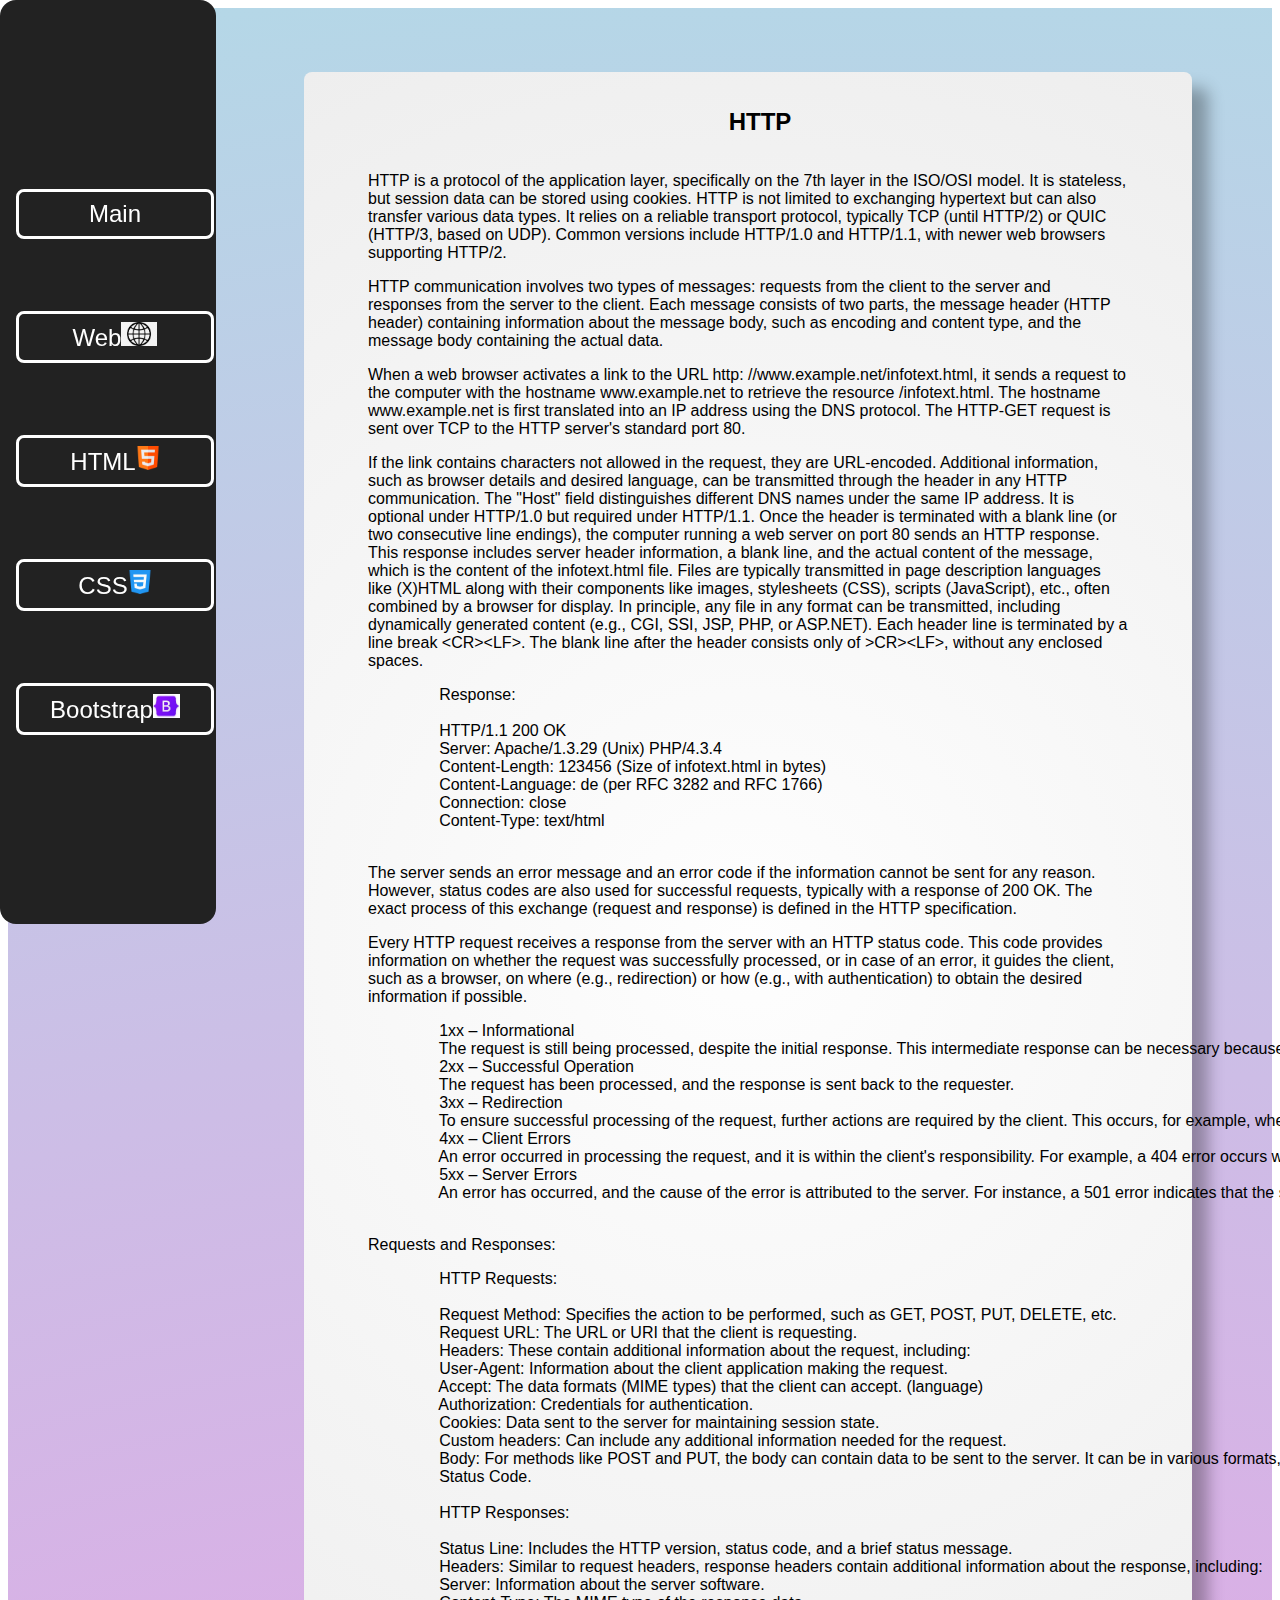
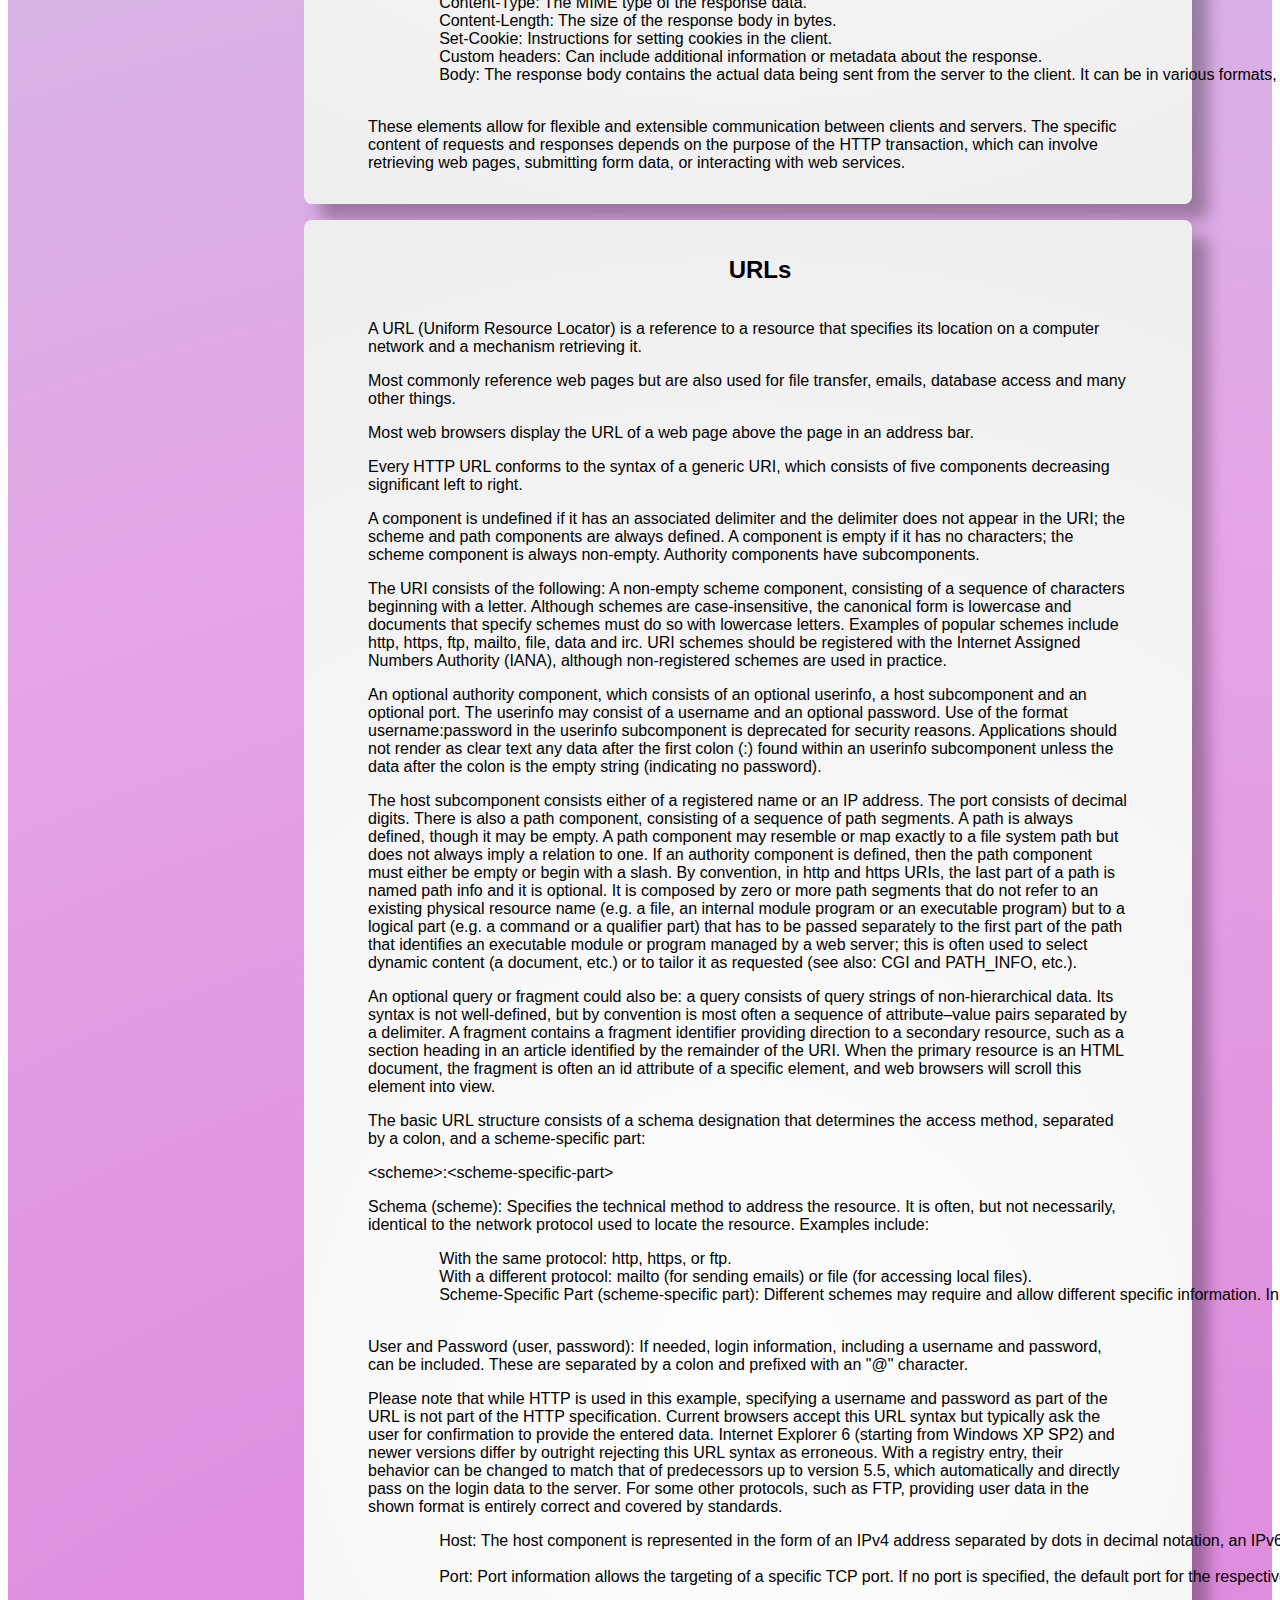
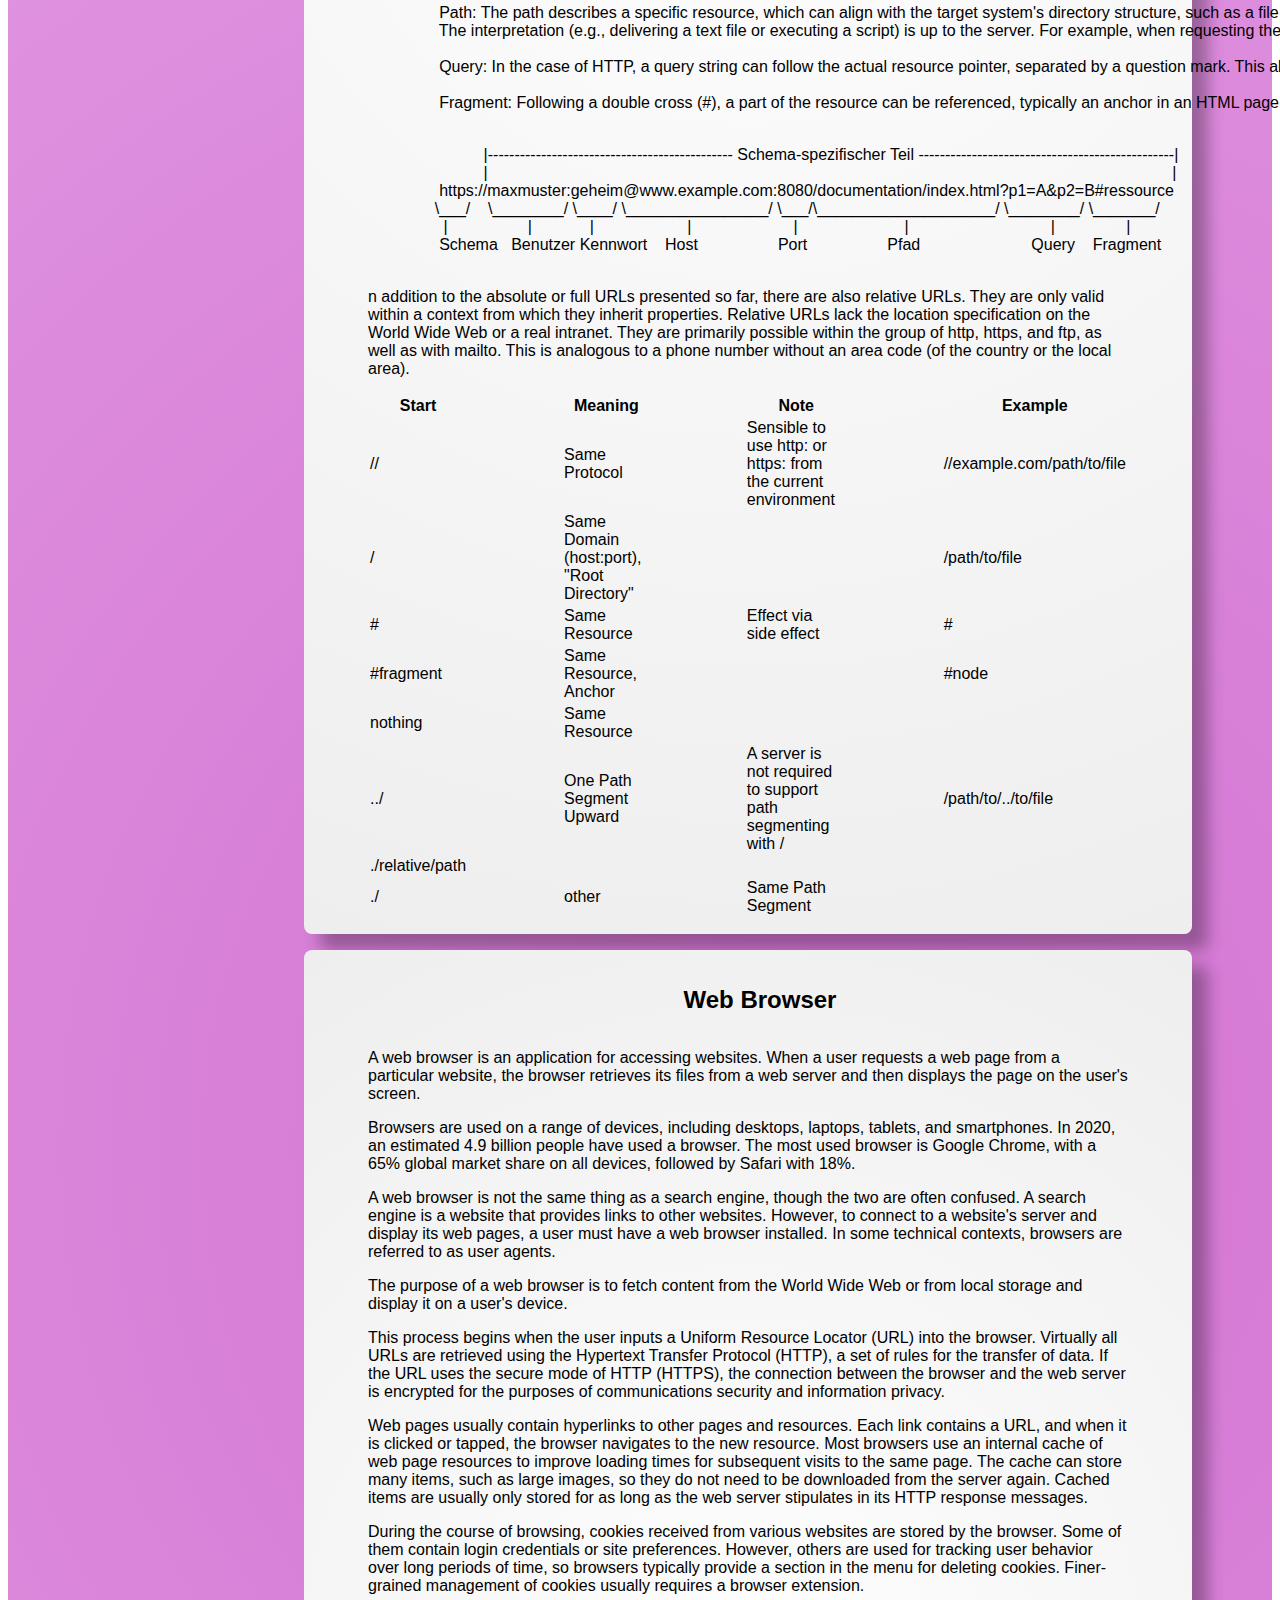
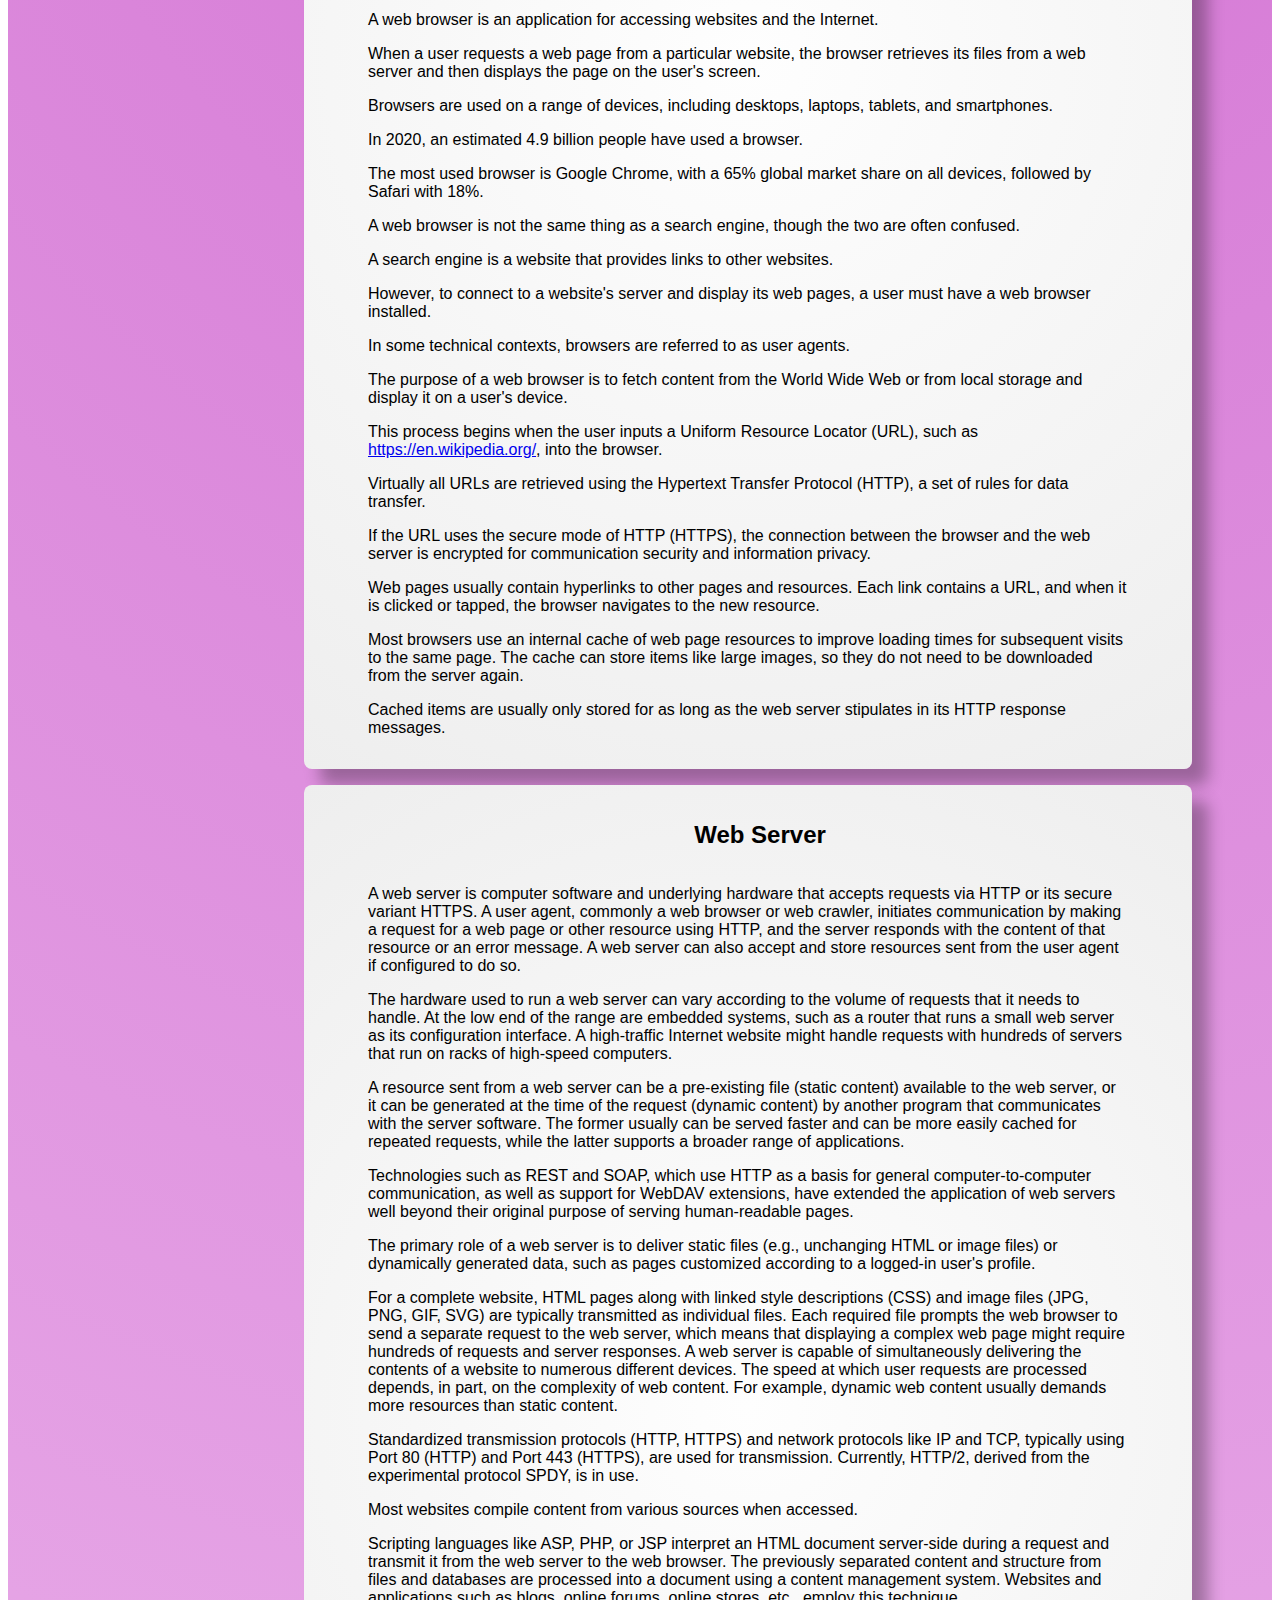
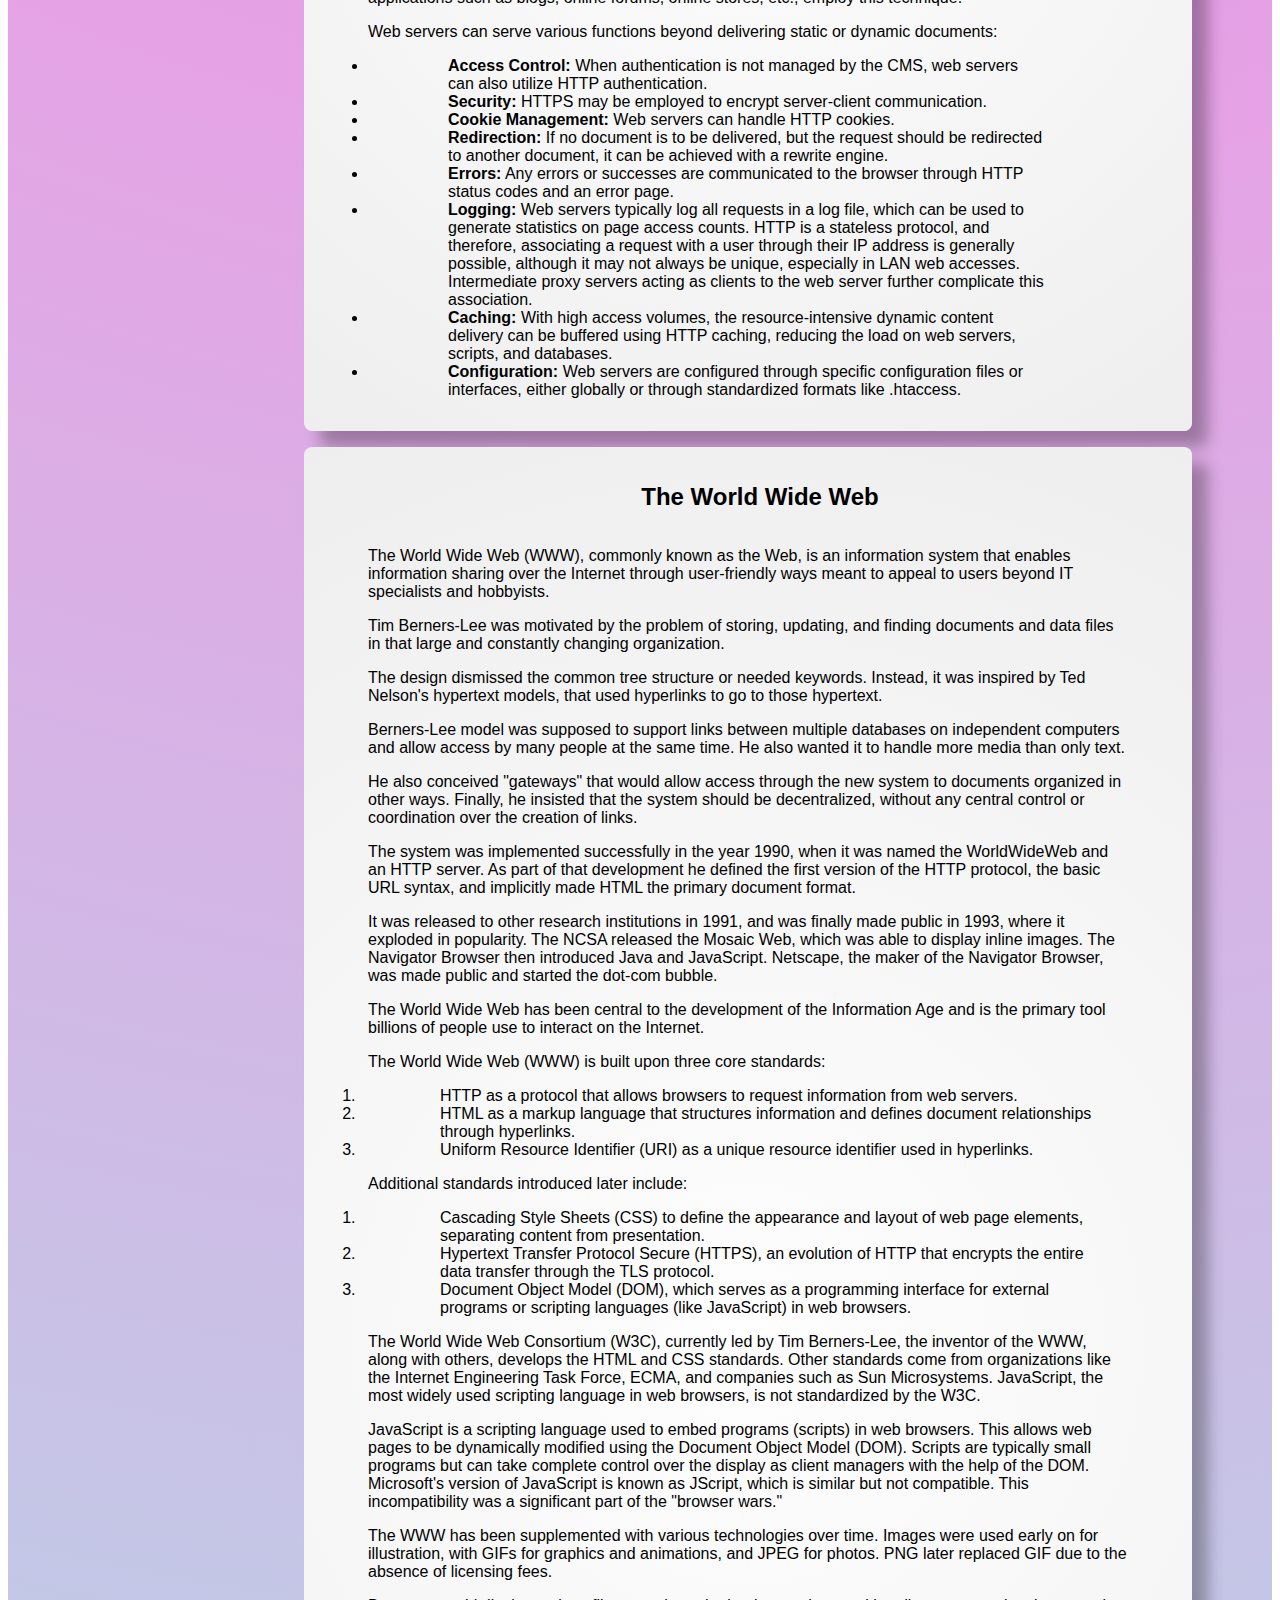
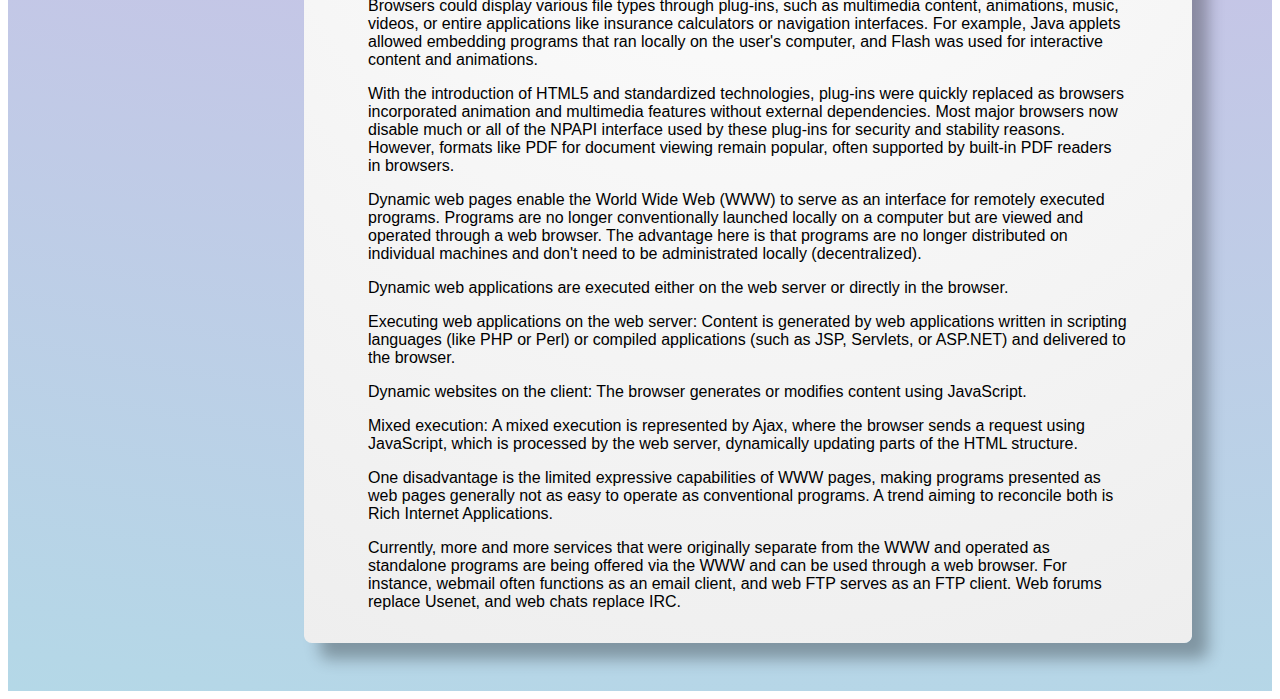
<file: html files/web.html>
<!DOCTYPE html>
<html lang="en">
<head>
    <meta charset="UTF-8">
    <title>CheatSheetCSS</title>
    <link href="../style.css" rel="stylesheet" type="text/css">
    <link href="https://cdn.jsdelivr.net/npm/bootstrap@5.3.2/dist/css/bootstrap.min.css" rel="stylesheet"
          integrity="sha384-T3c6CoIi6uLrA9TneNEoa7RxnatzjcDSCmG1MXxSR1GAsXEV/Dwwykc2MPK8M2HN" crossorigin="anonymous">
</head>
<body>
<nav class="header">
    <a href="index.html" class=header_button>Main</a>
    <a href="web.html" class="header_button">Web<img src="../web.jpg" alt="simple logo of the web" class="header_image"/></a>
    <a href="html.html" class=header_button>HTML<img src="../html.jpg" alt="simple logo html" class="header_image"/></a>
    <a href="CSS.html" class="header_button">CSS<img src="../css.jpg" alt="simple logo css" class="header_image"/></a>
    <a href="bootstrap.html" class="header_button">Bootstrap<img src="../bootstrap.jpg" alt="simple logo bootstrap" class="header_image"/></a>
</nav>
<div>
    <div>
        <h2 id="http">
            HTTP
        </h2>
        <p>
            HTTP is a protocol of the application layer, specifically on the 7th layer in the ISO/OSI model. It is
            stateless, but session data can be stored using cookies. HTTP is not limited to exchanging hypertext but can
            also transfer various data types. It relies on a reliable transport protocol, typically TCP (until HTTP/2)
            or QUIC (HTTP/3, based on UDP). Common versions include HTTP/1.0 and HTTP/1.1, with newer web browsers
            supporting HTTP/2.
        </p>
        <p>
            HTTP communication involves two types of messages: requests from the client to the server and responses from
            the server to the client. Each message consists of two parts, the message header (HTTP header) containing
            information about the message body, such as encoding and content type, and the message body containing the
            actual data.
        </p>
        <p>
            When a web browser activates a link to the URL http: //www.example.net/infotext.html, it sends a request to
            the computer with the hostname www.example.net to retrieve the resource /infotext.html. The hostname
            www.example.net is first translated into an IP address using the DNS protocol. The HTTP-GET request is sent
            over TCP to the HTTP server's standard port 80.
        </p>
        <p>
            If the link contains characters not allowed in the request, they are URL-encoded. Additional information,
            such as browser details and desired language, can be transmitted through the header in any HTTP
            communication. The "Host" field distinguishes different DNS names under the same IP address. It is optional
            under HTTP/1.0 but required under HTTP/1.1. Once the header is terminated with a blank line (or two
            consecutive line endings), the computer running a web server on port 80 sends an HTTP response. This
            response includes server header information, a blank line, and the actual content of the message, which is
            the content of the infotext.html file. Files are typically transmitted in page description languages like
            (X)HTML along with their components like images, stylesheets (CSS), scripts (JavaScript), etc., often
            combined by a browser for display. In principle, any file in any format can be transmitted, including
            dynamically generated content (e.g., CGI, SSI, JSP, PHP, or ASP.NET). Each header line is terminated by a
            line break &lt;CR&gt;&lt;LF&gt;. The blank line after the header consists only of &gt;CR&gt;&lt;LF&gt;,
            without any enclosed spaces.
        </p>
        <pre>
                Response:

                HTTP/1.1 200 OK
                Server: Apache/1.3.29 (Unix) PHP/4.3.4
                Content-Length: 123456 (Size of infotext.html in bytes)
                Content-Language: de (per RFC 3282 and RFC 1766)
                Connection: close
                Content-Type: text/html
            </pre>
        <p>
            The server sends an error message and an error code if the information cannot be sent for any reason.
            However, status codes are also used for successful requests, typically with a response of 200 OK. The exact
            process of this exchange (request and response) is defined in the HTTP specification.
        </p>
        <p>
            Every HTTP request receives a response from the server with an HTTP status code. This code provides
            information on whether the request was successfully processed, or in case of an error, it guides the client,
            such as a browser, on where (e.g., redirection) or how (e.g., with authentication) to obtain the desired
            information if possible.
        </p>
        <pre>
                1xx – Informational
                The request is still being processed, despite the initial response. This intermediate response can be necessary because many clients automatically assume a transmission or processing error after a certain period (timeout) and abort with an error message.
                2xx – Successful Operation
                The request has been processed, and the response is sent back to the requester.
                3xx – Redirection
                To ensure successful processing of the request, further actions are required by the client. This occurs, for example, when a website has been redesigned by the operator, causing a requested file to be located elsewhere. The server response, including a Location header, informs the client of the new file location.
                4xx – Client Errors
                An error occurred in processing the request, and it is within the client's responsibility. For example, a 404 error occurs when a document is requested that does not exist on the server. A 403 error informs the client that it is not permitted to access the respective document, which could be confidential or only accessible via HTTPS.
                5xx – Server Errors
                An error has occurred, and the cause of the error is attributed to the server. For instance, a 501 error indicates that the server lacks the necessary functions (e.g., programs or other files) to process the request.
            </pre>
        <p>Requests and Responses:</p>
        <pre>
                HTTP Requests:

                Request Method: Specifies the action to be performed, such as GET, POST, PUT, DELETE, etc.
                Request URL: The URL or URI that the client is requesting.
                Headers: These contain additional information about the request, including:
                User-Agent: Information about the client application making the request.
                Accept: The data formats (MIME types) that the client can accept. (language)
                Authorization: Credentials for authentication.
                Cookies: Data sent to the server for maintaining session state.
                Custom headers: Can include any additional information needed for the request.
                Body: For methods like POST and PUT, the body can contain data to be sent to the server. It can be in various formats, such as JSON, XML, or form data.
                Status Code.

                HTTP Responses:

                Status Line: Includes the HTTP version, status code, and a brief status message.
                Headers: Similar to request headers, response headers contain additional information about the response, including:
                Server: Information about the server software.
                Content-Type: The MIME type of the response data.
                Content-Length: The size of the response body in bytes.
                Set-Cookie: Instructions for setting cookies in the client.
                Custom headers: Can include additional information or metadata about the response.
                Body: The response body contains the actual data being sent from the server to the client. It can be in various formats, such as HTML, JSON, XML, or binary data.
            </pre>
        <p>
            These elements allow for flexible and extensible communication between clients and servers. The specific
            content of requests and responses depends on the purpose of the HTTP transaction, which can involve
            retrieving web pages, submitting form data, or interacting with web services.
        </p>
    </div>
    <div>
        <h2 id="urls">
            URLs
        </h2>
        <p>
            A URL (Uniform Resource Locator) is a reference to a resource that specifies its location on a computer
            network and a mechanism retrieving it.
        </p>
        <p>
            Most commonly reference web pages but are also used for file transfer, emails, database access and many
            other things.
        </p>
        <p>
            Most web browsers display the URL of a web page above the page in an address bar.
        </p>
        <p>
            Every HTTP URL conforms to the syntax of a generic URI, which consists of five components decreasing
            significant left to right.
        </p>
        <p>
            A component is undefined if it has an associated delimiter and the delimiter does not appear in the URI; the
            scheme and path components are always defined. A component is empty if it has no characters; the scheme
            component is always non-empty. Authority components have subcomponents.
        </p>
        <p>
            The URI consists of the following: A non-empty scheme component, consisting of a sequence of characters
            beginning with a letter. Although schemes are case-insensitive, the canonical form is lowercase and
            documents that specify schemes must do so with lowercase letters. Examples of popular schemes include http,
            https, ftp, mailto, file, data and irc. URI schemes should be registered with the Internet Assigned Numbers
            Authority (IANA), although non-registered schemes are used in practice.
        </p>
        <p>
            An optional authority component, which consists of an optional userinfo, a host subcomponent and an optional
            port. The userinfo may consist of a username and an optional password. Use of the format username:password
            in the userinfo subcomponent is deprecated for security reasons. Applications should not render as clear
            text any data after the first colon (:) found within an userinfo subcomponent unless the data after the
            colon is the empty string (indicating no password).
        </p>
        <p>
            The host subcomponent consists either of a registered name or an IP address. The port consists of decimal
            digits. There is also a path component, consisting of a sequence of path segments. A path is always defined,
            though it may be empty. A path component may resemble or map exactly to a file system path but does not
            always imply a relation to one. If an authority component is defined, then the path component must either be
            empty or begin with a slash. By convention, in http and https URIs, the last part of a path is named path
            info and it is optional. It is composed by zero or more path segments that do not refer to an existing
            physical resource name (e.g. a file, an internal module program or an executable program) but to a logical
            part (e.g. a command or a qualifier part) that has to be passed separately to the first part of the path
            that identifies an executable module or program managed by a web server; this is often used to select
            dynamic content (a document, etc.) or to tailor it as requested (see also: CGI and PATH_INFO, etc.).
        </p>
        <p>
            An optional query or fragment could also be: a query consists of query strings of non-hierarchical data. Its
            syntax is not well-defined, but by convention is most often a sequence of attribute–value pairs separated by
            a delimiter. A fragment contains a fragment identifier providing direction to a secondary resource, such as
            a section heading in an article identified by the remainder of the URI. When the primary resource is an HTML
            document, the fragment is often an id attribute of a specific element, and web browsers will scroll this
            element into view.
        </p>
        <p>
            The basic URL structure consists of a schema designation that determines the access method, separated by a
            colon, and a scheme-specific part:
        </p>
        <p>
            &lt;scheme&gt;:&lt;scheme-specific-part&gt;
        </p>
        <p>
            Schema (scheme): Specifies the technical method to address the resource. It is often, but not necessarily,
            identical to the network protocol used to locate the resource. Examples include:
        </p>
        <pre>
                With the same protocol: http, https, or ftp.
                With a different protocol: mailto (for sending emails) or file (for accessing local files).
                Scheme-Specific Part (scheme-specific part): Different schemes may require and allow different specific information. In most cases, it starts with the string //, but some variants define only a colon. The following examples are related to the Hypertext Transfer Protocol (HTTP).
            </pre>
        <p>
            User and Password (user, password): If needed, login information, including a username and password, can be
            included. These are separated by a colon and prefixed with an "@" character.
        </p>
        <p>
            Please note that while HTTP is used in this example, specifying a username and password as part of the URL
            is not part of the HTTP specification. Current browsers accept this URL syntax but typically ask the user
            for confirmation to provide the entered data. Internet Explorer 6 (starting from Windows XP SP2) and newer
            versions differ by outright rejecting this URL syntax as erroneous. With a registry entry, their behavior
            can be changed to match that of predecessors up to version 5.5, which automatically and directly pass on the
            login data to the server. For some other protocols, such as FTP, providing user data in the shown format is
            entirely correct and covered by standards.
        </p>
        <pre>
                Host: The host component is represented in the form of an IPv4 address separated by dots in decimal notation, an IPv6 address separated by colons in hexadecimal notation enclosed in square brackets, or an FQDN (Fully Qualified Domain Name).

                Port: Port information allows the targeting of a specific TCP port. If no port is specified, the default port for the respective protocol is used, such as 80 for HTTP, 443 for HTTPS, and 21 for FTP.

                Path: The path describes a specific resource, which can align with the target system's directory structure, such as a file or directory on the server. The path can also be empty. An empty path can optionally be replaced by a slash and is equivalent to it.
                The interpretation (e.g., delivering a text file or executing a script) is up to the server. For example, when requesting the path / by a client, the server may deliver the content of a named file (like /index.html, /README, /HEADER) without revealing this to the requesting client. However, depending on the protocol, the server can also explicitly redirect to this resource or provide a directory listing.

                Query: In the case of HTTP, a query string can follow the actual resource pointer, separated by a question mark. This allows the transmission of additional information that can be further processed server- or client-side.

                Fragment: Following a double cross (#), a part of the resource can be referenced, typically an anchor in an HTML page to which the browser automatically scrolls after the page is loaded. For example, the URL http: //example.com/document.html#section3, in the fictitious document here, would prompt the browser to scroll to the beginning of the third section.
            </pre>
        <pre>
                          |---------------------------------------------- Schema-spezifischer Teil ------------------------------------------------|
                          |                                                                                                                                                          |
                https://maxmuster:geheim@www.example.com:8080/documentation/index.html?p1=A&p2=B#ressource
               \___/    \________/ \____/ \________________/ \___/\____________________/ \________/ \_______/
                 |                  |             |                     |                       |                        |                                |                |
                Schema   Benutzer Kennwort    Host                  Port                  Pfad                         Query    Fragment
            </pre>
        <p>
            n addition to the absolute or full URLs presented so far, there are also relative URLs. They are only valid
            within a context from which they inherit properties. Relative URLs lack the location specification on the
            World Wide Web or a real intranet. They are primarily possible within the group of http, https, and ftp, as
            well as with mailto. This is analogous to a phone number without an area code (of the country or the local
            area).
        </p>
        <table>
            <tr>
                <th>Start</th>
                <th>Meaning</th>
                <th>Note</th>
                <th>Example</th>
            </tr>
            <tr>
                <td>//</td>
                <td>Same Protocol</td>
                <td>Sensible to use http: or https: from the current environment</td>
                <td>//example.com/path/to/file</td>
            </tr>
            <tr>
                <td>/</td>
                <td>Same Domain (host:port), "Root Directory"</td>
                <td></td>
                <td>/path/to/file</td>
            </tr>
            <tr>
                <td>#</td>
                <td>Same Resource</td>
                <td>Effect via side effect</td>
                <td>#</td>
            </tr>
            <tr>
                <td>#fragment</td>
                <td>Same Resource, Anchor</td>
                <td></td>
                <td>#node</td>
            </tr>
            <tr>
                <td>nothing</td>
                <td>Same Resource</td>
                <td></td>
                <td></td>
            </tr>
            <tr>
                <td>../</td>
                <td>One Path Segment Upward</td>
                <td>A server is not required to support path segmenting with /</td>
                <td>/path/to/../to/file</td>
            </tr>
            <tr>
                <td>./relative/path</td>
                <td></td>
                <td></td>
                <td></td>
            </tr>
            <tr>
                <td>./</td>
                <td>other</td>
                <td>Same Path Segment</td>
                <td></td>
            </tr>
        </table>
    </div>
    <div>
        <h2 id="web_browser">
            Web Browser
        </h2>
        <p>
            A web browser is an application for accessing websites. When a user requests a web page from a particular
            website, the browser retrieves its files from a web server and then displays the page on the user's screen.
        </p>
        <p>
            Browsers are used on a range of devices, including desktops, laptops, tablets, and smartphones. In 2020, an
            estimated 4.9 billion people have used a browser. The most used browser is Google Chrome, with a 65% global
            market share on all devices, followed by Safari with 18%.
        </p>
        <p>
            A web browser is not the same thing as a search engine, though the two are often confused. A search engine
            is a website that provides links to other websites. However, to connect to a website's server and display
            its web pages, a user must have a web browser installed. In some technical contexts, browsers are referred
            to as user agents.
        </p>
        <p>
            The purpose of a web browser is to fetch content from the World Wide Web or from local storage and display
            it on a user's device.
        </p>
        <p>
            This process begins when the user inputs a Uniform Resource Locator (URL) into the browser. Virtually all
            URLs are retrieved using the Hypertext Transfer Protocol (HTTP), a set of rules for the transfer of data. If
            the URL uses the secure mode of HTTP (HTTPS), the connection between the browser and the web server is
            encrypted for the purposes of communications security and information privacy.
        </p>
        <p>
            Web pages usually contain hyperlinks to other pages and resources. Each link contains a URL, and when it is
            clicked or tapped, the browser navigates to the new resource. Most browsers use an internal cache of web
            page resources to improve loading times for subsequent visits to the same page. The cache can store many
            items, such as large images, so they do not need to be downloaded from the server again. Cached items are
            usually only stored for as long as the web server stipulates in its HTTP response messages.
        </p>
        <p>
            During the course of browsing, cookies received from various websites are stored by the browser. Some of
            them contain login credentials or site preferences. However, others are used for tracking user behavior over
            long periods of time, so browsers typically provide a section in the menu for deleting cookies.
            Finer-grained management of cookies usually requires a browser extension.
        </p>
        <p>A web browser is an application for accessing websites and the Internet.</p>
        <p>When a user requests a web page from a particular website, the browser retrieves its files from a web server
            and then displays the page on the user's screen.</p>
        <p>Browsers are used on a range of devices, including desktops, laptops, tablets, and smartphones.</p>
        <p>In 2020, an estimated 4.9 billion people have used a browser.</p>
        <p>The most used browser is Google Chrome, with a 65% global market share on all devices, followed by Safari
            with 18%.</p>
        <p>A web browser is not the same thing as a search engine, though the two are often confused.</p>
        <p>A search engine is a website that provides links to other websites.</p>
        <p>However, to connect to a website's server and display its web pages, a user must have a web browser
            installed.</p>
        <p>In some technical contexts, browsers are referred to as user agents.</p>
        <p>The purpose of a web browser is to fetch content from the World Wide Web or from local storage and display it
            on a user's device.</p>
        <p>This process begins when the user inputs a Uniform Resource Locator (URL), such as <a
                href="https://en.wikipedia.org/">https://en.wikipedia.org/</a>, into the browser.</p>
        <p>Virtually all URLs are retrieved using the Hypertext Transfer Protocol (HTTP), a set of rules for data
            transfer.</p>
        <p>If the URL uses the secure mode of HTTP (HTTPS), the connection between the browser and the web server is
            encrypted for communication security and information privacy.</p>
        <p>Web pages usually contain hyperlinks to other pages and resources. Each link contains a URL, and when it is
            clicked or tapped, the browser navigates to the new resource.</p>
        <p>Most browsers use an internal cache of web page resources to improve loading times for subsequent visits to
            the same page. The cache can store items like large images, so they do not need to be downloaded from the
            server again.</p>
        <p>Cached items are usually only stored for as long as the web server stipulates in its HTTP response
            messages.</p>
    </div>
    <div>
        <h2 id="web_server">
            Web Server
        </h2>
        <p>
            A web server is computer software and underlying hardware that accepts requests via HTTP or its secure
            variant HTTPS. A user agent, commonly a web browser or web crawler, initiates communication by making a
            request for a web page or other resource using HTTP, and the server responds with the content of that
            resource or an error message. A web server can also accept and store resources sent from the user agent if
            configured to do so.
        </p>
        <p>
            The hardware used to run a web server can vary according to the volume of requests that it needs to handle.
            At the low end of the range are embedded systems, such as a router that runs a small web server as its
            configuration interface. A high-traffic Internet website might handle requests with hundreds of servers that
            run on racks of high-speed computers.
        </p>
        <p>
            A resource sent from a web server can be a pre-existing file (static content) available to the web server,
            or it can be generated at the time of the request (dynamic content) by another program that communicates
            with the server software. The former usually can be served faster and can be more easily cached for repeated
            requests, while the latter supports a broader range of applications.
        </p>
        <p>
            Technologies such as REST and SOAP, which use HTTP as a basis for general computer-to-computer
            communication, as well as support for WebDAV extensions, have extended the application of web servers well
            beyond their original purpose of serving human-readable pages.
        </p>
        <p>The primary role of a web server is to deliver static files (e.g., unchanging HTML or image files) or
            dynamically generated data, such as pages customized according to a logged-in user's profile.</p>
        <p>For a complete website, HTML pages along with linked style descriptions (CSS) and image files (JPG, PNG, GIF,
            SVG) are typically transmitted as individual files. Each required file prompts the web browser to send a
            separate request to the web server, which means that displaying a complex web page might require hundreds of
            requests and server responses. A web server is capable of simultaneously delivering the contents of a
            website to numerous different devices. The speed at which user requests are processed depends, in part, on
            the complexity of web content. For example, dynamic web content usually demands more resources than static
            content.</p>
        <p>Standardized transmission protocols (HTTP, HTTPS) and network protocols like IP and TCP, typically using Port
            80 (HTTP) and Port 443 (HTTPS), are used for transmission. Currently, HTTP/2, derived from the experimental
            protocol SPDY, is in use.</p>
        <p>Most websites compile content from various sources when accessed.</p>
        <p>Scripting languages like ASP, PHP, or JSP interpret an HTML document server-side during a request and
            transmit it from the web server to the web browser. The previously separated content and structure from
            files and databases are processed into a document using a content management system. Websites and
            applications such as blogs, online forums, online stores, etc., employ this technique.</p>
        <p>Web servers can serve various functions beyond delivering static or dynamic documents:</p>
        <ul>
            <li><strong>Access Control:</strong> When authentication is not managed by the CMS, web servers can also
                utilize HTTP authentication.
            </li>
            <li><strong>Security:</strong> HTTPS may be employed to encrypt server-client communication.</li>
            <li><strong>Cookie Management:</strong> Web servers can handle HTTP cookies.</li>
            <li><strong>Redirection:</strong> If no document is to be delivered, but the request should be redirected to
                another document, it can be achieved with a rewrite engine.
            </li>
            <li><strong>Errors:</strong> Any errors or successes are communicated to the browser through HTTP status
                codes and an error page.
            </li>
            <li><strong>Logging:</strong> Web servers typically log all requests in a log file, which can be used to
                generate statistics on page access counts. HTTP is a stateless protocol, and therefore, associating a
                request with a user through their IP address is generally possible, although it may not always be
                unique, especially in LAN web accesses. Intermediate proxy servers acting as clients to the web server
                further complicate this association.
            </li>
            <li><strong>Caching:</strong> With high access volumes, the resource-intensive dynamic content delivery can
                be buffered using HTTP caching, reducing the load on web servers, scripts, and databases.
            </li>
            <li><strong>Configuration:</strong> Web servers are configured through specific configuration files or
                interfaces, either globally or through standardized formats like .htaccess.
            </li>
        </ul>
    </div>
    <div>
        <h2 id="world_wide_web">
            The World Wide Web
        </h2>
        <p>
            The World Wide Web (WWW), commonly known as the Web, is an information system that enables information
            sharing over the Internet through user-friendly ways meant to appeal to users beyond IT specialists and
            hobbyists.
        </p>
        <p>
            Tim Berners-Lee was motivated by the problem of storing, updating, and finding documents and data files in
            that large and constantly changing organization.
        </p>
        <p>
            The design dismissed the common tree structure or needed keywords. Instead, it was inspired by Ted Nelson's
            hypertext models, that used hyperlinks to go to those hypertext.
        </p>
        <p>
            Berners-Lee model was supposed to support links between multiple databases on independent computers and
            allow access by many people at the same time. He also wanted it to handle more media than only text.
        </p>
        <p>
            He also conceived "gateways" that would allow access through the new system to documents organized in other
            ways. Finally, he insisted that the system should be decentralized, without any central control or
            coordination over the creation of links.
        </p>
        <p>
            The system was implemented successfully in the year 1990, when it was named the WorldWideWeb and an HTTP
            server. As part of that development he defined the first version of the HTTP protocol, the basic URL syntax,
            and implicitly made HTML the primary document format.
        </p>
        <p>
            It was released to other research institutions in 1991, and was finally made public in 1993, where it
            exploded in popularity. The NCSA released the Mosaic Web, which was able to display inline images. The
            Navigator Browser then introduced Java and JavaScript. Netscape, the maker of the Navigator Browser, was
            made public and started the dot-com bubble.
        </p>
        <p>
            The World Wide Web has been central to the development of the Information Age and is the primary tool
            billions of people use to interact on the Internet.
        </p>
        <p>The World Wide Web (WWW) is built upon three core standards:</p>
        <ol>
            <li>HTTP as a protocol that allows browsers to request information from web servers.</li>
            <li>HTML as a markup language that structures information and defines document relationships through
                hyperlinks.
            </li>
            <li>Uniform Resource Identifier (URI) as a unique resource identifier used in hyperlinks.</li>
        </ol>
        <p>Additional standards introduced later include:</p>
        <ol>
            <li>Cascading Style Sheets (CSS) to define the appearance and layout of web page elements, separating
                content from presentation.
            </li>
            <li>Hypertext Transfer Protocol Secure (HTTPS), an evolution of HTTP that encrypts the entire data transfer
                through the TLS protocol.
            </li>
            <li>Document Object Model (DOM), which serves as a programming interface for external programs or scripting
                languages (like JavaScript) in web browsers.
            </li>
        </ol>
        <p>The World Wide Web Consortium (W3C), currently led by Tim Berners-Lee, the inventor of the WWW, along with
            others, develops the HTML and CSS standards. Other standards come from organizations like the Internet
            Engineering Task Force, ECMA, and companies such as Sun Microsystems. JavaScript, the most widely used
            scripting language in web browsers, is not standardized by the W3C.</p>
        <p>JavaScript is a scripting language used to embed programs (scripts) in web browsers. This allows web pages to
            be dynamically modified using the Document Object Model (DOM). Scripts are typically small programs but can
            take complete control over the display as client managers with the help of the DOM. Microsoft's version of
            JavaScript is known as JScript, which is similar but not compatible. This incompatibility was a significant
            part of the "browser wars."</p>
        <p>The WWW has been supplemented with various technologies over time. Images were used early on for
            illustration, with GIFs for graphics and animations, and JPEG for photos. PNG later replaced GIF due to the
            absence of licensing fees.</p>
        <p>Browsers could display various file types through plug-ins, such as multimedia content, animations, music,
            videos, or entire applications like insurance calculators or navigation interfaces. For example, Java
            applets allowed embedding programs that ran locally on the user's computer, and Flash was used for
            interactive content and animations.</p>
        <p>With the introduction of HTML5 and standardized technologies, plug-ins were quickly replaced as browsers
            incorporated animation and multimedia features without external dependencies. Most major browsers now
            disable much or all of the NPAPI interface used by these plug-ins for security and stability reasons.
            However, formats like PDF for document viewing remain popular, often supported by built-in PDF readers in
            browsers.</p>
        <p>Dynamic web pages enable the World Wide Web (WWW) to serve as an interface for remotely executed programs.
            Programs are no longer conventionally launched locally on a computer but are viewed and operated through a
            web browser. The advantage here is that programs are no longer distributed on individual machines and don't
            need to be administrated locally (decentralized).</p>
        <p>Dynamic web applications are executed either on the web server or directly in the browser.</p>
        <p>Executing web applications on the web server: Content is generated by web applications written in scripting
            languages (like PHP or Perl) or compiled applications (such as JSP, Servlets, or ASP.NET) and delivered to
            the browser.</p>
        <p>Dynamic websites on the client: The browser generates or modifies content using JavaScript.</p>
        <p>Mixed execution: A mixed execution is represented by Ajax, where the browser sends a request using
            JavaScript, which is processed by the web server, dynamically updating parts of the HTML structure.</p>
        <p>One disadvantage is the limited expressive capabilities of WWW pages, making programs presented as web pages
            generally not as easy to operate as conventional programs. A trend aiming to reconcile both is Rich Internet
            Applications.</p>
        <p>Currently, more and more services that were originally separate from the WWW and operated as standalone
            programs are being offered via the WWW and can be used through a web browser. For instance, webmail often
            functions as an email client, and web FTP serves as an FTP client. Web forums replace Usenet, and web chats
            replace IRC.</p>
    </div>
</div>
</body>
<script src="https://cdn.jsdelivr.net/npm/bootstrap@5.3.2/dist/js/bootstrap.bundle.min.js"
        integrity="sha384-C6RzsynM9kWDrMNeT87bh95OGNyZPhcTNXj1NW7RuBCsyN/o0jlpcV8Qyq46cDfL"
        crossorigin="anonymous"></script>
</html>
</file>
<file: style.css>
* {
    font-family: Arial, Helvetica, sans-serif;
}

.header {
    padding: 0.75rem;
    overflow: hidden;
    position: fixed;
    top: 0;
    left: 0;
    height: 100%;
    width: 15%;
    background-color: #222222;
    display: flex;
    flex-direction: column;
    justify-content: center;
    gap: 4rem;
    border-radius: 1rem;
}

.header > a {
    text-align: center;
    border: solid white;
    width: 100%;
    margin: 0.25rem;
    padding-top: 0.5rem;
    padding-bottom: 0.5rem;
    border-radius: 0.5rem;
    text-decoration: none;
    color: #ffffff;
    font-size: 1.5rem;
    float: left;
}

.header > a:hover {
    transition-duration: 1s;
    border-color: #222222;
    background-color: #ffffff;
    color: #222222;
}

nav + div {
    padding-top: 3rem;
    background-image: radial-gradient(circle at 53rem, rgb(211, 114, 211) 0%, #e5a3e5 50%, #b4d8e7 100%);
    padding-bottom: 3rem;
}
div > div:not(.card):not(.card-body){
    height: 100%;
    padding: 1rem;
    margin-left: 18.5rem;
    margin-top: 1rem;
    margin-right: 5rem;
    background-image: radial-gradient(circle, #FEFEFE 0%, #EEEEEE 100%);
    border-radius: 0.5rem;
    box-shadow: 1rem 1rem 1rem rgba(0, 0, 0, 30%);
}

.card {
    margin-left: 3rem;
}

h2, h3 {
    padding-left: 1.5rem;
    text-align: center;
    padding-bottom: 1rem;
}

p, pre, ul, td, th {
    padding-left: 3rem;
    padding-right: 3rem;
}

li {
    padding-left: 5rem;
    padding-right: 5rem;
    list-style-position: initial;
}

#graphics_design {
    border-radius: 30000rem;
    position: fixed;
    margin-top: 7rem;
    margin-left: 35.5rem;
    animation-name: cool;
    transition: ease-in-out;
    animation-duration: 3s;
    animation-direction: normal;
    animation-iteration-count: infinite;
}

@keyframes cool {
    0% {
    }

    100% {
        transform: rotate(360deg);
    }
}

.header_image {
    height: 1.5rem;
}
</file>
